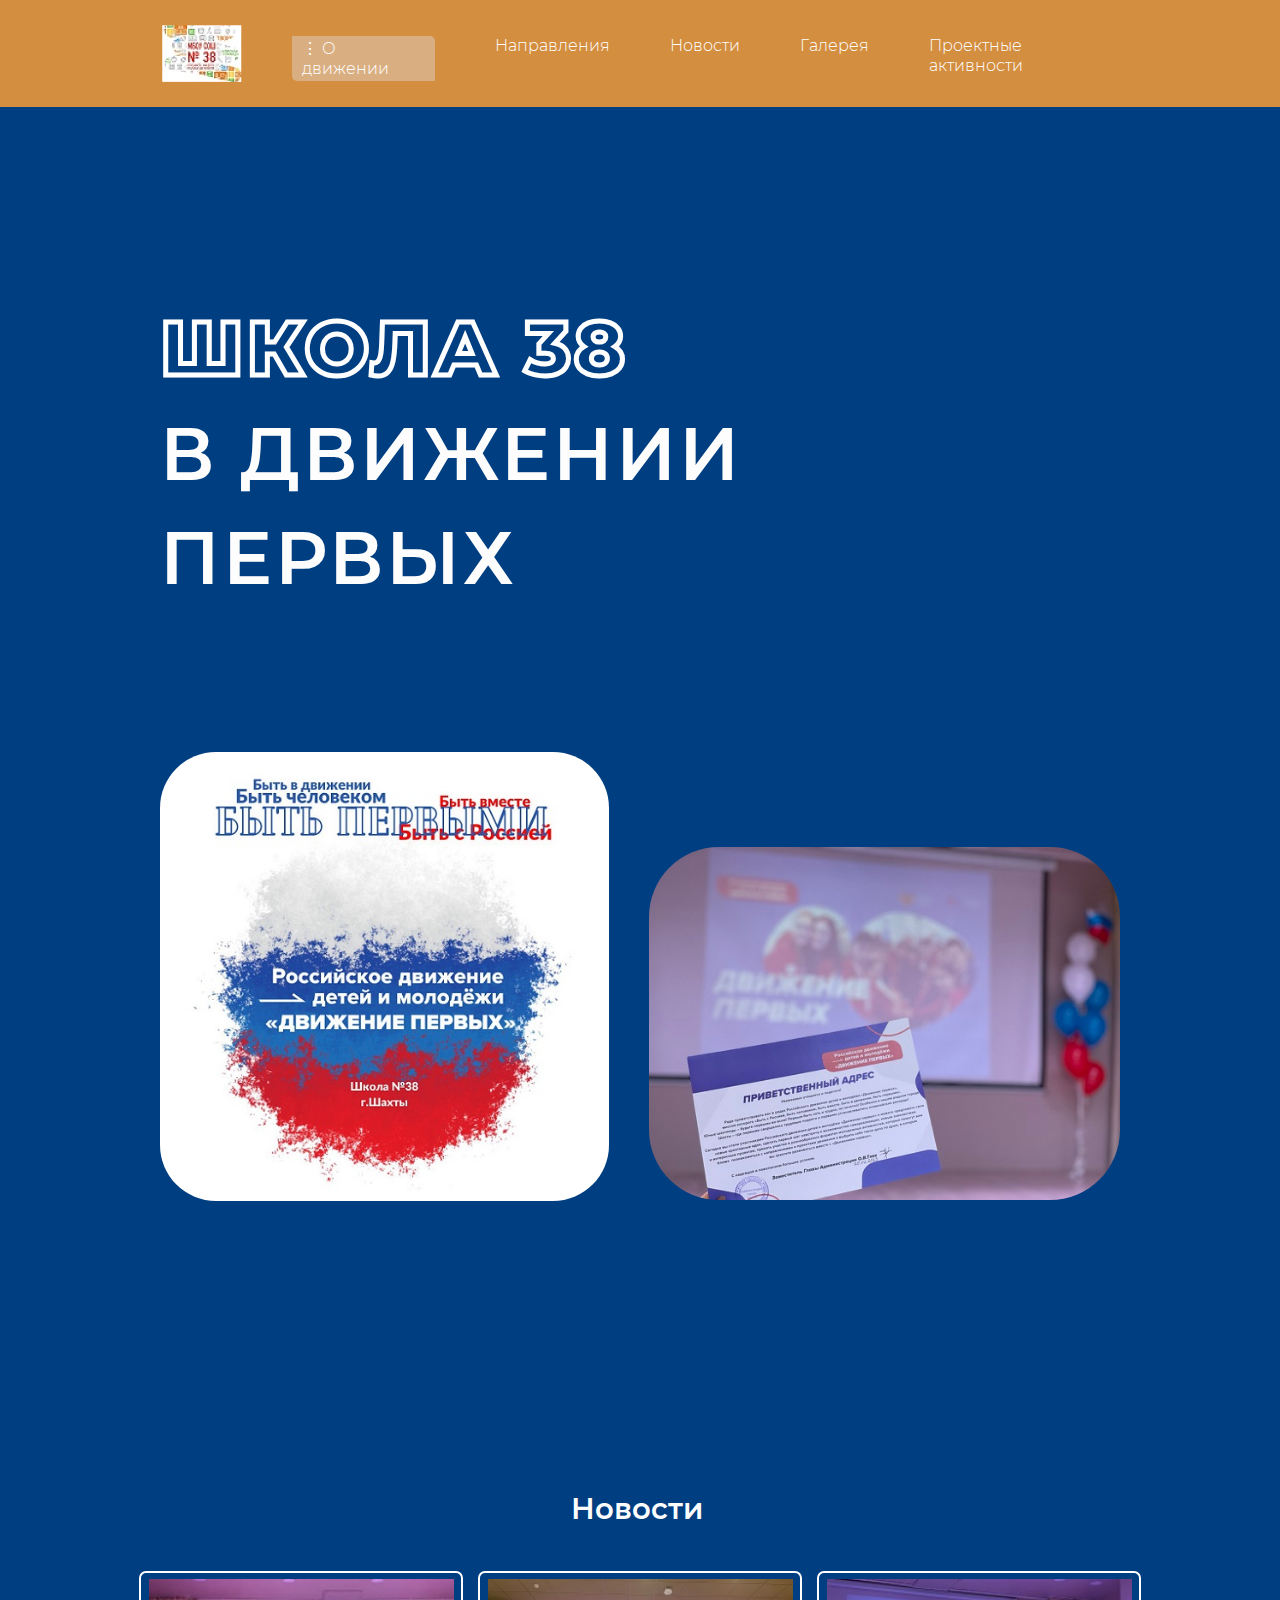
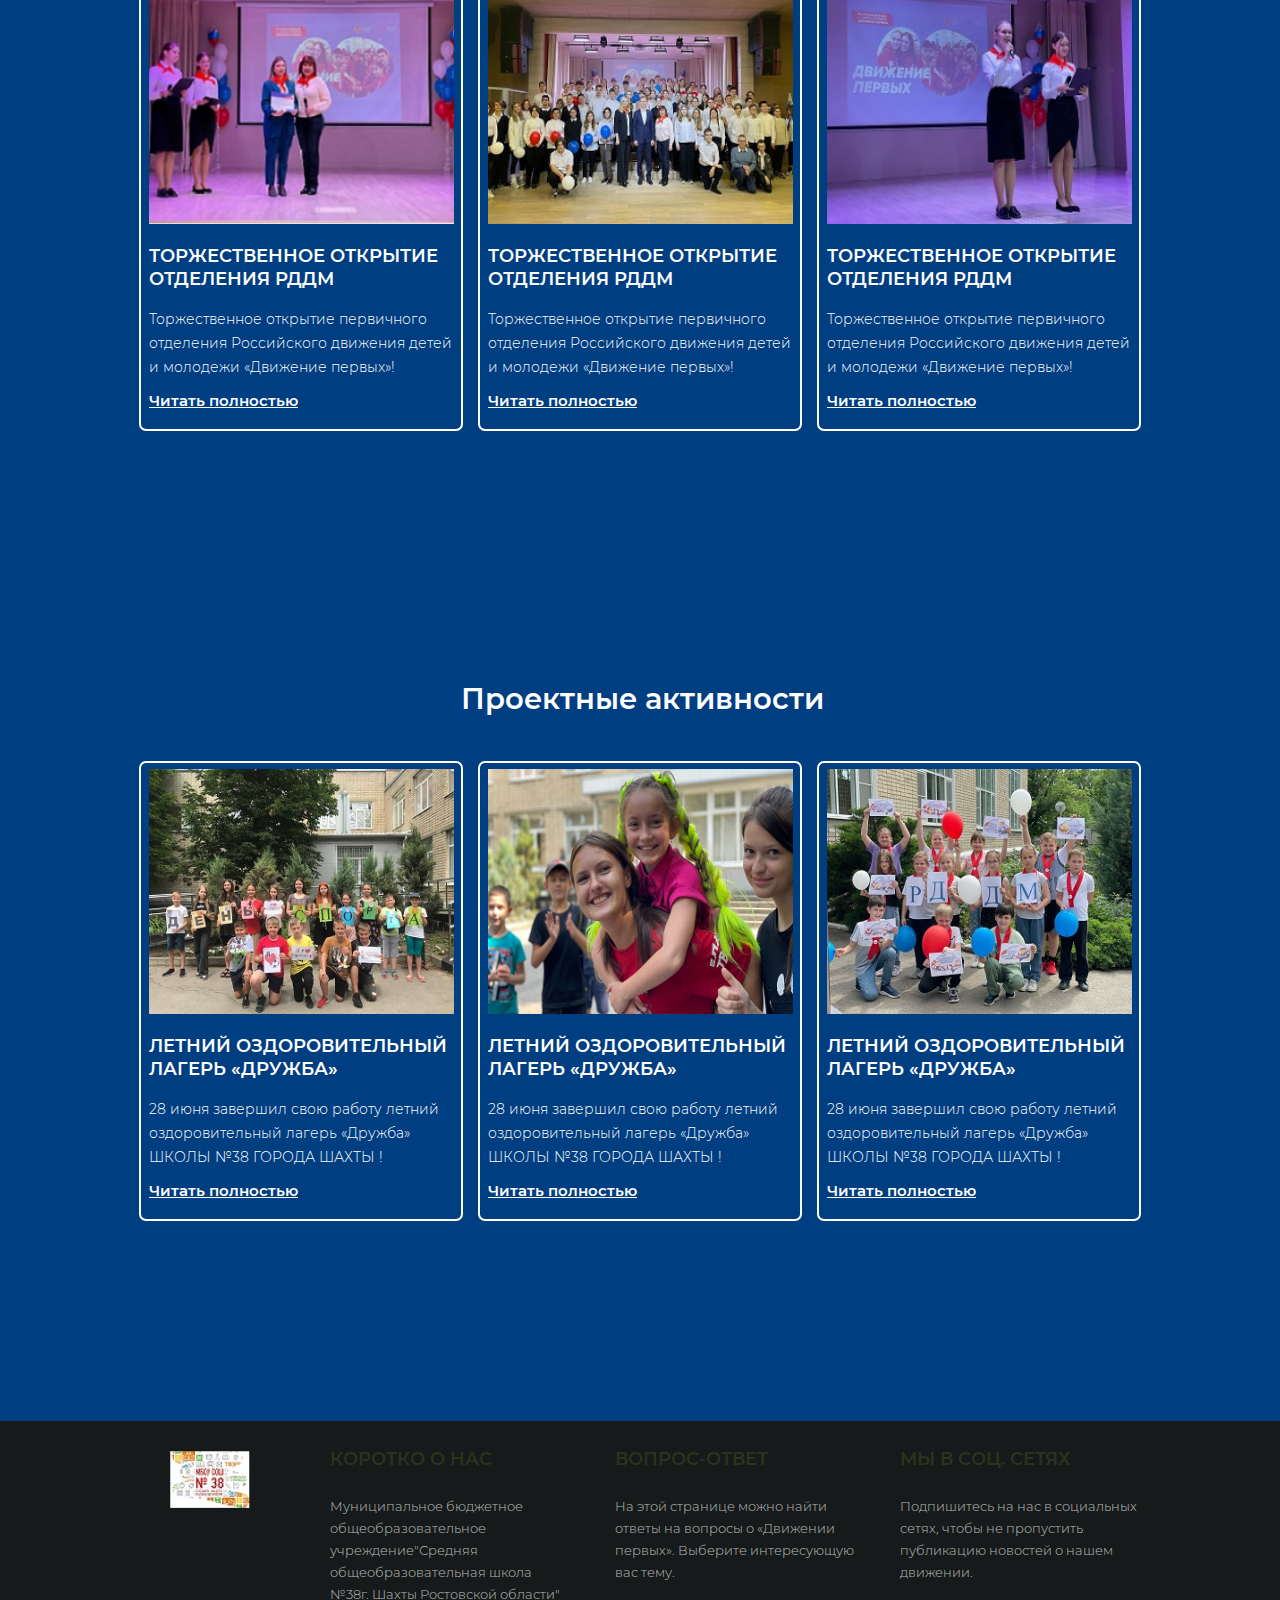
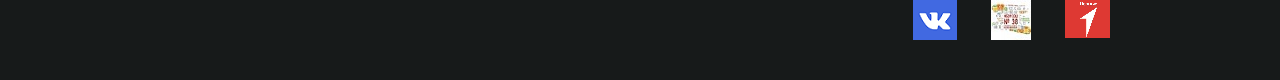
<file: RDDM/index.html>
<!DOCTYPE html>
<html lang="ru">
<head>
	<meta charset="UTF-8">
	<meta name="viewport" content="width=device-width, initial-scale=1.0">
	<title>Школа 38 в движении первых</title>
	
	<link rel="stylesheet" href="./style.css">

	<!-- <link rel="preconnect" href="https://fonts.googleapis.com">
<link rel="preconnect" href="https://fonts.gstatic.com" crossorigin>
<link href="https://fonts.googleapis.com/css2?family=Montserrat:ital,wght@0,100;0,200;0,300;0,400;0,500;0,600;0,700;0,800;0,900;1,100;1,200;1,300;1,400;1,500;1,600;1,700;1,800;1,900&display=swap" rel="stylesheet"> -->

<link rel="apple-touch-icon" sizes="180x180" href="./favicon/apple-touch-icon.png">
<link rel="icon" type="image/png" sizes="32x32" href="./favicon/favicon-32x32.png">
<link rel="icon" type="image/png" sizes="16x16" href="./favicon/favicon-16x16.png">
<link rel="manifest" href="./favicon/site.webmanifest">
<link rel="mask-icon" href="./favicon/safari-pinned-tab.svg" color="#5584c6">
<meta name="msapplication-TileColor" content="#5584c6">
<meta name="theme-color" content="#5584c6">
<link rel="icon" href="./favicon/favicon.ico"> 

</head>
<body>
	<div class="wrapper">
		<!-- HEADER BLOCK -->
		<header class="header">
			<div class="container">
				<div class="header__content">
					<div class="logo">
						<a href="./index.html"><img src="./img/logo/Logo38.png" alt="logo_school38"></a>
					</div>
					<nav class="header__nav">
						<ul class="menu">
							<li class="menu__item"><a class="menu__link menu__link-active" href="#"> &#8942; О движении</a>
								<ul class="subMenu">
									<li class="menu__item-subMenu"><a class="menu__link-sub" href="./documents.html">Документы</a></li>
									<li class="menu__item-subMenu"><a class="menu__link-sub" href="./contacts.html">Контакты</a></li>
									<li class="menu__item-subMenu"><a class="menu__link-sub" href="./answerQuestion.html">Вопрос-ответ</a></li>
									<li class="menu__item-subMenu"><a class="menu__link-sub" href="./сhronology.html">Хронология</a></li>
									<li class="menu__item-subMenu"><a class="menu__link-sub" href="./mission.html">Миссия и ценности</a></li>
								</ul>
							</li>
							<li class="menu__item"><a class="menu__link" href="./pages/direction-page.html">Направления</a></li>
							<li class="menu__item"><a class="menu__link" href="./pages/news-page.html">Новости</a></li>
							<li class="menu__item"><a class="menu__link" href="./pages/galary.html">Галерея</a></li>
							<li class="menu__item"><a class="menu__link" href="./pages/projects-active.html">Проектные активности</a></li>
						</ul>
					</nav>
					<div class="menu__btn">
						<img src="./img/menu-burger-new.png" alt="burger menu">
					</div>
				</div>
			</div>
		</header>
		<!-- END HEADER BLOCK -->
		<main class="main">
			<!-- School Move -->	
			<section class="move">
				<div class="container">
					<h1 class="move-title-1">Школа 38</h1>
					<h1 class="move-title-2">в движении первых</h1>
					<div class="move__content">
						<div class=" move__item move__first-photo">
							<img src="./img/move_photo_firstPage/be move.jpg" alt="about move our school">
						</div>
						<div class=" move__item move__second-photo">
							<img src="./img/move_photo_firstPage/letter.jpg" alt="about move our school">
						</div>
					</div>
				</div>
			</section>
			<!-- END School Move -->
			<!-- School news -->
			<section class="news">
				<div class="container">
					<h1 class="title-news">Новости</h1>
					<div class="news__content">
						<div class="news__items items-news">
							<div class="news__img">
								<img src="./img/news/1.png" alt="news-photo">
							</div>
							<div class="news-sub-title news-sub-title-first">
								Торжественное открытие отделения РДДМ
							</div>
							<div class="news__description description-news">Торжественное открытие первичного отделения Российского движения детей и молодежи «Движение первых»!
							</div>
							<p class="news__more"><a class="news__more-link" href="./pages/news-page.html#news2">Читать полностью</a></p>
						</div>
						<div class="news__items items-news">
							<div class="news__img">
								<img src="./img/news/2.png" alt="news-photo">
							</div>
							<div class="news-sub-title">
								Торжественное открытие отделения РДДМ
							</div>
							<div class="news__description description-news">Торжественное открытие первичного отделения Российского движения детей и молодежи «Движение первых»!
							</div>
							<p class="news__more"><a class="news__more-link" href="./pages/news-page.html#news2">Читать полностью</a></p>
						</div>
						<div class="news__items items-news">
							<div class="news__img">
								<img src="./img/news/3.png" alt="news-photo">
							</div>
							<div class="news-sub-title">
								Торжественное открытие отделения РДДМ
							</div>
							<div class="news__description description-news">Торжественное открытие первичного отделения Российского движения детей и молодежи «Движение первых»!
							</div>
							<p class="news__more"><a class="news__more-link" href="./pages/news-page.html#news2">Читать полностью</a></p>
						</div>
					</div>
				</div>
			</section>
			<!-- END School news -->
			
			<!-- School projects -->
			<section class="projects">
				<div class="container">
					<h1 class="title-projects">Проектные активности</h1>
					<div class="projects__content">
						<div class="projects__items items-projects">
							<div class="projects__img">
								<img src="./img/projects/4.png" alt="projects-photo">
							</div>
							<div class="projects-sub-title projects-sub-title-first">
								Летний оздоровительный лагерь «Дружба»
							</div>
							<div class="projects__description description-projects">28 июня завершил свою работу летний оздоровительный лагерь «Дружба» ШКОЛЫ №38 ГОРОДА ШАХТЫ !
							</div>
							<p class="projects__more"><a class="projects__more-link" href="./pages/projects-active.html#active1">Читать полностью</a></p>
						</div>
						<div class="projects__items items-projects">
							<div class="projects__img">
								<img src="./img/projects/3.png" alt="projects-photo">
							</div>
							<div class="projects-sub-title">
								Летний оздоровительный лагерь «Дружба»
							</div>
							<div class="projects__description description-projects">28 июня завершил свою работу летний оздоровительный лагерь «Дружба» ШКОЛЫ №38 ГОРОДА ШАХТЫ !
							</div>
							<p class="projects__more"><a class="projects__more-link" href="./pages/projects-active.html#active1">Читать полностью</a></p>
						</div>
						<div class="projects__items items-projects">
							<div class="projects__img">
								<img src="./img/projects/5.png" alt="projects-photo">
							</div>
							<div class="projects-sub-title">
								Летний оздоровительный лагерь «Дружба»
							</div>
							<div class="projects__description description-projects">28 июня завершил свою работу летний оздоровительный лагерь «Дружба» ШКОЛЫ №38 ГОРОДА ШАХТЫ !
							</div>
							<p class="projects__more"><a class="projects__more-link" href="./pages/projects-active.html#active1">Читать полностью</a></p>
						</div>
					</div>
				</div>
			</section>
			<!-- END School projects -->
		</main>
		<!-- block footer -->
		<footer class="footer">
			<div class="container">
				<div class="footer__content">
					<div class="footer-logo">
						<img src="./img/logo/Logo38.png" alt="logo_school38">
					</div>
					<nav class="footer__nav">
						<ul class="footer-info">
							<li class="footer-info__item">
								<h3 class="footer-title">Коротко о нас</h3>
								<div class="footer__description footer__description-first">Муниципальное бюджетное общеобразовательное учреждение"Средняя общеобразовательная школа №38г. Шахты Ростовской области"</div>
							</li>
							<li class="footer-info__item">
								<h3 class="footer-title"><a class="footer-title-link" href="./answerQuestion.html">Вопрос-ответ</a></h3>
								<div class="footer__description">На этой странице можно найти ответы на вопросы о «Движении первых». Выберите интересующую вас тему.</div>
							</li>
							<li class="footer-info__item">
								<h3 class="footer-title footer-title-third">Мы в соц. сетях
								</h3>
								<div class="footer__description">Подпишитесь на нас в социальных сетях, чтобы не пропустить публикацию новостей о нашем движении.</div>
							</li>
						</ul>
					</nav>
					<div class="footer__icon">
						<a class = "footer-link-vk" href="https://vk.com/school38info" target="_blank"><img src="./img/footer/footer new vk.png" alt=""></a>
						<a class= "footer-link-site_school" href="http://school38.info/" target="_blank"><img src="./img/footer/link-schoolnew.png" alt=""></a>
						<a class = "footer-link-rddm" href="https://будьвдвижении.рф/" target="_blank"><img src="./img/footer/rddm new.png" alt=""></a>
					</div>
				</div>
			</div>
		</footer>
		<!-- END block footer -->
	</div>
	<script src="./js/index.js"></script>
</body>
</html>
</file>
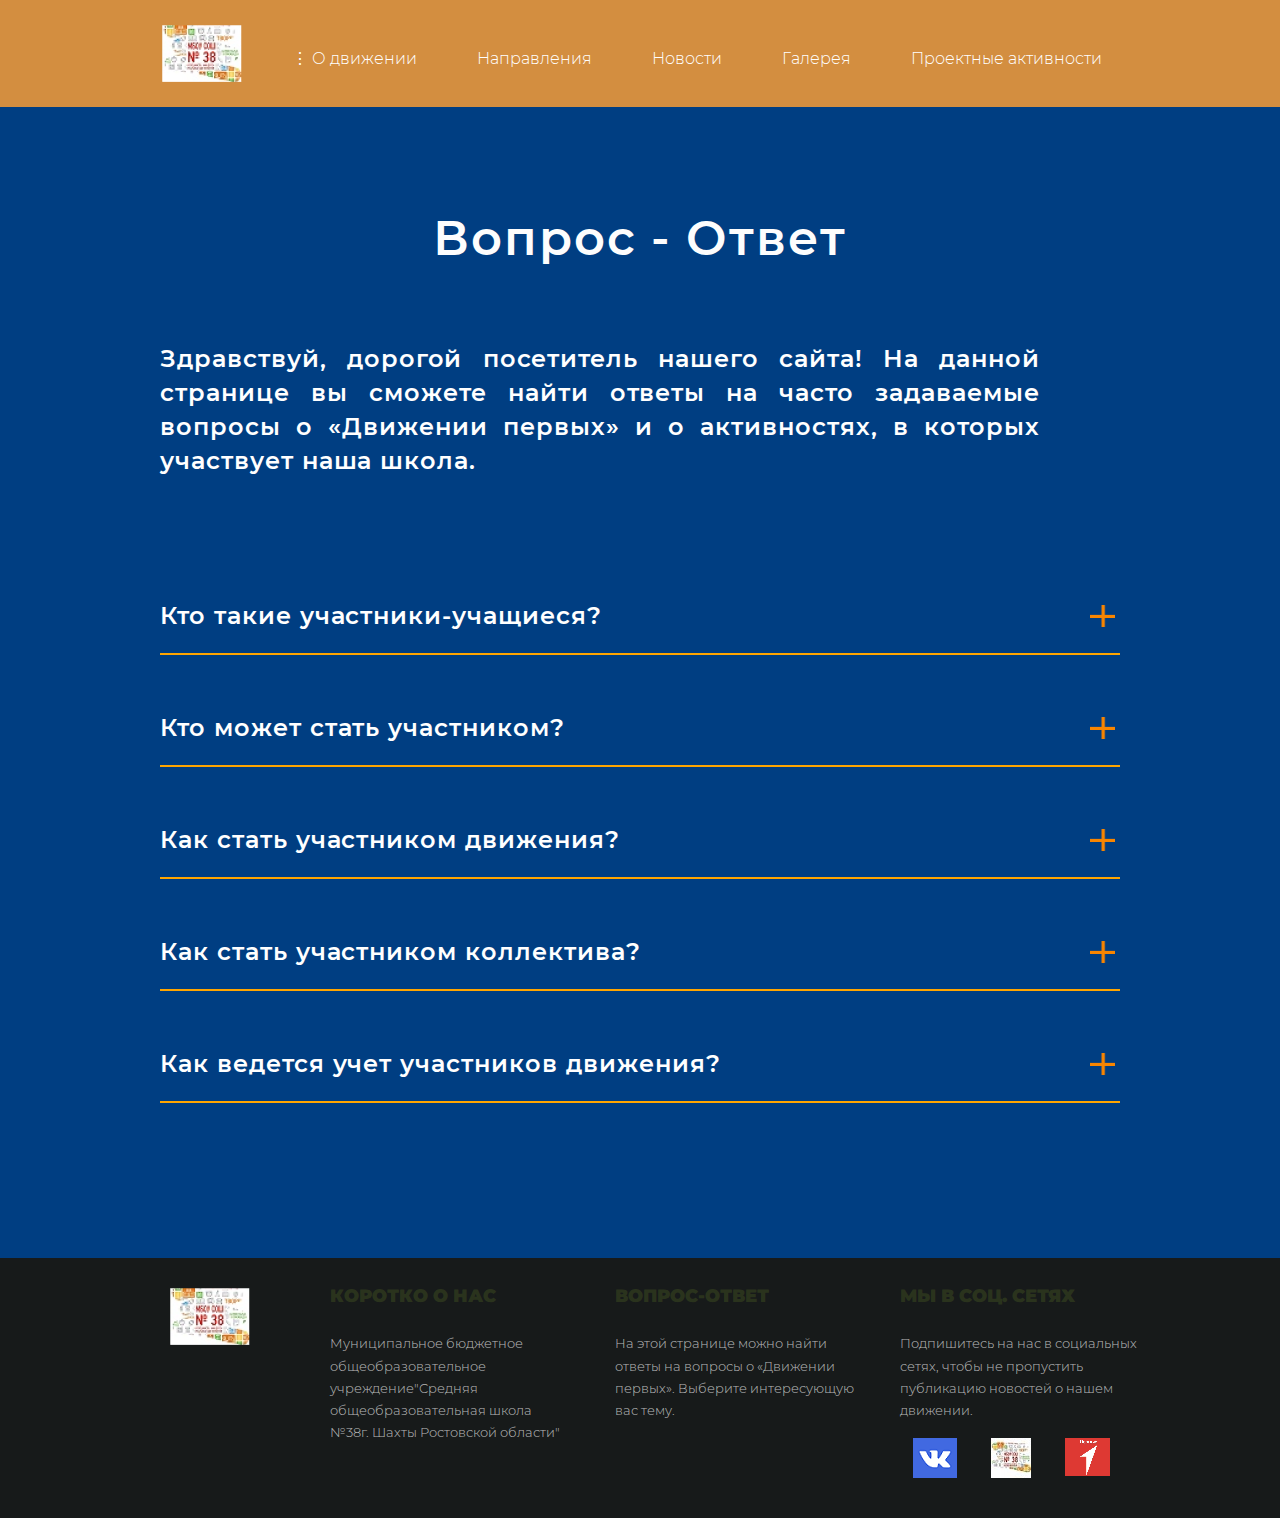
<file: RDDM/answerQuestion.html>
<!DOCTYPE html>
<html lang="ru">
<head>
	<meta charset="UTF-8">
	<meta name="viewport" content="width=device-width, initial-scale=1.0">
	<title>Школа 38 в движении первых</title>
	<link rel="stylesheet" href="./style.css">

	<link rel="preconnect" href="https://fonts.googleapis.com">
<link rel="preconnect" href="https://fonts.gstatic.com" crossorigin>
<link href="https://fonts.googleapis.com/css2?family=Montserrat:ital,wght@0,100;0,200;0,300;0,400;0,500;0,600;0,700;0,800;0,900;1,100;1,200;1,300;1,400;1,500;1,600;1,700;1,800;1,900&display=swap" rel="stylesheet">

<link rel="apple-touch-icon" sizes="180x180" href="./favicon/apple-touch-icon.png">
<link rel="icon" type="image/png" sizes="32x32" href="./favicon/favicon-32x32.png">
<link rel="icon" type="image/png" sizes="16x16" href="./favicon/favicon-16x16.png">
<link rel="manifest" href="./favicon/site.webmanifest">
<link rel="mask-icon" href="./favicon/safari-pinned-tab.svg" color="#5584c6">
<meta name="msapplication-TileColor" content="#5584c6">
<meta name="theme-color" content="#5584c6">

</head>
<body>
	<div class="wrapper">
		<!-- HEADER BLOCK -->
		<header class="header">
			<div class="container">
				<div class="header__content">
					<div class="logo">
						<a href="./index.html"><img src="./img/logo/Logo38.png" alt="logo_school38"></a>
					</div>
					<nav class="header__nav">
						<ul class="menu">
							<li class="menu__item"><a class="menu__link" href="./index.html">&#8942; О движении</a>
								<ul class="subMenu">
									<li class="menu__item-subMenu"><a class="menu__link-sub" href="./documents.html">Документы</a></li>
									<li class="menu__item-subMenu"><a class="menu__link-sub" href="./contacts.html">Контакты</a></li>
									<li class="menu__item-subMenu"><a class="menu__link menu__link-active-answer" href="#">Вопрос-ответ</a></li>
									<li class="menu__item-subMenu"><a class="menu__link-sub" href="./сhronology.html">Хронология</a></li>
									<li class="menu__item-subMenu"><a class="menu__link-sub" href="./mission.html">Миссия и ценности</a></li>
								</ul>
							</li>
							<li class="menu__item"><a class="menu__link" href="./pages/direction-page.html">Направления</a></li>
							<li class="menu__item"><a class="menu__link" href="./pages/news-page.html">Новости</a></li>
							<li class="menu__item menu__item-galary"><a class="menu__link" href="./pages/galary.html">Галерея</a></li>
							<li class="menu__item"><a class="menu__link" href="./pages/projects-active.html">Проектные активности</a></li>
						</ul>
					</nav>
					<div class="menu__btn">
						<img src="./img/menu-burger-new.png" alt="burger menu">
					</div>
				</div>
			</div>
		</header>
		<!-- END HEADER BLOCK -->
		<main class="main">
			<!-- Block answer -->
			<section class="answer">
				<div class="container">
					<div class="answer-content">
						<div class="answer__item">
							<h1 class="answer__item-title">вопрос - ответ</h1>
							<div class="answer__description">
								Здравствуй, дорогой посетитель нашего сайта! На данной странице вы сможете найти ответы на часто задаваемые вопросы о «Движении первых» и о активностях, в которых участвует наша школа.
							</div>
							<details class="answer__detail">
								<summary class="answer__question">Кто такие участники-учащиеся? 
								</summary>
								<!-- <hr style="color:aquamarine; max-width: 1200px; height: 2px;"> -->
								<div class="answer__text">
									Участники-учащиеся – это несовершеннолетние лица, которые учатся по образовательным программам начального общего, основного общего, среднего общего, среднего профессионального образования, и иные несовершеннолетние лица.
								</div>
							</details>
							<details class="answer__detail">
								<summary class="answer__question">Кто может стать участником?
								</summary>
								<!-- <hr style="color:aquamarine; max-width: 1200px; height: 2px;"> -->
								<div class="answer__text">
									К «Движению Первых» может присоединиться каждый, кто поддерживает наши ценности и хочет участвовать в интересных мероприятиях!

									Участниками-учащимися могут стать:
									Школьники от 6 до 14 лет с согласия родителей или законных представителей (усыновителей, опекунов или попечителей). Родители или законные представители ребенка регистрируются на сайте Движения и подают за ребенка заявление на вступление. (Учащиеся дошкольных образовательных организаций не могут стать участниками Движения);
									Подростки от 14 до 18 лет. Подростки могут самостоятельно зарегистрироваться на сайте Движения и подать заявление на вступление.
									Участниками-наставниками могут стать:

									Лица старше 18 лет, в том числе родители и законные представители детей, студенты, представители образовательных и молодёжных организаций. Лица старше 18 лет могут самостоятельно зарегистрироваться и подать заявление на вступление в Движение.
									Что нужно сделать, чтобы стать участником Движения?
									Зарегистрироваться на сайте https://будьвдвижении.рф.
									Подать заявление о вступлении в Движение онлайн в своем личном кабинете на сайте Движения или предать оригинал распечатанного и подписанного заявления в Первичное отделение (смотрите список доступных отделений в личном кабинете) или в Региональное отделение Движения.
									Порядок приема участников, образцы бумажных заявлений и инструкция по регистрации на сайте [https://будьвдвижении.рф]http://xn--90acagbhgpca7c8c7f.xn--p1ai/.
									(Будьте внимательны – предложены заявления для лиц разных возрастов). Контакты Региональных отделений Движения.
								</div>
							</details>
							<details class="answer__detail">
								<summary class="answer__question"> Как стать участником движения? 
								</summary>
								<!-- <hr style="color:aquamarine; max-width: 1200px; height: 2px;"> -->
								<div class="answer__text">
									Зарегистрироваться на сайте «Большая Перемена» или зайти в личный кабинет, если у вас уже есть учетная запись.
									Созданная пара Логин-Пароль действительна для авторизации на обоих сайтах.
									В левом верхнем углу в Личном кабинете на сайте «Большой Перемены» размещен логотип «Движения Первых», нажав на который можно вернуться на сайт Движения.

									Подать заявление на вступление в Движение можно в своем личном кабинете, используя электронную подпись или выбрав личную подачу распечатанного и подписанного заявления.
								</div>
							</details>
							<details class="answer__detail">
								<summary class="answer__question">Как стать участником коллектива? 
								</summary>
								<!-- <hr style="color:aquamarine; max-width: 1200px; height: 2px;"> -->
								<div class="answer__text">
									Для этого вам необходимо собрать пакет документов:
									<ul>
										<li>оригинал заявления о приёме;</li>
										<li>заверенная организацией копия решения уполномоченного органа организации об участии в Движении Первых;</li>
										<li>нотариально заверенная копия Устава организации;</li>
										<li>презентация деятельности организации.</li>
									</ul>
								</div>
							</details>
							<details class="answer__detail">
								<summary class="answer__question">Как ведется учет участников движения? 
								</summary>
								<!-- <hr style="color:aquamarine; max-width: 1200px; height: 2px;"> -->
								<div class="answer__text">
									Учет участников (участников-учащихся и участников-наставников) Движения осуществляется с использованием единой автоматизированной информационной системы Движения. Учет участников-учащихся осуществляется в Первичных отделениях Движения, которые создаются в различных образовательных организациях, работающих на основе общеобразовательных программ и (или) образовательных программ среднего профессионального образования, также с использованием федеральной государственной информационной системы «Моя школа».
									В настоящее время нормативные акты и регламент работы наставников Движения находится в разработке. Порядок доступа к данным участников платформы будет определен после их утверждения. Пожалуйста, дождитесь официальной информации.
								</div>
							</details>
						</div>
					</div>
				</div>
			</section>
			<!-- END Block answer -->
		</main>
		<!-- block footer -->
		<footer class="footer">
			<div class="container">
				<div class="footer__content">
					<div class="footer-logo">
						<img src="./img/logo/Logo38.png" alt="logo_school38">
					</div>
					<nav class="footer__nav">
						<ul class="footer-info">
							<li class="footer-info__item">
								<h3 class="footer-title">Коротко о нас</h3>
								<div class="footer__description footer__description-first">Муниципальное бюджетное общеобразовательное учреждение"Средняя общеобразовательная школа №38г. Шахты Ростовской области"</div>
							</li>
							<li class="footer-info__item">
								<h3 class="footer-title"><a class="footer-title-link" href="./answerQuestion.html">Вопрос-ответ</a></h3>
								<div class="footer__description">На этой странице можно найти ответы на вопросы о «Движении первых». Выберите интересующую вас тему.</div>
							</li>
							<li class="footer-info__item">
								<h3 class="footer-title footer-title-third">Мы в соц. сетях
								</h3>
								<div class="footer__description">Подпишитесь на нас в социальных сетях, чтобы не пропустить публикацию новостей о нашем движении.</div>
							</li>
						</ul>
					</nav>
					<div class="footer__icon">
						<a class = "footer-link-vk" href="https://vk.com/school38info" target="_blank"><img src="./img/footer/footer new vk.png" alt=""></a>
						<a class= "footer-link-site_school" href="http://school38.info/" target="_blank"><img src="./img/footer/link-schoolnew.png" alt=""></a>
						<a class = "footer-link-rddm" href="https://будьвдвижении.рф/" target="_blank"><img src="./img/footer/rddm new.png" alt=""></a>
					</div>
				</div>
			</div>
		</footer>
		<!-- END block footer -->



	<script src="./js/index.js"></script>
</body>
</html>
</file>
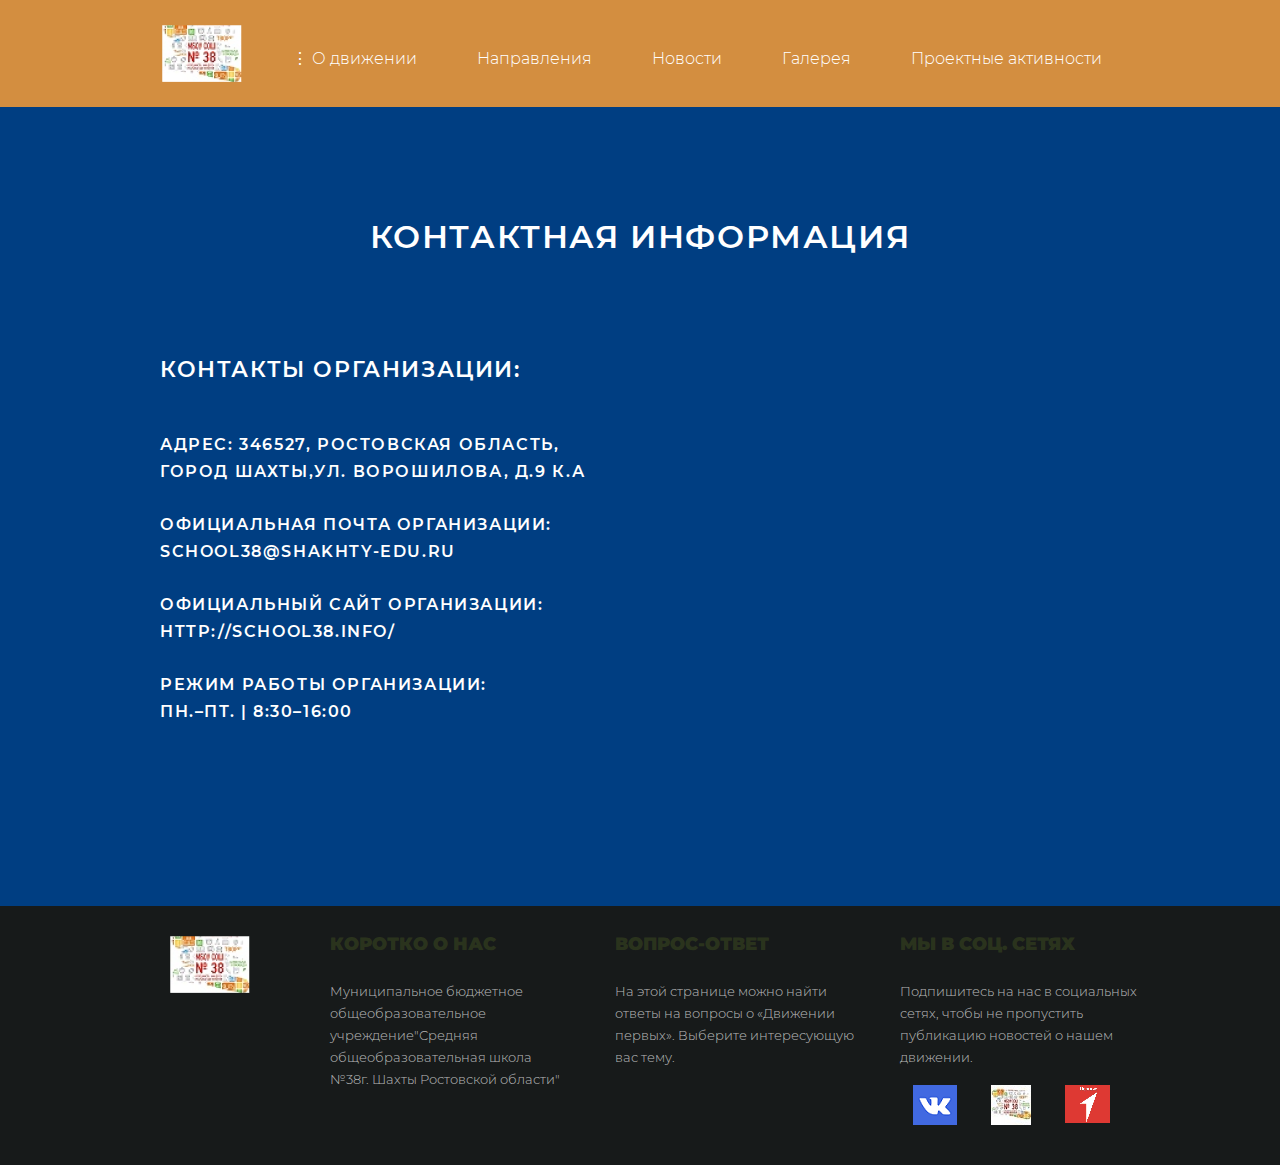
<file: RDDM/contacts.html>
<!DOCTYPE html>
<html lang="ru">
<head>
	<meta charset="UTF-8">
	<meta name="viewport" content="width=device-width, initial-scale=1.0">
	<title>Школа 38 в движении первых</title>
	<link rel="stylesheet" href="./style.css">

	<link rel="preconnect" href="https://fonts.googleapis.com">
<link rel="preconnect" href="https://fonts.gstatic.com" crossorigin>
<link href="https://fonts.googleapis.com/css2?family=Montserrat:ital,wght@0,100;0,200;0,300;0,400;0,500;0,600;0,700;0,800;0,900;1,100;1,200;1,300;1,400;1,500;1,600;1,700;1,800;1,900&display=swap" rel="stylesheet">

<link rel="apple-touch-icon" sizes="180x180" href="./favicon/apple-touch-icon.png">
<link rel="icon" type="image/png" sizes="32x32" href="./favicon/favicon-32x32.png">
<link rel="icon" type="image/png" sizes="16x16" href="./favicon/favicon-16x16.png">
<link rel="manifest" href="./favicon/site.webmanifest">
<link rel="mask-icon" href="./favicon/safari-pinned-tab.svg" color="#5584c6">
<meta name="msapplication-TileColor" content="#5584c6">
<meta name="theme-color" content="#5584c6">

</head>
<body>
	<div class="wrapper">
		<!-- HEADER BLOCK -->
		<header class="header">
			<div class="container">
				<div class="header__content">
					<div class="logo">
						<a href="./index.html"><img src="./img/logo/Logo38.png" alt="logo_school38"></a>
					</div>
					<nav class="header__nav">
						<ul class="menu">
							<li class="menu__item"><a class="menu__link" href="./index.html">&#8942; О движении</a>
								<ul class="subMenu">
									<li class="menu__item-subMenu"><a class="menu__link-sub" href="./documents.html">Документы</a></li>
									<li class="menu__item-subMenu"><a class="menu__link-sub menu__link-active-contacts" href="#">Контакты</a></li>
									<li class="menu__item-subMenu"><a class="menu__link-sub" href="./answerQuestion.html">Вопрос-ответ</a></li>
									<li class="menu__item-subMenu"><a class="menu__link-sub" href="./сhronology.html">Хронология</a></li>
									<li class="menu__item-subMenu"><a class="menu__link-sub" href="#">Миссия и ценности</a></li>
								</ul>
							</li>
							<li class="menu__item"><a class="menu__link" href="./pages/direction-page.html">Направления</a></li>
							<li class="menu__item"><a class="menu__link" href="./pages/news-page.html">Новости</a></li>
							<li class="menu__item menu__item-galary"><a class="menu__link" href="./pages/galary.html">Галерея</a></li>
							<li class="menu__item"><a class="menu__link" href="./pages/projects-active.html">Проектные активности</a></li>
						</ul>
					</nav>
					<div class="menu__btn">
						<img src="./img/menu-burger-new.png" alt="burger menu">
					</div>
				</div>
			</div>
		</header>
		<!-- END HEADER BLOCK -->
		<main class="main">
			<!-- Block contacts -->
			<section class="contacts">
				<div class="container">
					<div class="contacts-content">
						<div class="contacts__item">
							<h1 class="contacts__item-title">Контактная информация</h1>
							<h2 class="contacts__item-sub-title">Контакты организации:</h2>
							<div class="contacts__description">
								<p class="contacts__adress">Адрес: 346527, Ростовская область, город Шахты,ул. Ворошилова, д.9 к.а</p>
								<p class="contacts__mail">Официальная почта организации: school38@shakhty-edu.ru</p>
								<p class="contacts__site"><a class="contacts__site-link" target="_blank" href="http://school38.info/"> Официальный сайт организации: http://school38.info/</a></p>
								<p class="contacts__mode-work">Режим работы организации: пн.–пт. | 8:30–16:00</p>
							</div>
							<script type="text/javascript" charset="utf-8" async src="https://api-maps.yandex.ru/services/constructor/1.0/js/?um=constructor%3A3062ae6bbf47b875fd370ed53a306d2cbe1495f8716aed8276038bc0656f8d49&amp;width=100%&amp;height=427&amp;lang=ru_RU&amp;scroll=true"></script>
						</div>
					</div>
				</div>
			</section>
			<!-- END Block contacts -->
		</main>
		<!-- block footer -->
		<footer class="footer">
			<div class="container">
				<div class="footer__content">
					<div class="footer-logo">
						<img src="./img/logo/Logo38.png" alt="logo_school38">
					</div>
					<nav class="footer__nav">
						<ul class="footer-info">
							<li class="footer-info__item">
								<h3 class="footer-title">Коротко о нас</h3>
								<div class="footer__description footer__description-first">Муниципальное бюджетное общеобразовательное учреждение"Средняя общеобразовательная школа №38г. Шахты Ростовской области"</div>
							</li>
							<li class="footer-info__item">
								<h3 class="footer-title"><a class="footer-title-link" href="./answerQuestion.html">Вопрос-ответ</a></h3>
								<div class="footer__description">На этой странице можно найти ответы на вопросы о «Движении первых». Выберите интересующую вас тему.</div>
							</li>
							<li class="footer-info__item">
								<h3 class="footer-title footer-title-third">Мы в соц. сетях
								</h3>
								<div class="footer__description">Подпишитесь на нас в социальных сетях, чтобы не пропустить публикацию новостей о нашем движении.</div>
							</li>
						</ul>
					</nav>
					<div class="footer__icon">
						<a class = "footer-link-vk" href="https://vk.com/school38info" target="_blank"><img src="./img/footer/footer new vk.png" alt=""></a>
						<a class= "footer-link-site_school" href="http://school38.info/" target="_blank"><img src="./img/footer/link-schoolnew.png" alt=""></a>
						<a class = "footer-link-rddm" href="https://будьвдвижении.рф/" target="_blank"><img src="./img/footer/rddm new.png" alt=""></a>
					</div>
				</div>
			</div>
		</footer>
		<!-- END block footer -->



	<script src="./js/index.js"></script>
</body>
</html>
</file>
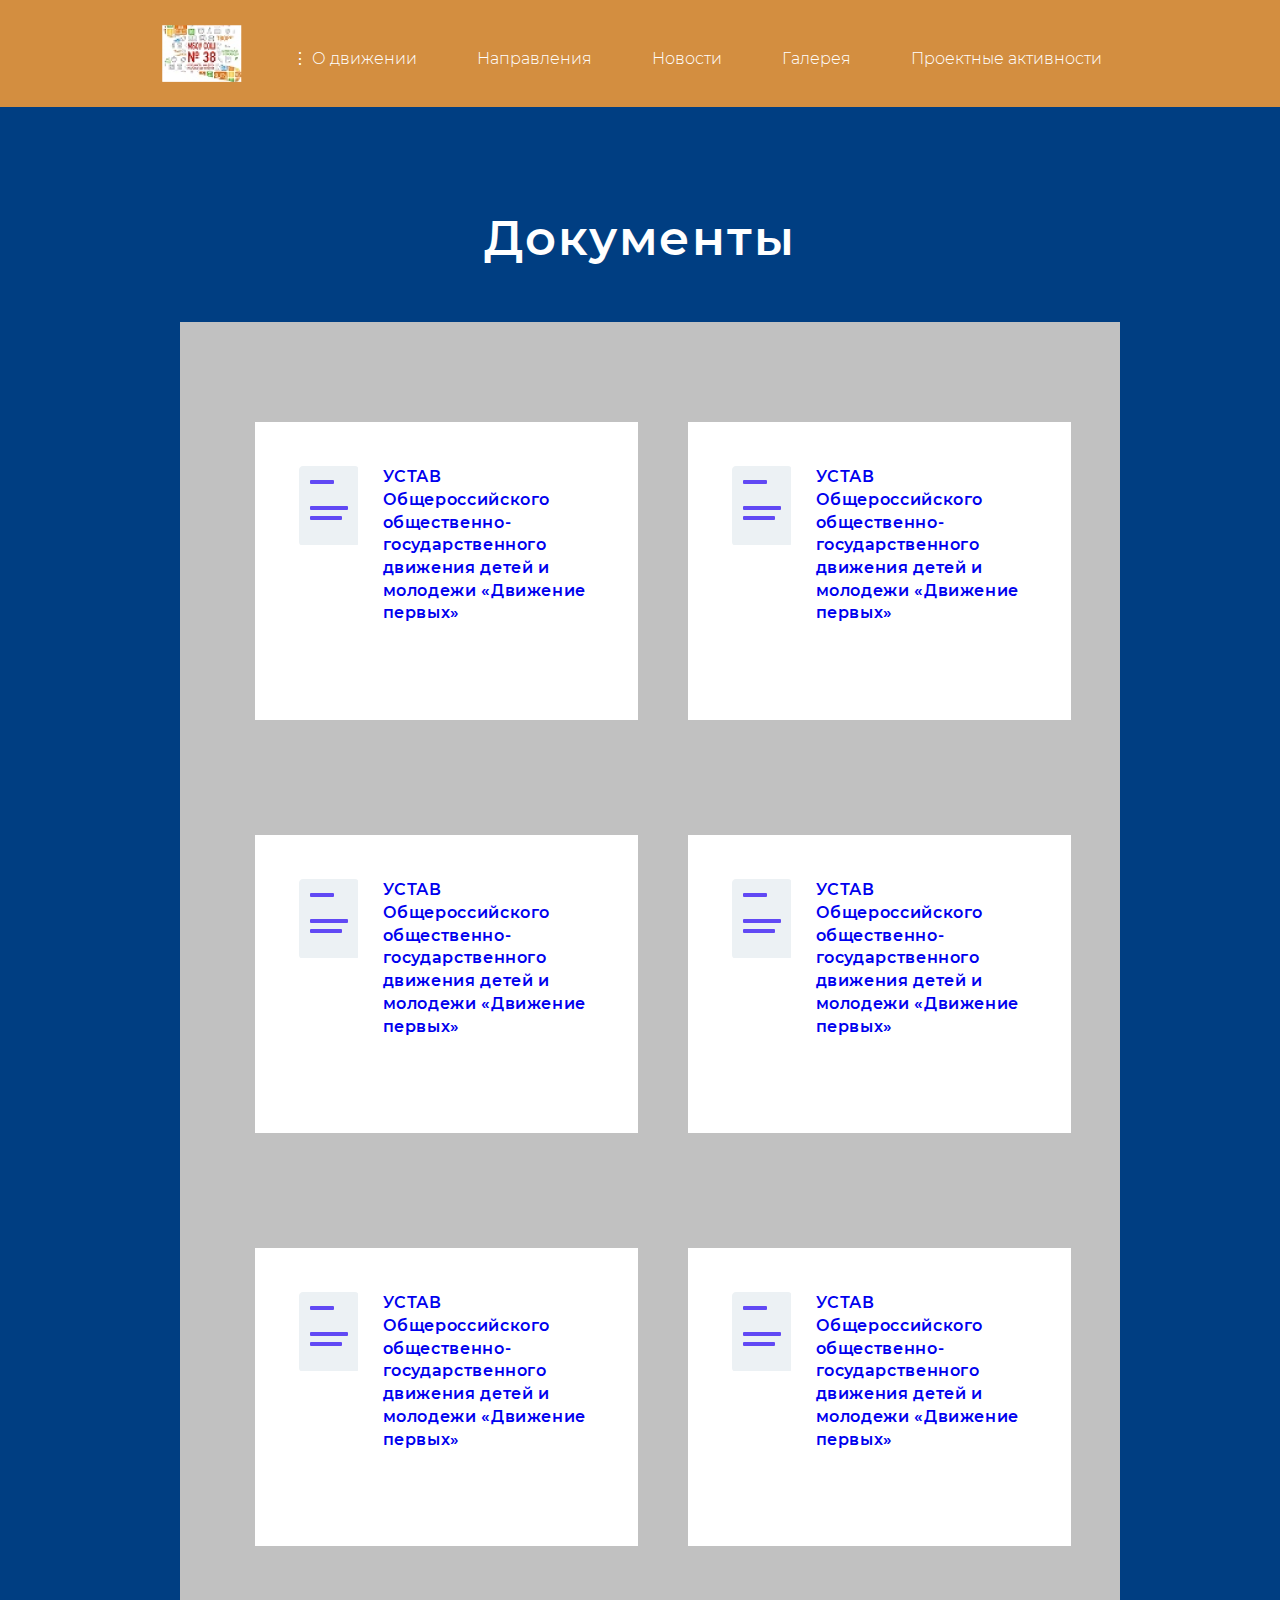
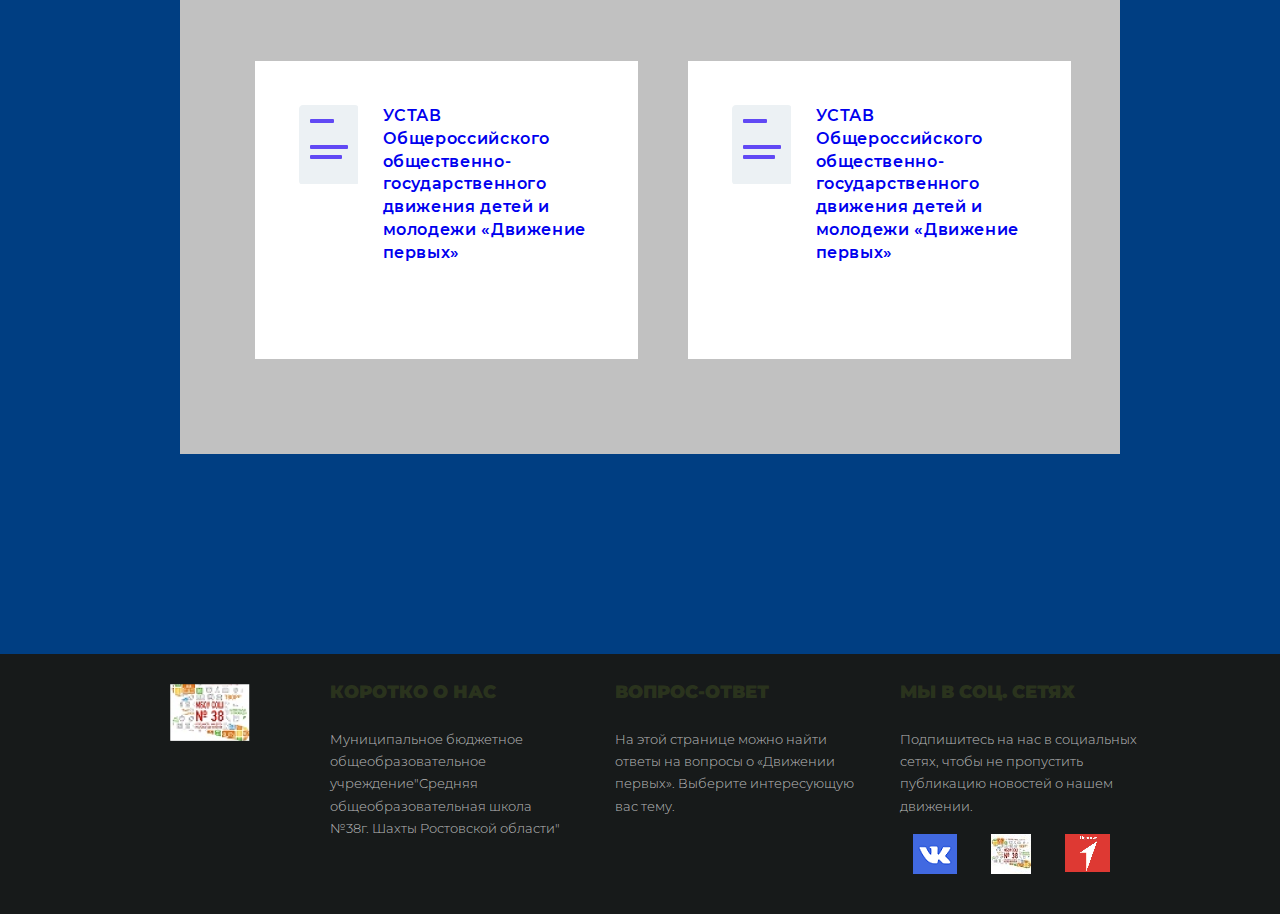
<file: RDDM/documents.html>
<!DOCTYPE html>
<html lang="ru">
<head>
	<meta charset="UTF-8">
	<meta name="viewport" content="width=device-width, initial-scale=1.0">
	<title>Школа 38 в движении первых</title>
	<link rel="stylesheet" href="./style.css">

	<link rel="preconnect" href="https://fonts.googleapis.com">
<link rel="preconnect" href="https://fonts.gstatic.com" crossorigin>
<link href="https://fonts.googleapis.com/css2?family=Montserrat:ital,wght@0,100;0,200;0,300;0,400;0,500;0,600;0,700;0,800;0,900;1,100;1,200;1,300;1,400;1,500;1,600;1,700;1,800;1,900&display=swap" rel="stylesheet">

<link rel="apple-touch-icon" sizes="180x180" href="./favicon/apple-touch-icon.png">
<link rel="icon" type="image/png" sizes="32x32" href="./favicon/favicon-32x32.png">
<link rel="icon" type="image/png" sizes="16x16" href="./favicon/favicon-16x16.png">
<link rel="manifest" href="./favicon/site.webmanifest">
<link rel="mask-icon" href="./favicon/safari-pinned-tab.svg" color="#5584c6">
<meta name="msapplication-TileColor" content="#5584c6">
<meta name="theme-color" content="#5584c6">

</head>
<body>
	<div class="wrapper">
		<!-- HEADER BLOCK -->
		<header class="header">
			<div class="container">
				<div class="header__content">
					<div class="logo">
						<a href="./index.html"><img src="./img/logo/Logo38.png" alt="logo_school38"></a>
					</div>
					<nav class="header__nav">
						<ul class="menu">
							<li class="menu__item"><a class="menu__link" href="./index.html">&#8942; О движении</a>
								<ul class="subMenu">
									<li class="menu__item-subMenu"><a class="menu__link-sub menu__link-active-documents" href="#">Документы</a></li>
									<li class="menu__item-subMenu"><a class="menu__link-sub" href="./contacts.html">Контакты</a></li>
									<li class="menu__item-subMenu"><a class="menu__link" href="./answerQuestion.html">Вопрос-ответ</a></li>
									<li class="menu__item-subMenu"><a class="menu__link-sub" href="./сhronology.html">Хронология</a></li>
									<li class="menu__item-subMenu"><a class="menu__link-sub" href="./mission.html">Миссия и ценности</a></li>
								</ul>
							</li>
							<li class="menu__item"><a class="menu__link" href="./pages/direction-page.html">Направления</a></li>
							<li class="menu__item"><a class="menu__link" href="./pages/news-page.html">Новости</a></li>
							<li class="menu__item menu__item-galary"><a class="menu__link" href="./pages/galary.html">Галерея</a></li>
							<li class="menu__item"><a class="menu__link" href="./pages/projects-active.html">Проектные активности</a></li>
						</ul>
					</nav>
					<div class="menu__btn">
						<img src="./img/menu-burger-new.png" alt="burger menu">
					</div>
				</div>
			</div>
		</header>
		<!-- END HEADER BLOCK -->
		<main class="main">
			<!-- Block documents -->
			<section class="documents">
				<div class="container">
					<h1 class="documents-title">Документы</h1>
					<div class="documents-content">
						<div class="documents__item">
							<div class="documents__img">
								<a class="documents__img-link" target="_blank" href="https://disk.yandex.ru/i/ciW1YHlKpLHYbw"><img src="./img/documets/1.png" alt="photo icon document"></a>
							</div>
							<div class="documents__description">
								<a class="documents__link" target="_blank" href="https://disk.yandex.ru/i/ciW1YHlKpLHYbw">УСТАВ Общероссийского общественно-государственного движения детей и молодежи «Движение первых»</a>
							</div>
						</div>
						<div class="documents__item">
							<div class="documents__img">
								<a class="documents__img-link" target="_blank" href="https://disk.yandex.ru/i/ciW1YHlKpLHYbw"><img src="./img/documets/1.png" alt="photo icon document"></a>
							</div>
							<div class="documents__description">
								<a class="documents__link" target="_blank" href="https://disk.yandex.ru/i/ciW1YHlKpLHYbw">УСТАВ Общероссийского общественно-государственного движения детей и молодежи «Движение первых»</a>
							</div>
						</div>
						<div class="documents__item">
							<div class="documents__img">
								<a class="documents__img-link" target="_blank" href="https://disk.yandex.ru/i/ciW1YHlKpLHYbw"><img src="./img/documets/1.png" alt="photo icon document"></a>
							</div>
							<div class="documents__description">
								<a class="documents__link" target="_blank" href="https://disk.yandex.ru/i/ciW1YHlKpLHYbw">УСТАВ Общероссийского общественно-государственного движения детей и молодежи «Движение первых»</a>
							</div>
						</div>
						<div class="documents__item">
							<div class="documents__img">
								<a class="documents__img-link" target="_blank" href="https://disk.yandex.ru/i/ciW1YHlKpLHYbw"><img src="./img/documets/1.png" alt="photo icon document"></a>
							</div>
							<div class="documents__description">
								<a class="documents__link" target="_blank" href="https://disk.yandex.ru/i/ciW1YHlKpLHYbw">УСТАВ Общероссийского общественно-государственного движения детей и молодежи «Движение первых»</a>
							</div>
						</div>
						<div class="documents__item">
							<div class="documents__img">
								<a class="documents__img-link" target="_blank" href="https://disk.yandex.ru/i/ciW1YHlKpLHYbw"><img src="./img/documets/1.png" alt="photo icon document"></a>
							</div>
							<div class="documents__description">
								<a class="documents__link" target="_blank" href="https://disk.yandex.ru/i/ciW1YHlKpLHYbw">УСТАВ Общероссийского общественно-государственного движения детей и молодежи «Движение первых»</a>
							</div>
						</div>
						<div class="documents__item">
							<div class="documents__img">
								<a class="documents__img-link" target="_blank" href="https://disk.yandex.ru/i/ciW1YHlKpLHYbw"><img src="./img/documets/1.png" alt="photo icon document"></a>
							</div>
							<div class="documents__description">
								<a class="documents__link" target="_blank" href="https://disk.yandex.ru/i/ciW1YHlKpLHYbw">УСТАВ Общероссийского общественно-государственного движения детей и молодежи «Движение первых»</a>
							</div>
						</div>
						<div class="documents__item">
							<div class="documents__img">
								<a class="documents__img-link" target="_blank" href="https://disk.yandex.ru/i/ciW1YHlKpLHYbw"><img src="./img/documets/1.png" alt="photo icon document"></a>
							</div>
							<div class="documents__description">
								<a class="documents__link" target="_blank" href="https://disk.yandex.ru/i/ciW1YHlKpLHYbw">УСТАВ Общероссийского общественно-государственного движения детей и молодежи «Движение первых»</a>
							</div>
						</div>
						<div class="documents__item">
							<div class="documents__img">
								<a class="documents__img-link" target="_blank" href="https://disk.yandex.ru/i/ciW1YHlKpLHYbw"><img src="./img/documets/1.png" alt="photo icon document"></a>
							</div>
							<div class="documents__description">
								<a class="documents__link" target="_blank" href="https://disk.yandex.ru/i/ciW1YHlKpLHYbw">УСТАВ Общероссийского общественно-государственного движения детей и молодежи «Движение первых»</a>
							</div>
						</div>
					</div>
				</div>
			</section>
			<!-- END Block documents -->
		</main>
		<!-- block footer -->
		<footer class="footer">
			<div class="container">
				<div class="footer__content">
					<div class="footer-logo">
						<img src="./img/logo/Logo38.png" alt="logo_school38">
					</div>
					<nav class="footer__nav">
						<ul class="footer-info">
							<li class="footer-info__item">
								<h3 class="footer-title">Коротко о нас</h3>
								<div class="footer__description footer__description-first">Муниципальное бюджетное общеобразовательное учреждение"Средняя общеобразовательная школа №38г. Шахты Ростовской области"</div>
							</li>
							<li class="footer-info__item">
								<h3 class="footer-title"><a class="footer-title-link" href="./answerQuestion.html">Вопрос-ответ</a></h3>
								<div class="footer__description">На этой странице можно найти ответы на вопросы о «Движении первых». Выберите интересующую вас тему.</div>
							</li>
							<li class="footer-info__item">
								<h3 class="footer-title footer-title-third">Мы в соц. сетях
								</h3>
								<div class="footer__description">Подпишитесь на нас в социальных сетях, чтобы не пропустить публикацию новостей о нашем движении.</div>
							</li>
						</ul>
					</nav>
					<div class="footer__icon">
						<a class = "footer-link-vk" href="https://vk.com/school38info" target="_blank"><img src="./img/footer/footer new vk.png" alt=""></a>
						<a class= "footer-link-site_school" href="http://school38.info/" target="_blank"><img src="./img/footer/link-schoolnew.png" alt=""></a>
						<a class = "footer-link-rddm" href="https://будьвдвижении.рф/" target="_blank"><img src="./img/footer/rddm new.png" alt=""></a>
					</div>
				</div>
			</div>
		</footer>
		<!-- END block footer -->



	<script src="./js/index.js"></script>
</body>
</html>
</file>
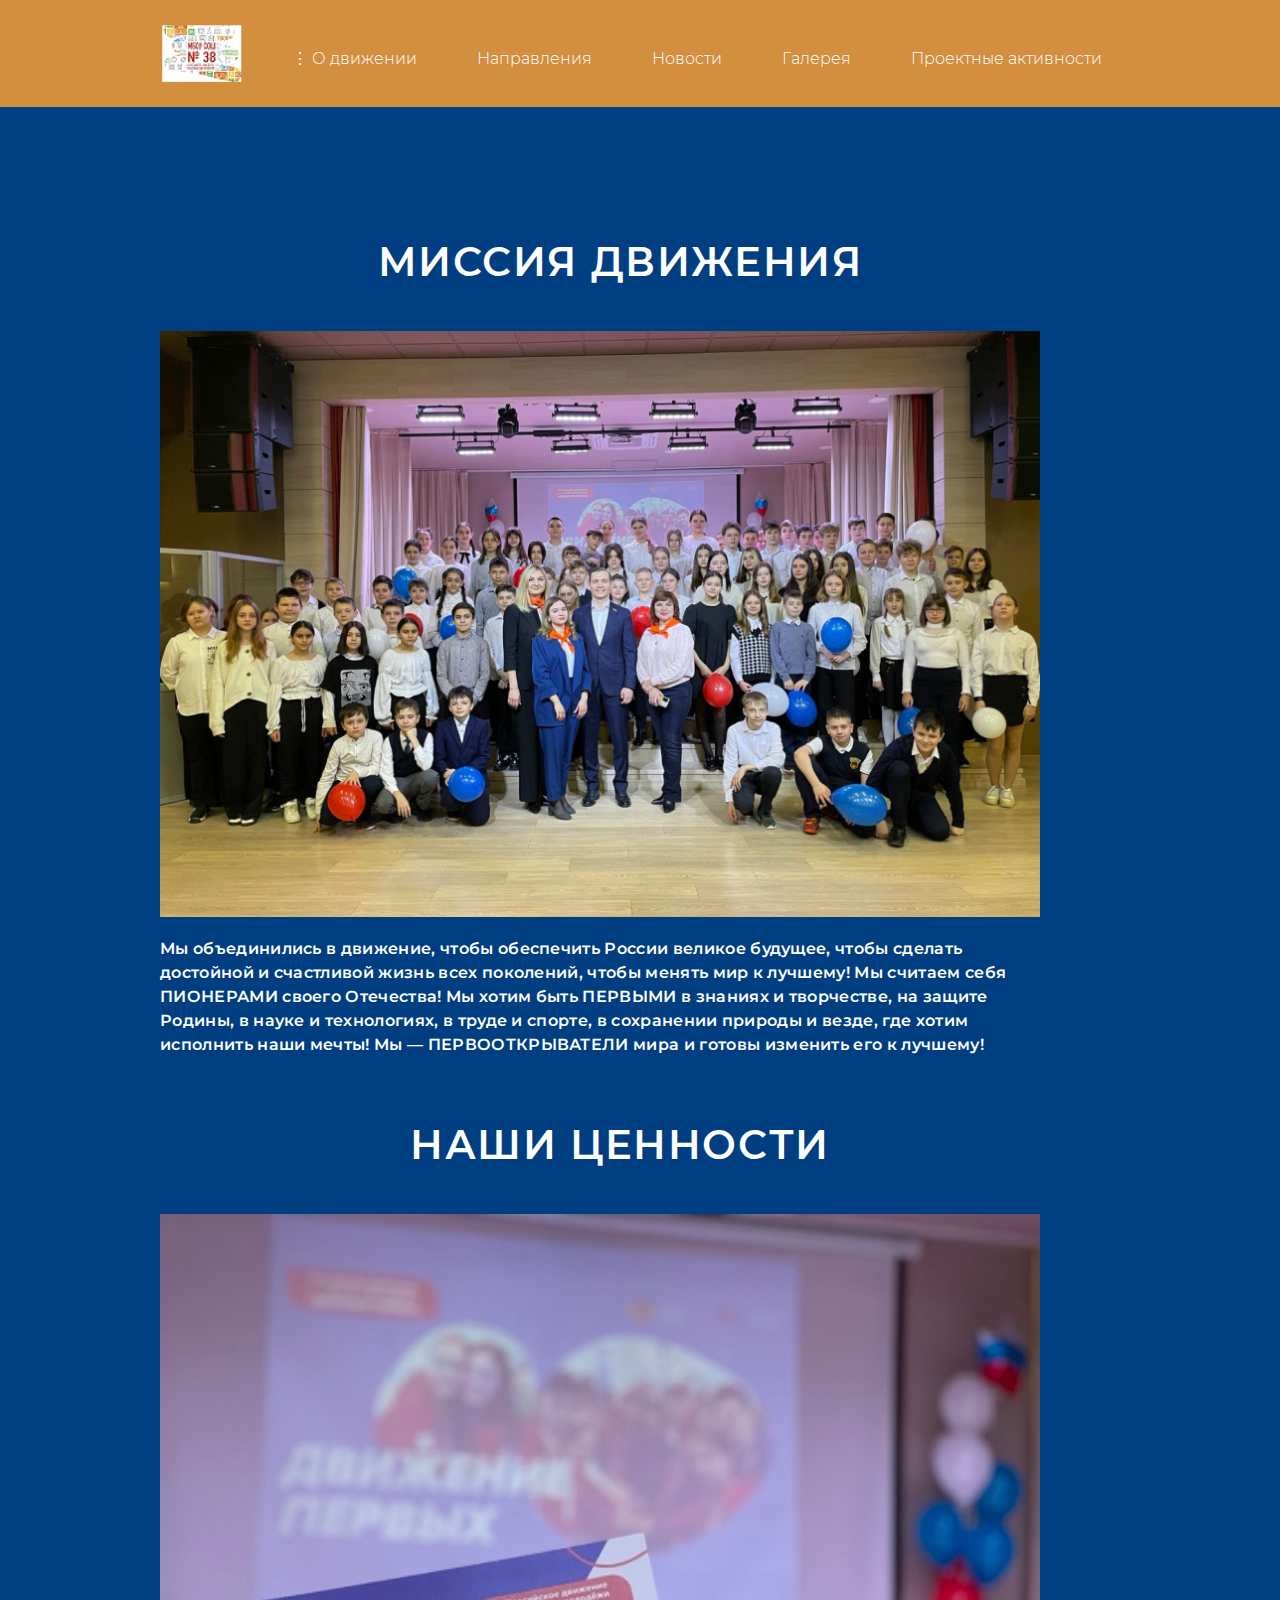
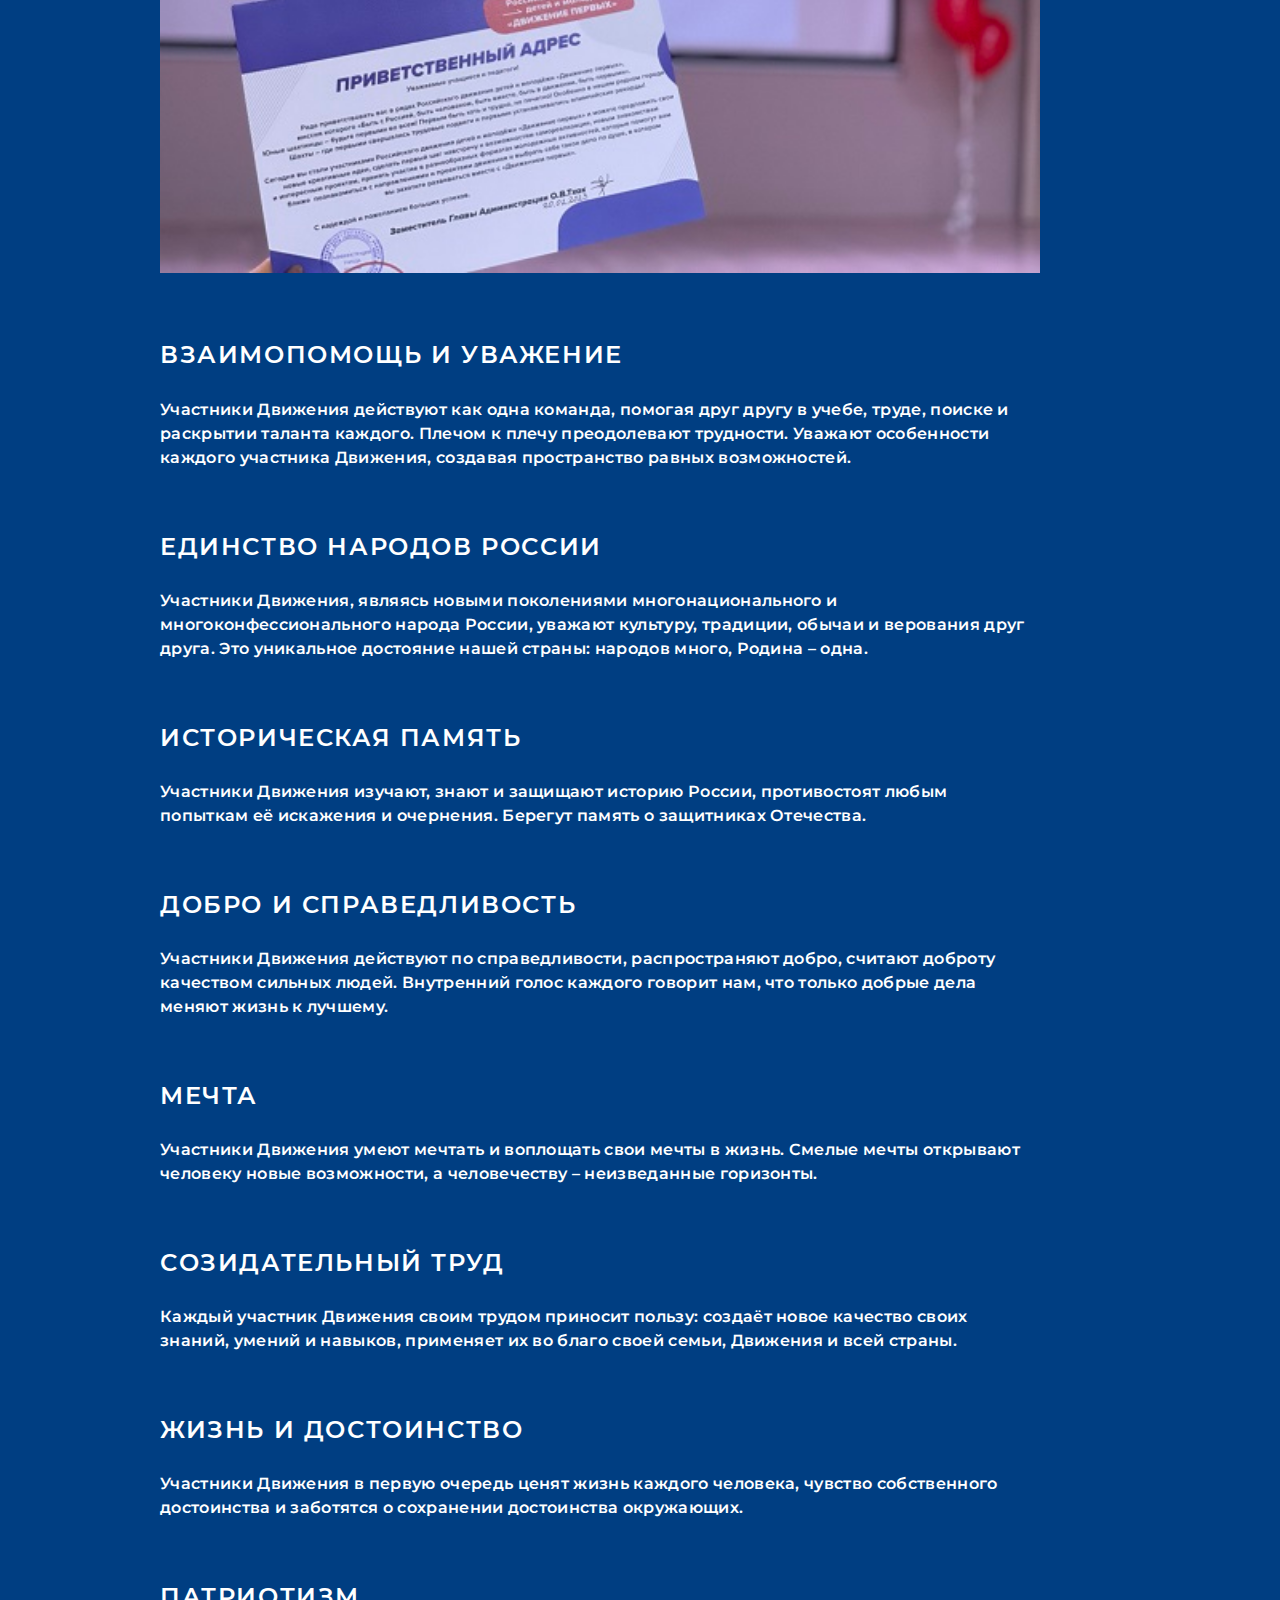
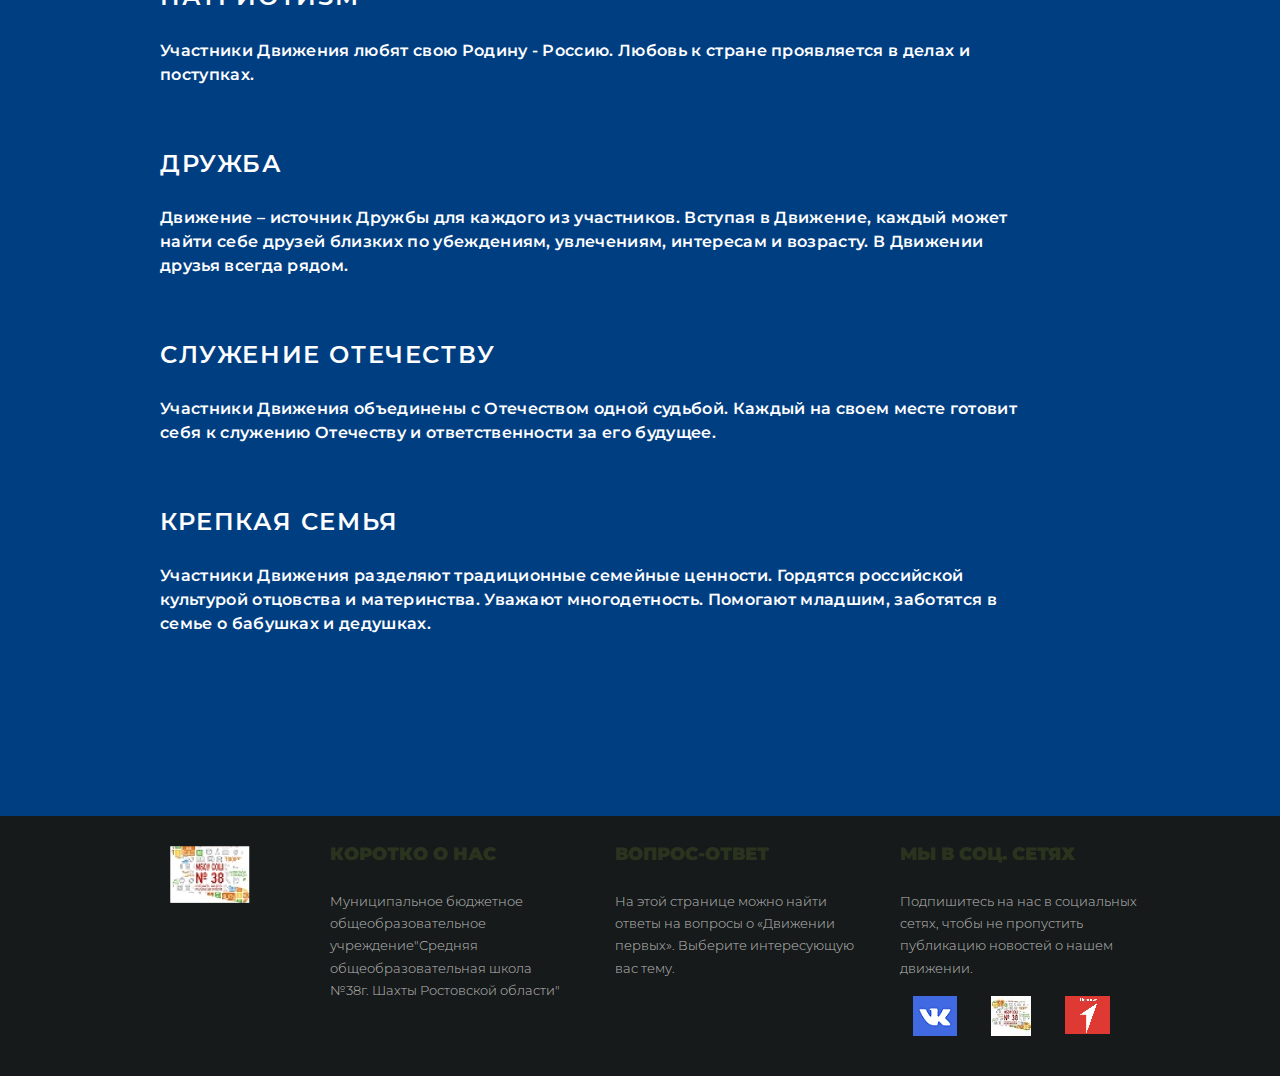
<file: RDDM/mission.html>
<!DOCTYPE html>
<html lang="ru">
<head>
	<meta charset="UTF-8">
	<meta name="viewport" content="width=device-width, initial-scale=1.0">
	<title>Школа 38 в движении первых</title>
	<link rel="stylesheet" href="./style.css">

	<link rel="preconnect" href="https://fonts.googleapis.com">
<link rel="preconnect" href="https://fonts.gstatic.com" crossorigin>
<link href="https://fonts.googleapis.com/css2?family=Montserrat:ital,wght@0,100;0,200;0,300;0,400;0,500;0,600;0,700;0,800;0,900;1,100;1,200;1,300;1,400;1,500;1,600;1,700;1,800;1,900&display=swap" rel="stylesheet">

<link rel="apple-touch-icon" sizes="180x180" href="./favicon/apple-touch-icon.png">
<link rel="icon" type="image/png" sizes="32x32" href="./favicon/favicon-32x32.png">
<link rel="icon" type="image/png" sizes="16x16" href="./favicon/favicon-16x16.png">
<link rel="manifest" href="./favicon/site.webmanifest">
<link rel="mask-icon" href="./favicon/safari-pinned-tab.svg" color="#5584c6">
<meta name="msapplication-TileColor" content="#5584c6">
<meta name="theme-color" content="#5584c6">

</head>
<body>
	<div class="wrapper">
		<!-- HEADER BLOCK -->
		<header class="header">
			<div class="container">
				<div class="header__content">
					<div class="logo">
						<a href="./index.html"><img src="./img/logo/Logo38.png" alt="logo_school38"></a>
					</div>
					<nav class="header__nav">
						<ul class="menu">
							<li class="menu__item"><a class="menu__link" href="./index.html">&#8942; О движении</a>
								<ul class="subMenu">
									<li class="menu__item-subMenu"><a class="menu__link-sub" href="./documents.html">Документы</a></li>
									<li class="menu__item-subMenu"><a class="menu__link-sub" href="./contacts.html">Контакты</a></li>
									<li class="menu__item-subMenu"><a class="menu__link-sub" href="./answerQuestion.html">Вопрос-ответ</a></li>
									<li class="menu__item-subMenu"><a class="menu__link-sub" href="./сhronology.html">Хронология</a></li>
									<li class="menu__item-subMenu"><a class="menu__link-sub menu__link-active-mission" href="#">Миссия и ценности</a></li>
								</ul>
							</li>
							<li class="menu__item"><a class="menu__link" href="./pages/direction-page.html">Направления</a></li>
							<li class="menu__item"><a class="menu__link" href="./pages/news-page.html">Новости</a></li>
							<li class="menu__item menu__item-galary"><a class="menu__link" href="./pages/galary.html">Галерея</a></li>
							<li class="menu__item"><a class="menu__link" href="./pages/projects-active.html">Проектные активности</a></li>
						</ul>
					</nav>
					<div class="menu__btn">
						<img src="./img/menu-burger-new.png" alt="burger menu">
					</div>
				</div>
			</div>
		</header>
		<!-- END HEADER BLOCK -->
		<main class="main">
			<!-- Block mission -->
			<section class="mission">
				<div class="container">
					<div class="mission-content">
						<div class="mission__item">
							<h1 class="mission__item-title">Миссия Движения</h1>
							<div class="mission__item-img">
								<img src="./img/mission/1.png" alt="">
							</div>
							<div class="mission__description">
								Мы объединились в движение, чтобы обеспечить России великое будущее, чтобы сделать достойной и счастливой жизнь всех поколений, чтобы менять мир к лучшему!

								Мы считаем себя ПИОНЕРАМИ своего Отечества!

								Мы хотим быть ПЕРВЫМИ в знаниях и творчестве, на защите Родины, в науке и технологиях, в труде и спорте, в сохранении природы и везде, где хотим исполнить наши мечты!

								Мы — ПЕРВООТКРЫВАТЕЛИ мира и готовы изменить его к лучшему!
							</div>
						</div>
						<div class="mission__item">
							<h1 class="mission__item-title">Наши ценности</h1>
							<div class="mission__item-img">
								<img src="./img/mission/2.png" alt="">
							</div>
						</div>
						<div class="mission__item">
							<h1 class="mission__item-sub-title">Взаимопомощь и уважение</h1>
							<div class="mission__description">
							Участники Движения действуют как одна команда, помогая друг другу в учебе, труде, поиске и раскрытии таланта каждого. Плечом к плечу преодолевают трудности. Уважают особенности каждого участника Движения, создавая пространство равных возможностей.
							</div>
						</div>
						<div class="mission__item">
							<h1 class="mission__item-sub-title">Единство народов России</h1>
							<div class="mission__description">
								Участники Движения, являясь новыми поколениями многонационального и многоконфессионального народа России, уважают культуру, традиции, обычаи и верования друг друга. Это уникальное достояние нашей страны: народов много, Родина – одна.
							</div>
						</div>
						<div class="mission__item">
							<h1 class="mission__item-sub-title">Историческая память</h1>
							<div class="mission__description">
								Участники Движения изучают, знают и защищают историю России, противостоят любым попыткам её искажения и очернения. Берегут память о защитниках Отечества.
							</div>
						</div>
						<div class="mission__item">
							<h1 class="mission__item-sub-title">Добро и справедливость</h1>
							<div class="mission__description">
								Участники Движения действуют по справедливости, распространяют добро, считают доброту качеством сильных людей. Внутренний голос каждого говорит нам, что только добрые дела меняют жизнь к лучшему.
							</div>
						</div>
						<div class="mission__item">
							<h1 class="mission__item-sub-title">Мечта</h1>
							<div class="mission__description">
								Участники Движения умеют мечтать и воплощать свои мечты в жизнь. Смелые мечты открывают человеку новые возможности, а человечеству – неизведанные горизонты.
							</div>
						</div>
						<div class="mission__item">
							<h1 class="mission__item-sub-title">Созидательный труд</h1>
							<div class="mission__description">
								Каждый участник Движения своим трудом приносит пользу: создаёт новое качество своих знаний, умений и навыков, применяет их во благо своей семьи, Движения и всей страны.
							</div>
						</div>
						<div class="mission__item">
							<h1 class="mission__item-sub-title">Жизнь и достоинство</h1>
							<div class="mission__description">
								Участники Движения в первую очередь ценят жизнь каждого человека, чувство собственного достоинства и заботятся о сохранении достоинства окружающих.
							</div>
						</div>
						<div class="mission__item">
							<h1 class="mission__item-sub-title">Патриотизм</h1>
							<div class="mission__description">
								Участники Движения любят свою Родину - Россию. Любовь к стране проявляется в делах и поступках.
							</div>
						</div>
						<div class="mission__item">
							<h1 class="mission__item-sub-title">Дружба</h1>
							<div class="mission__description">
								Движение – источник Дружбы для каждого из участников. Вступая в Движение, каждый может найти себе друзей близких по убеждениям, увлечениям, интересам и возрасту. В Движении друзья всегда рядом.
							</div>
						</div>
						<div class="mission__item">
							<h1 class="mission__item-sub-title">Служение Отечеству</h1>
							<div class="mission__description">							
							Участники Движения объединены с Отечеством одной судьбой. Каждый на своем месте готовит себя к служению Отечеству и ответственности за его будущее.
							</div>
						</div>
						<div class="mission__item">
							<h1 class="mission__item-sub-title">Крепкая семья</h1>
							<div class="mission__description">
								Участники Движения разделяют традиционные семейные ценности. Гордятся российской культурой отцовства и материнства. Уважают многодетность. Помогают младшим, заботятся в семье о бабушках и дедушках.
							</div>
						</div>
					</div>
				</div>
			</section>
			<!-- END Block mission -->
		</main>
		<!-- block footer -->
		<footer class="footer">
			<div class="container">
				<div class="footer__content">
					<div class="footer-logo">
						<img src="./img/logo/Logo38.png" alt="logo_school38">
					</div>
					<nav class="footer__nav">
						<ul class="footer-info">
							<li class="footer-info__item">
								<h3 class="footer-title">Коротко о нас</h3>
								<div class="footer__description footer__description-first">Муниципальное бюджетное общеобразовательное учреждение"Средняя общеобразовательная школа №38г. Шахты Ростовской области"</div>
							</li>
							<li class="footer-info__item">
								<h3 class="footer-title"><a class="footer-title-link" href="./answerQuestion.html">Вопрос-ответ</a></h3>
								<div class="footer__description">На этой странице можно найти ответы на вопросы о «Движении первых». Выберите интересующую вас тему.</div>
							</li>
							<li class="footer-info__item">
								<h3 class="footer-title footer-title-third">Мы в соц. сетях
								</h3>
								<div class="footer__description">Подпишитесь на нас в социальных сетях, чтобы не пропустить публикацию новостей о нашем движении.</div>
							</li>
						</ul>
					</nav>
					<div class="footer__icon">
						<a class = "footer-link-vk" href="https://vk.com/school38info" target="_blank"><img src="./img/footer/footer new vk.png" alt=""></a>
						<a class= "footer-link-site_school" href="http://school38.info/" target="_blank"><img src="./img/footer/link-schoolnew.png" alt=""></a>
						<a class = "footer-link-rddm" href="https://будьвдвижении.рф/" target="_blank"><img src="./img/footer/rddm new.png" alt=""></a>
					</div>
				</div>
			</div>
		</footer>
		<!-- END block footer -->



	<script src="./js/index.js"></script>
</body>
</html>
</file>
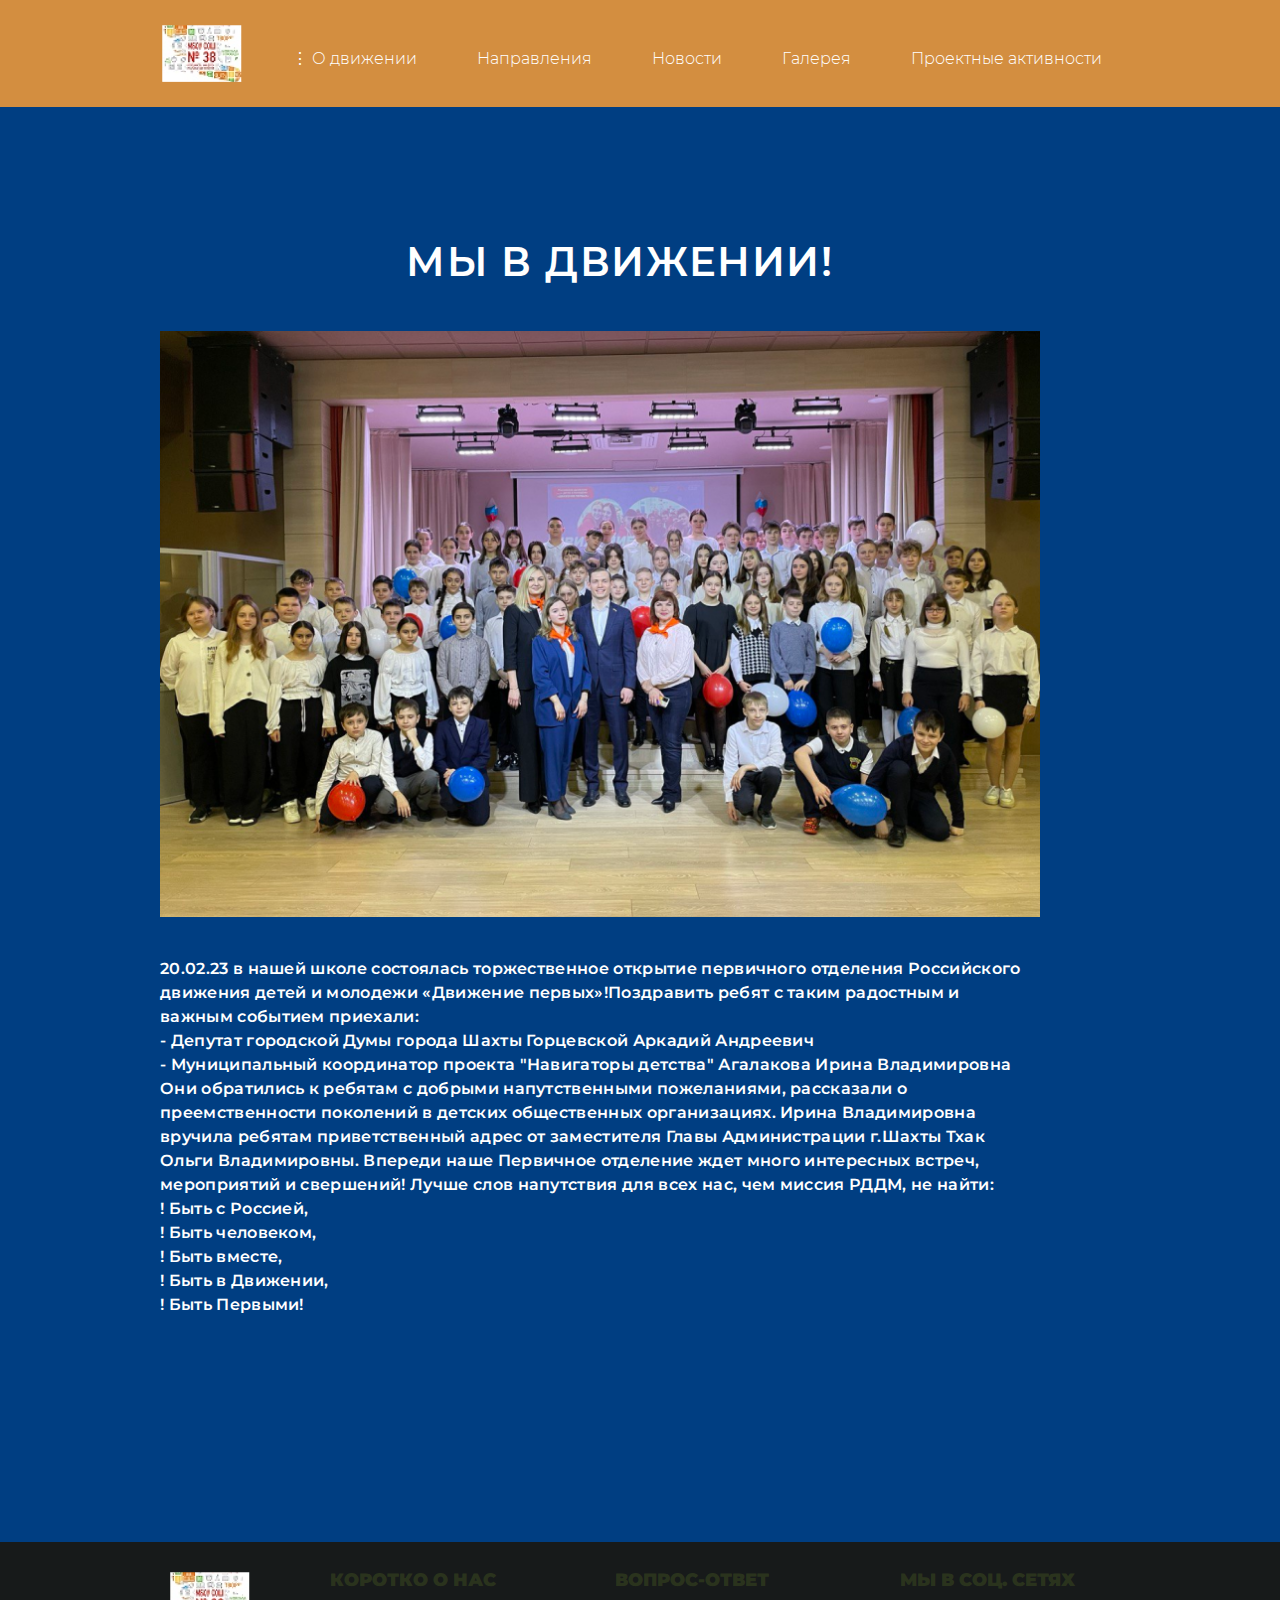
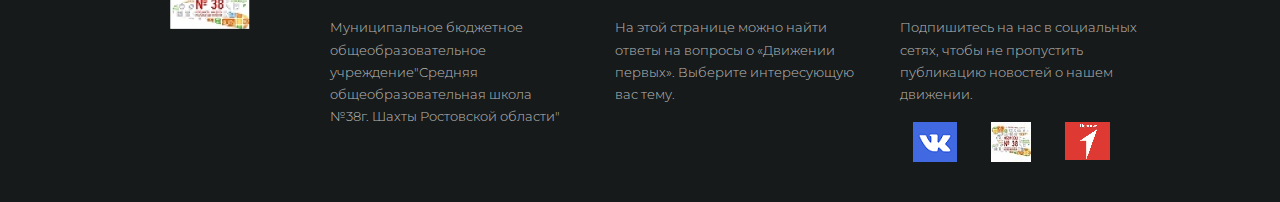
<file: RDDM/сhronology.html>
<!DOCTYPE html>
<html lang="ru">
<head>
	<meta charset="UTF-8">
	<meta name="viewport" content="width=device-width, initial-scale=1.0">
	<title>Школа 38 в движении первых</title>
	<link rel="stylesheet" href="./style.css">

	<link rel="preconnect" href="https://fonts.googleapis.com">
<link rel="preconnect" href="https://fonts.gstatic.com" crossorigin>
<link href="https://fonts.googleapis.com/css2?family=Montserrat:ital,wght@0,100;0,200;0,300;0,400;0,500;0,600;0,700;0,800;0,900;1,100;1,200;1,300;1,400;1,500;1,600;1,700;1,800;1,900&display=swap" rel="stylesheet">

<link rel="apple-touch-icon" sizes="180x180" href="./favicon/apple-touch-icon.png">
<link rel="icon" type="image/png" sizes="32x32" href="./favicon/favicon-32x32.png">
<link rel="icon" type="image/png" sizes="16x16" href="./favicon/favicon-16x16.png">
<link rel="manifest" href="./favicon/site.webmanifest">
<link rel="mask-icon" href="./favicon/safari-pinned-tab.svg" color="#5584c6">
<meta name="msapplication-TileColor" content="#5584c6">
<meta name="theme-color" content="#5584c6">

</head>
<body>
	<div class="wrapper">
		<!-- HEADER BLOCK -->
		<header class="header">
			<div class="container">
				<div class="header__content">
					<div class="logo">
						<a href="./index.html"><img src="./img/logo/Logo38.png" alt="logo_school38"></a>
					</div>
					<nav class="header__nav">
						<ul class="menu">
							<li class="menu__item"><a class="menu__link" href="./index.html">&#8942; О движении</a>
								<ul class="subMenu">
									<li class="menu__item-subMenu"><a class="menu__link-sub" href="./documents.html">Документы</a></li>
									<li class="menu__item-subMenu"><a class="menu__link-sub" href="./contacts.html">Контакты</a></li>
									<li class="menu__item-subMenu"><a class="menu__link-sub" href="./answerQuestion.html">Вопрос-ответ</a></li>
									<li class="menu__item-subMenu"><a class="menu__link-sub menu__link-active-chronology" href="#">Хронология</a></li>
									<li class="menu__item-subMenu"><a class="menu__link-sub" href="./mission.html">Миссия и ценности</a></li>
								</ul>
							</li>
							<li class="menu__item"><a class="menu__link" href="./pages/direction-page.html">Направления</a></li>
							<li class="menu__item"><a class="menu__link" href="./pages/news-page.html">Новости</a></li>
							<li class="menu__item menu__item-galary"><a class="menu__link" href="./pages/galary.html">Галерея</a></li>
							<li class="menu__item"><a class="menu__link" href="./pages/projects-active.html">Проектные активности</a></li>
						</ul>
					</nav>
					<div class="menu__btn">
						<img src="./img/menu-burger-new.png" alt="burger menu">
					</div>
				</div>
			</div>
		</header>
		<!-- END HEADER BLOCK -->
		<main class="main">
			<!-- Block сhronology -->
			<section class="сhronology">
				<div class="container">
					<div class="сhronology-content">
						<div class="сhronology__item">
							<h1 class="сhronology__item-title">МЫ В ДВИЖЕНИИ!</h1>
							<div class="news-page__item-img">
								<img src="./img/сhronology/1.png" alt="">
							</div>
							<div class="сhronology__description">
								20.02.23 в нашей школе состоялась торжественное открытие первичного отделения Российского движения детей и молодежи «Движение первых»!Поздравить ребят с таким радостным и важным событием приехали:
								<ul>
									<li>- Депутат городской Думы города Шахты Горцевской Аркадий Андреевич </li>
									<li>- Муниципальный координатор проекта "Навигаторы детства" Агалакова Ирина Владимировна</li>
								</ul>
								Они обратились к ребятам с добрыми напутственными пожеланиями, рассказали о преемственности поколений в детских общественных организациях.
								Ирина Владимировна вручила ребятам приветственный адрес от заместителя Главы Администрации г.Шахты Тхак Ольги Владимировны. Впереди наше Первичное отделение ждет много интересных встреч, мероприятий и свершений! 
								Лучше слов напутствия для всех нас, чем миссия РДДМ, не найти:
								<ul>
									<li>! Быть с Россией,</li>
									<li>! Быть человеком, </li>
									<li>! Быть вместе,</li>
									<li>! Быть в Движении,</li>
									<li>! Быть Первыми!</li>
								</ul>
							</div>
						</div>
						<!-- <div class="news-page__item">
							<h1 class="news-page__item-title">Участие в молодежной акции "Моя альтернатива"</h1>
							<div class="news-page__item-img">
								<img src="./img/news-page/1.png" alt="">
							</div>
							<div class="news-page__description">
								23 мая члены школьного отделения РДДМ приняли участие в молодежной акции "Моя альтернатива". Ребята участвовали в интереснейших мастер-классах, посетили интерактивные площадки, помогающие определиться с профессией, прошли веревочный трек и даже поиграли в гигантскую дженгу!. Было круто, весело и полезно!
							</div>
							<div class="description__news-page">
							</div>
						</div> -->
					</div>
				</div>
			</section>
			<!-- END Block сhronology -->
		</main>
		<!-- block footer -->
		<footer class="footer">
			<div class="container">
				<div class="footer__content">
					<div class="footer-logo">
						<img src="./img/logo/Logo38.png" alt="logo_school38">
					</div>
					<nav class="footer__nav">
						<ul class="footer-info">
							<li class="footer-info__item">
								<h3 class="footer-title">Коротко о нас</h3>
								<div class="footer__description footer__description-first">Муниципальное бюджетное общеобразовательное учреждение"Средняя общеобразовательная школа №38г. Шахты Ростовской области"</div>
							</li>
							<li class="footer-info__item">
								<h3 class="footer-title"><a class="footer-title-link" href="./answerQuestion.html">Вопрос-ответ</a></h3>
								<div class="footer__description">На этой странице можно найти ответы на вопросы о «Движении первых». Выберите интересующую вас тему.</div>
							</li>
							<li class="footer-info__item">
								<h3 class="footer-title footer-title-third">Мы в соц. сетях
								</h3>
								<div class="footer__description">Подпишитесь на нас в социальных сетях, чтобы не пропустить публикацию новостей о нашем движении.</div>
							</li>
						</ul>
					</nav>
					<div class="footer__icon">
						<a class = "footer-link-vk" href="https://vk.com/school38info" target="_blank"><img src="./img/footer/footer new vk.png" alt=""></a>
						<a class= "footer-link-site_school" href="http://school38.info/" target="_blank"><img src="./img/footer/link-schoolnew.png" alt=""></a>
						<a class = "footer-link-rddm" href="https://будьвдвижении.рф/" target="_blank"><img src="./img/footer/rddm new.png" alt=""></a>
					</div>
				</div>
			</div>
		</footer>
		<!-- END block footer -->



	<script src="./js/index.js"></script>
</body>
</html>
</file>
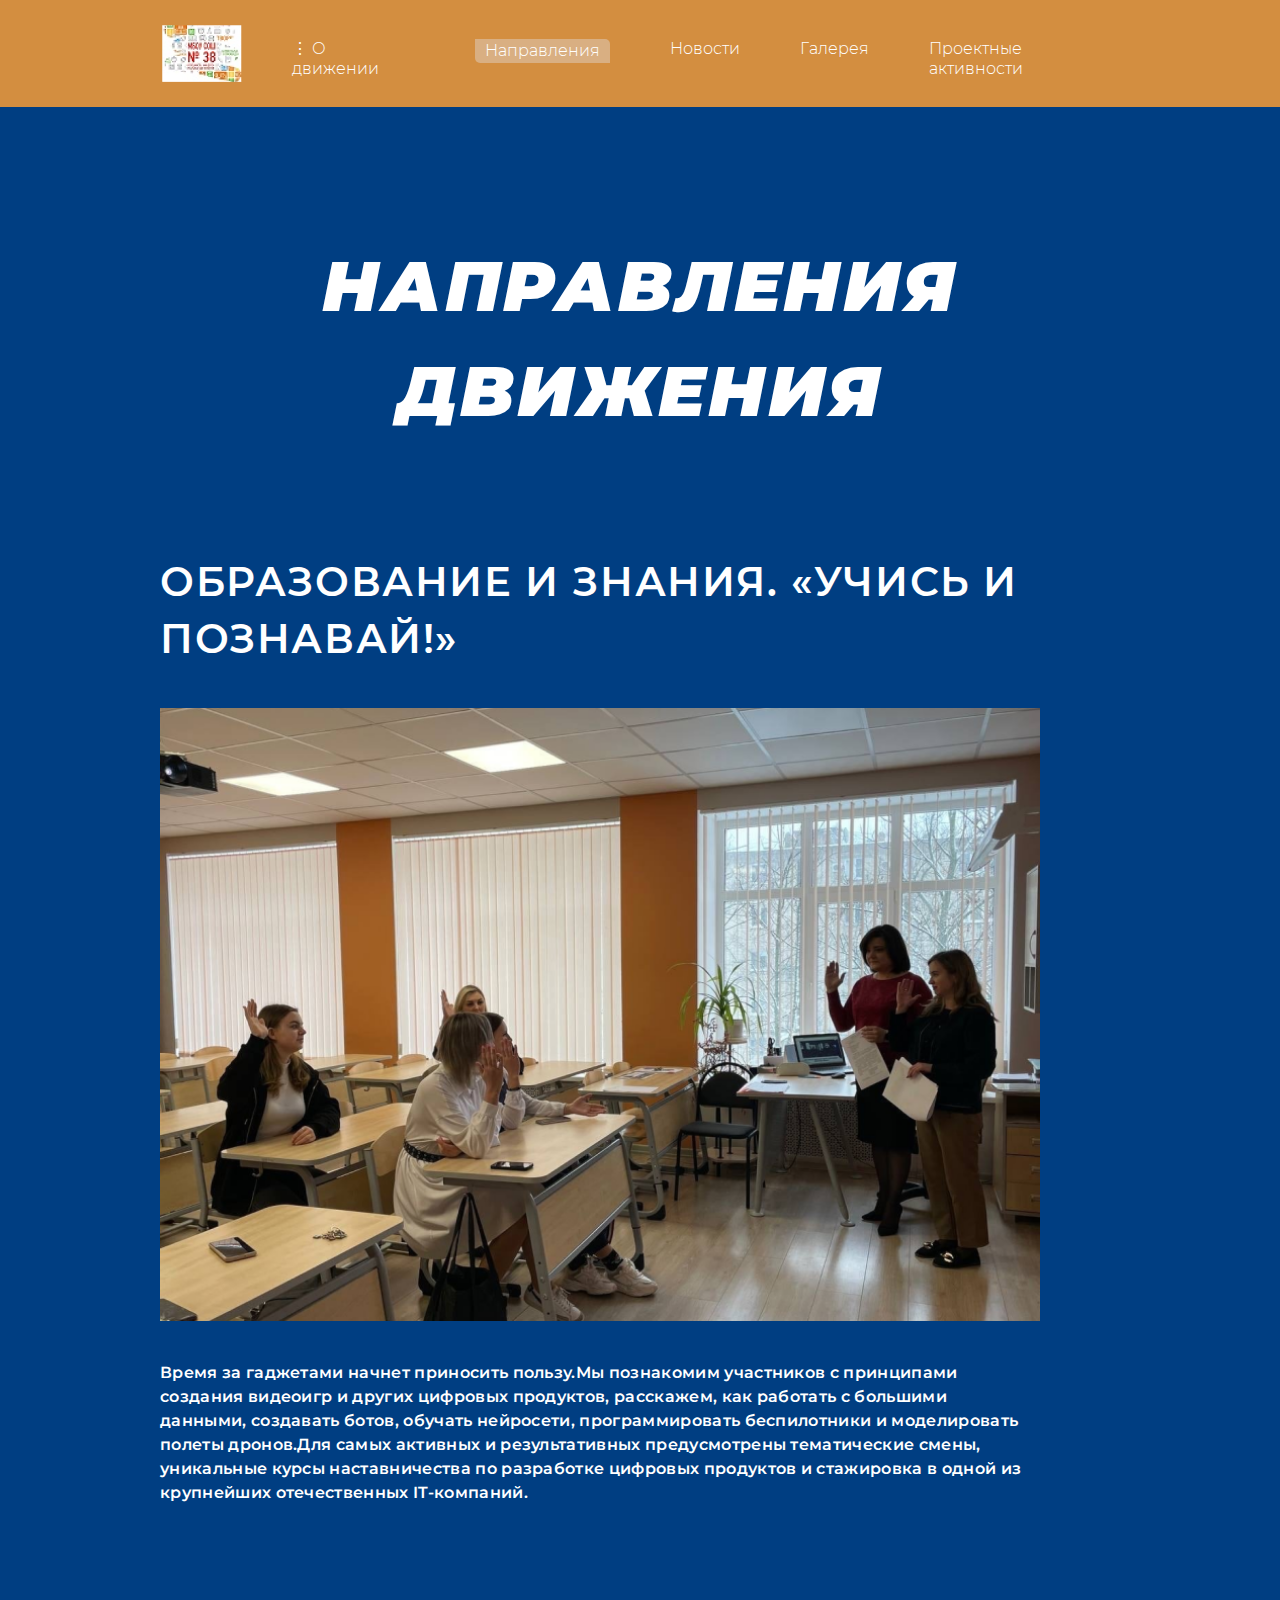
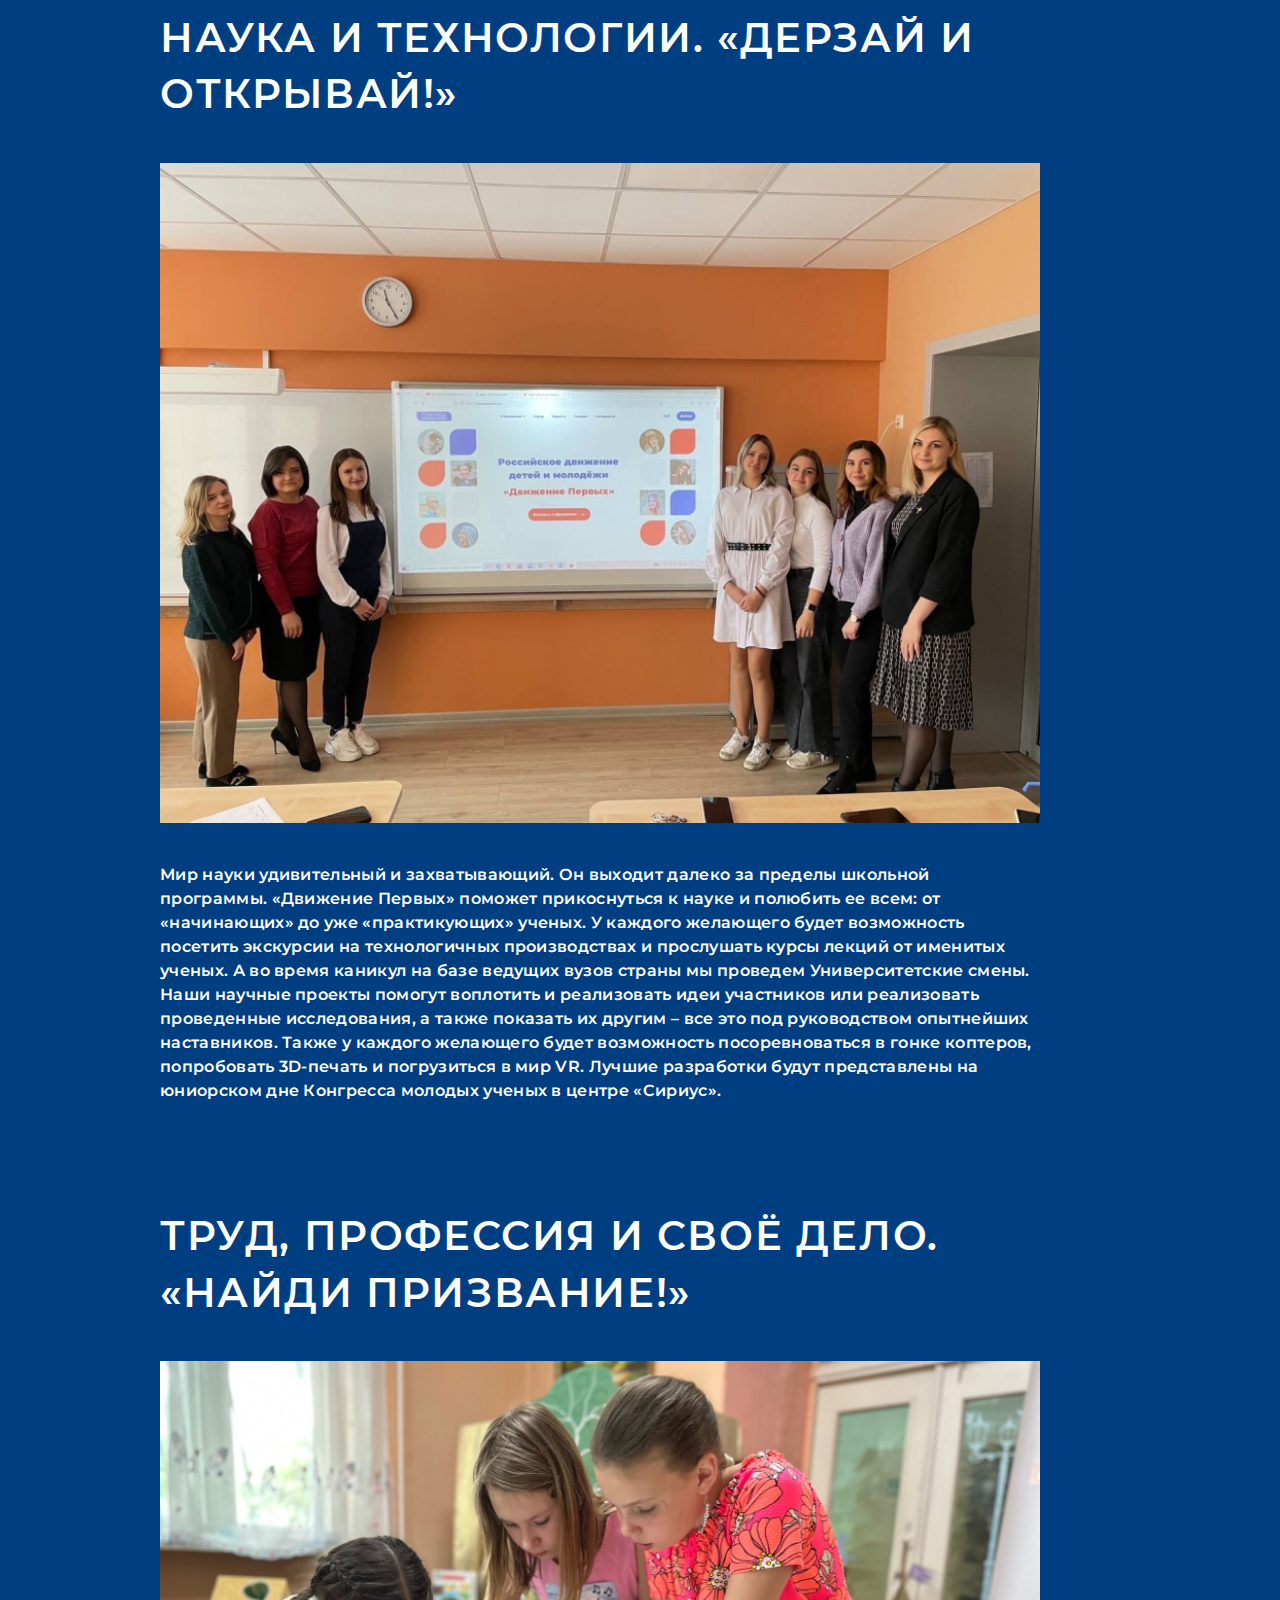
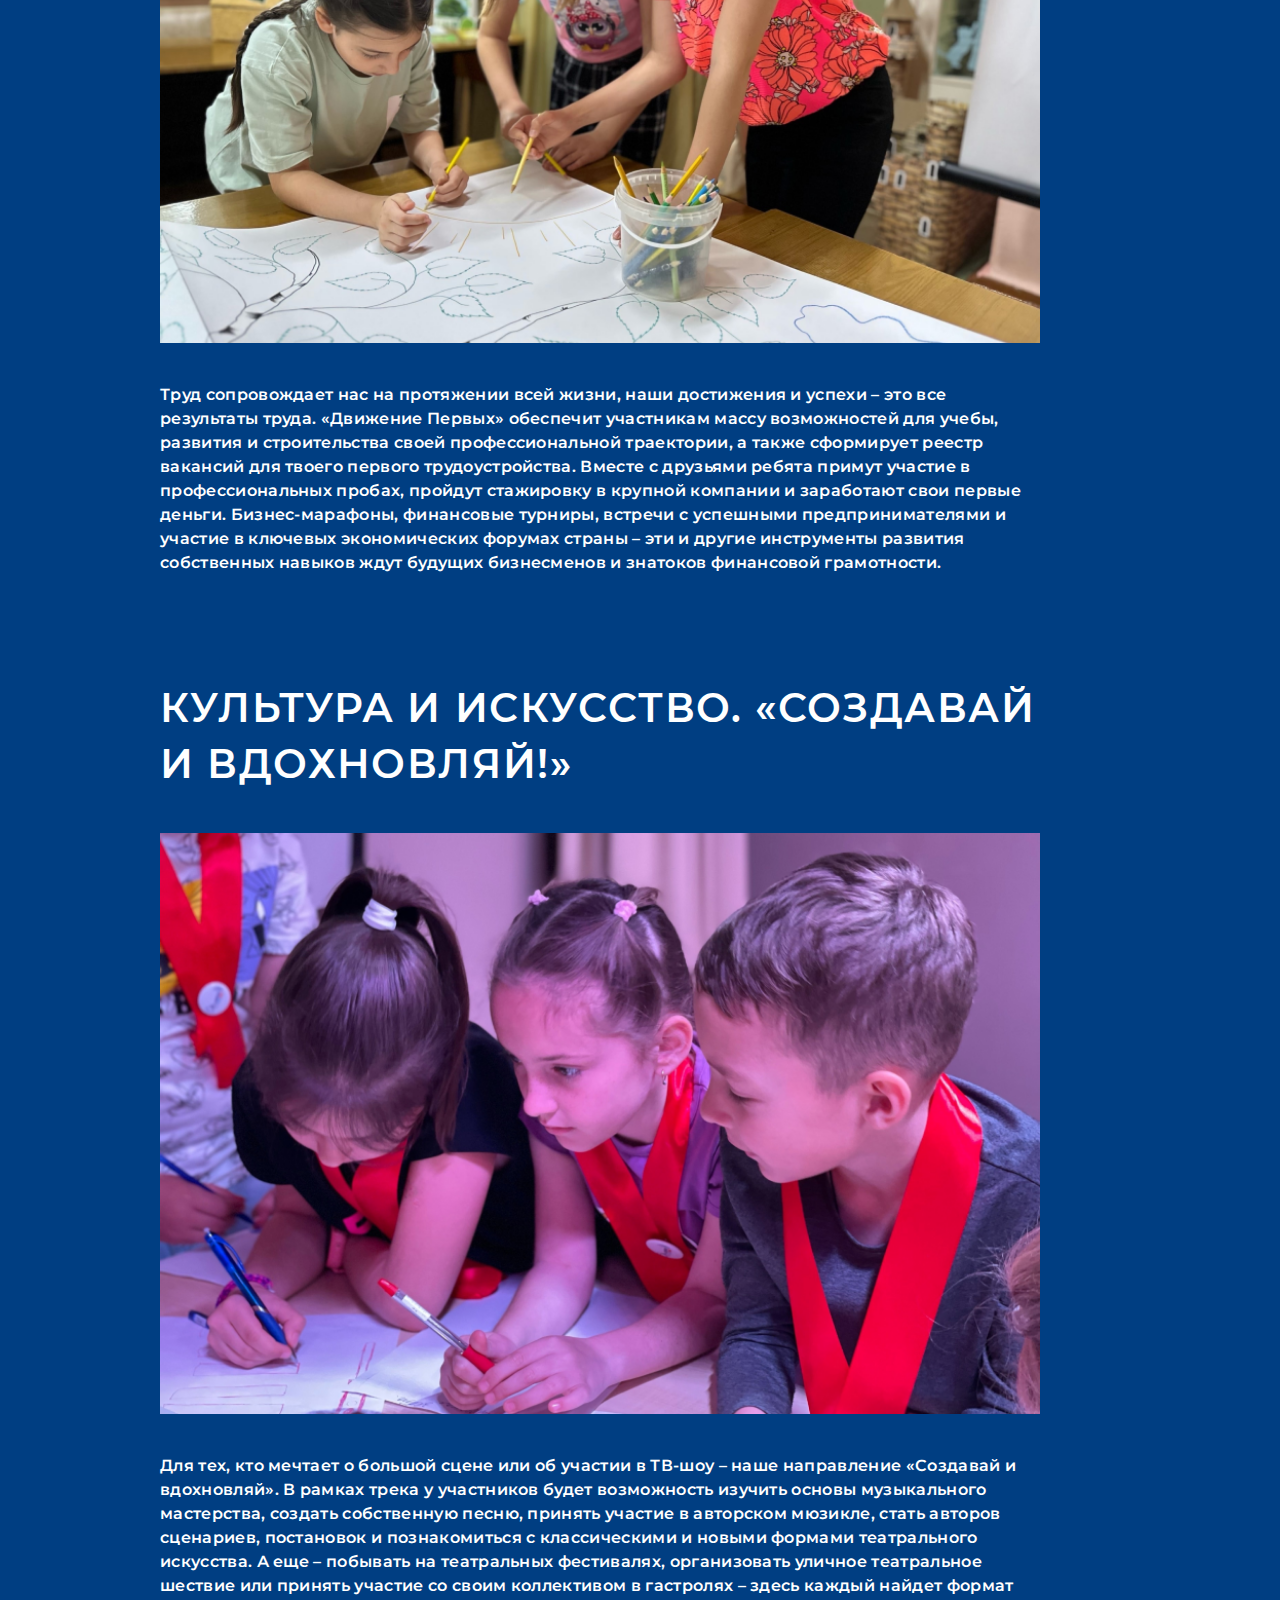
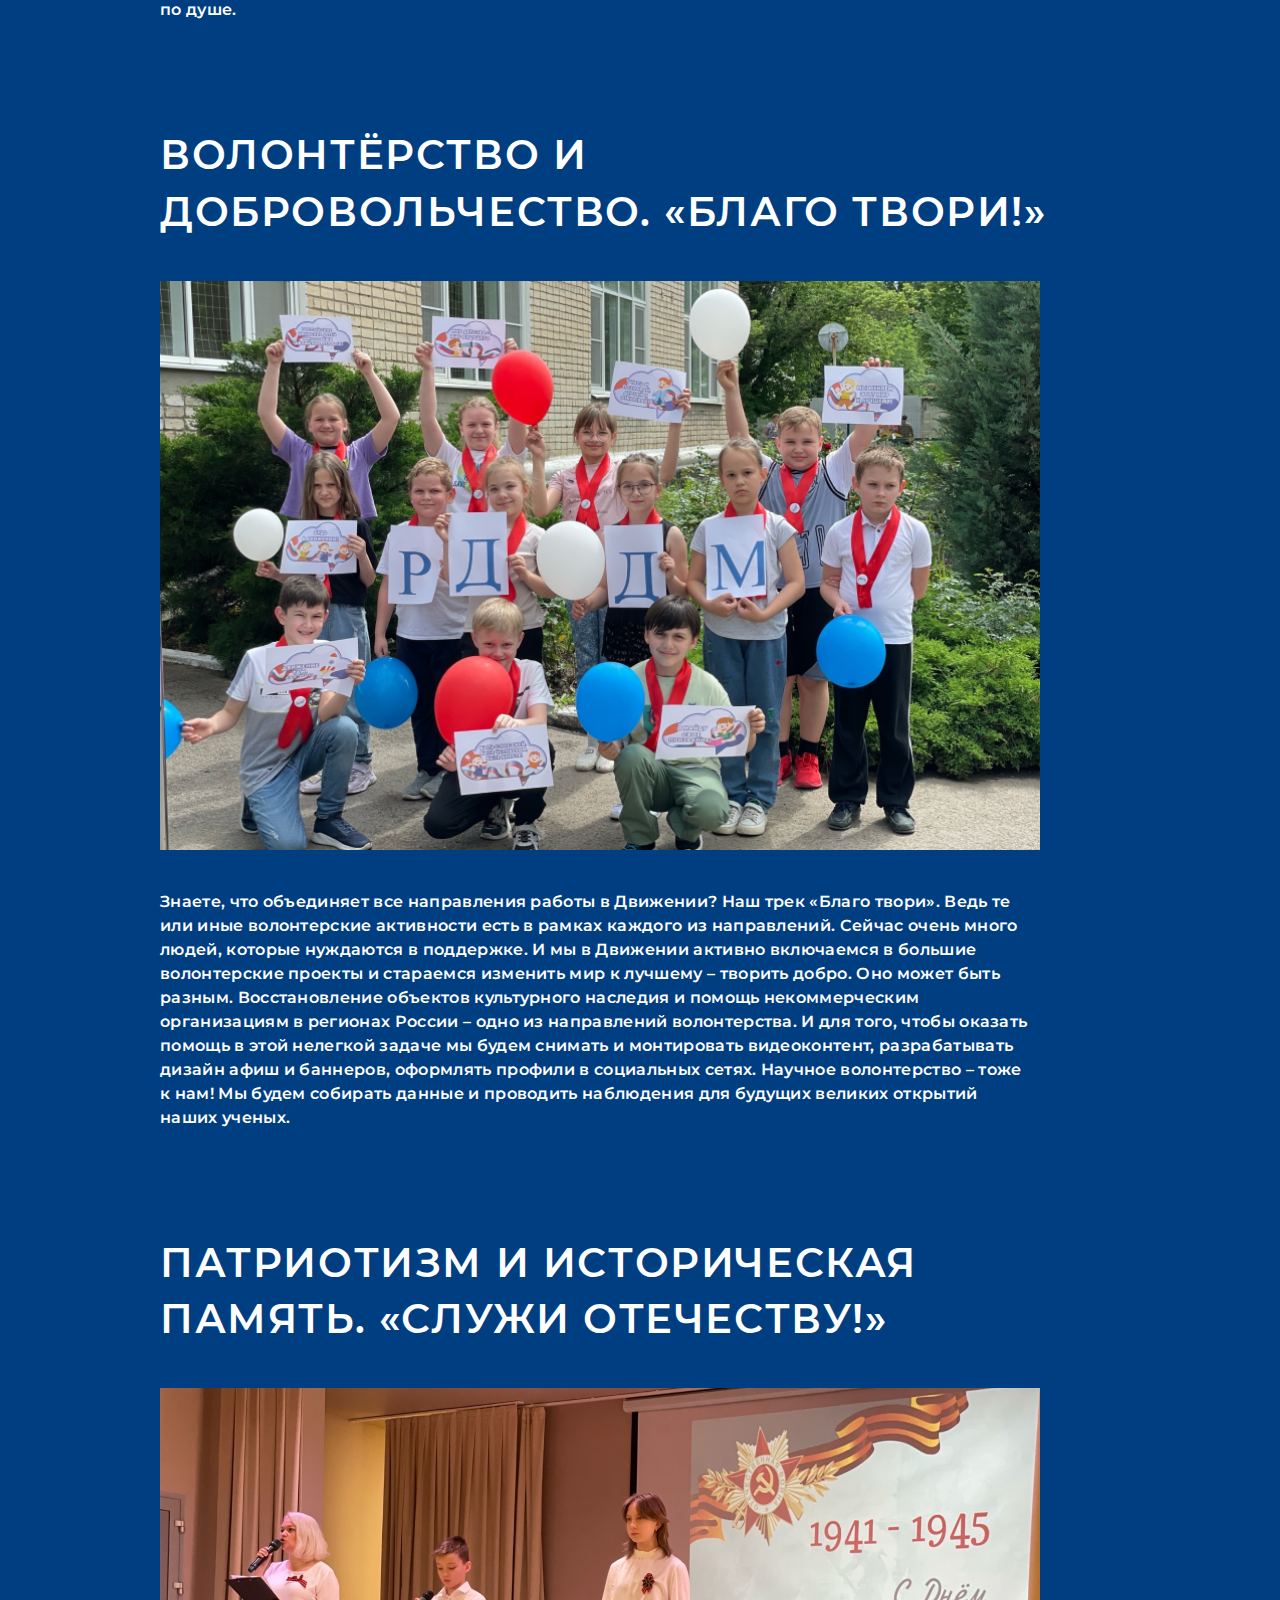
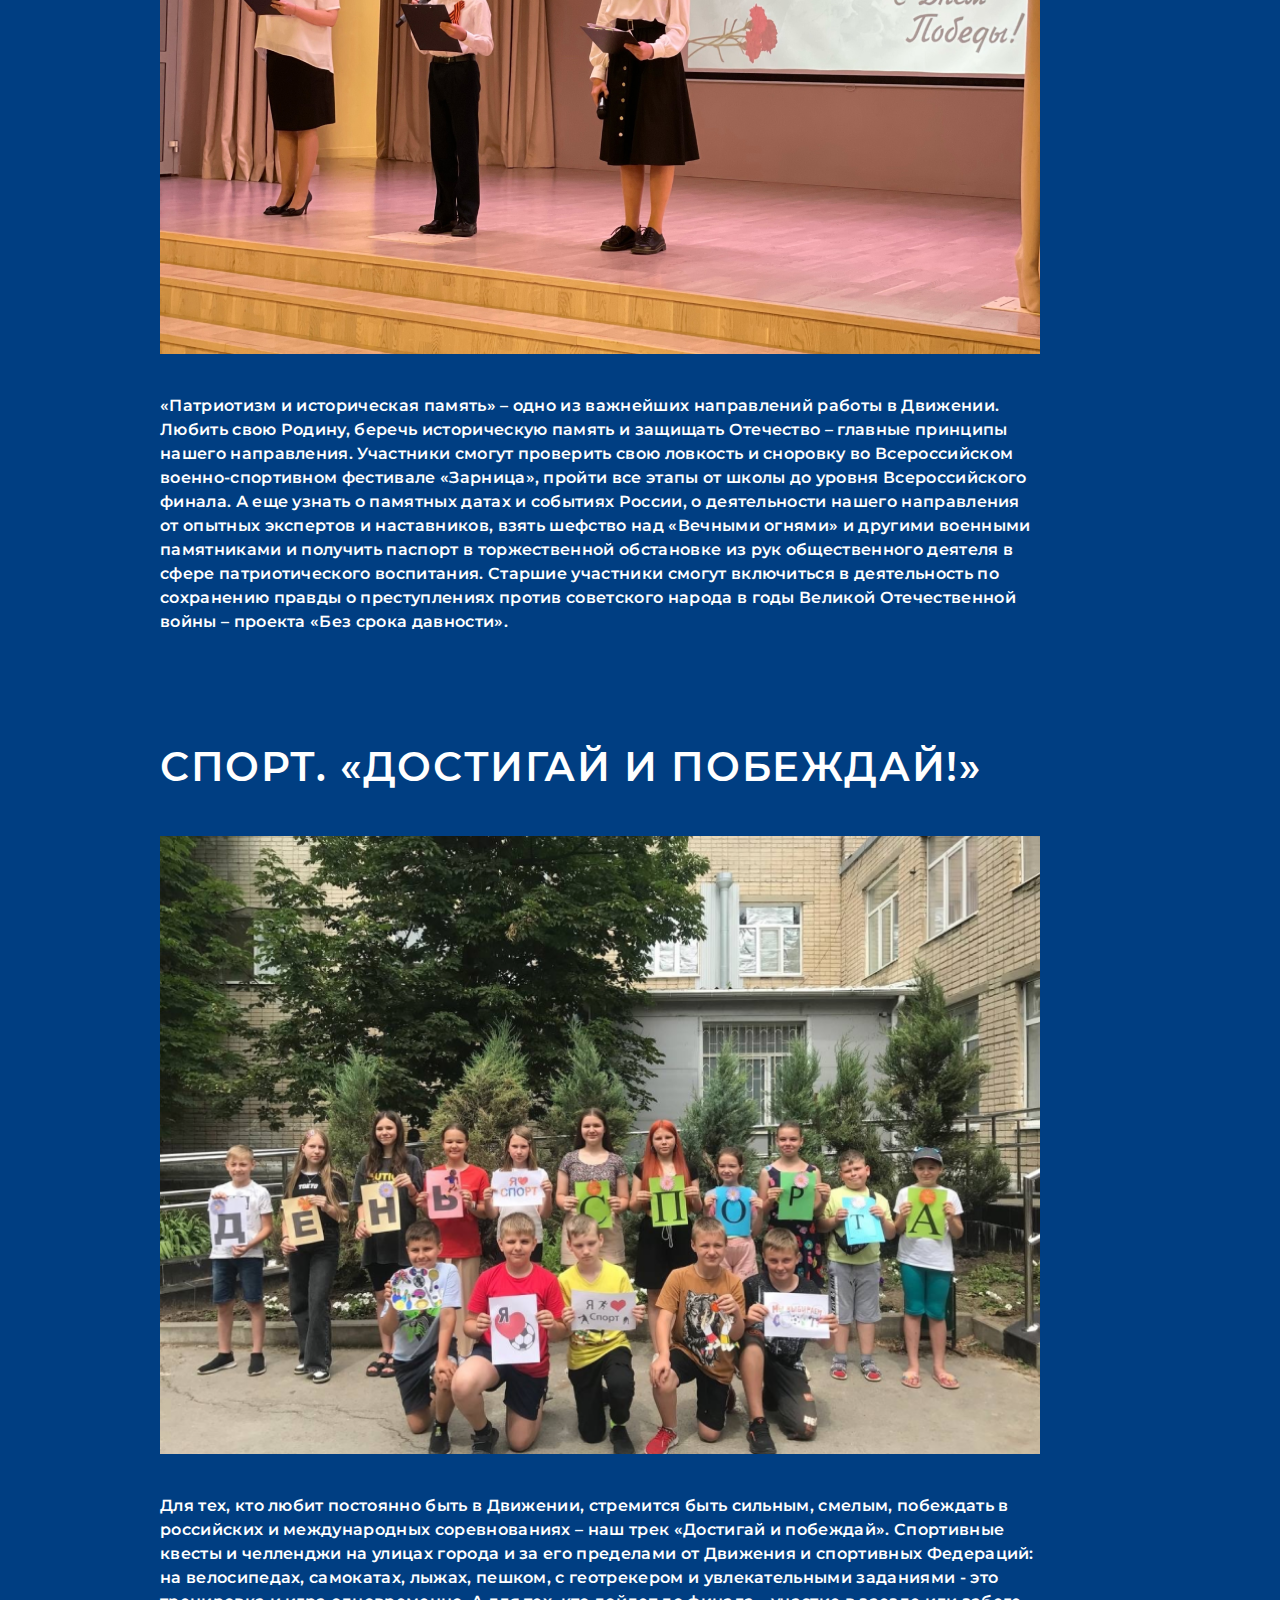
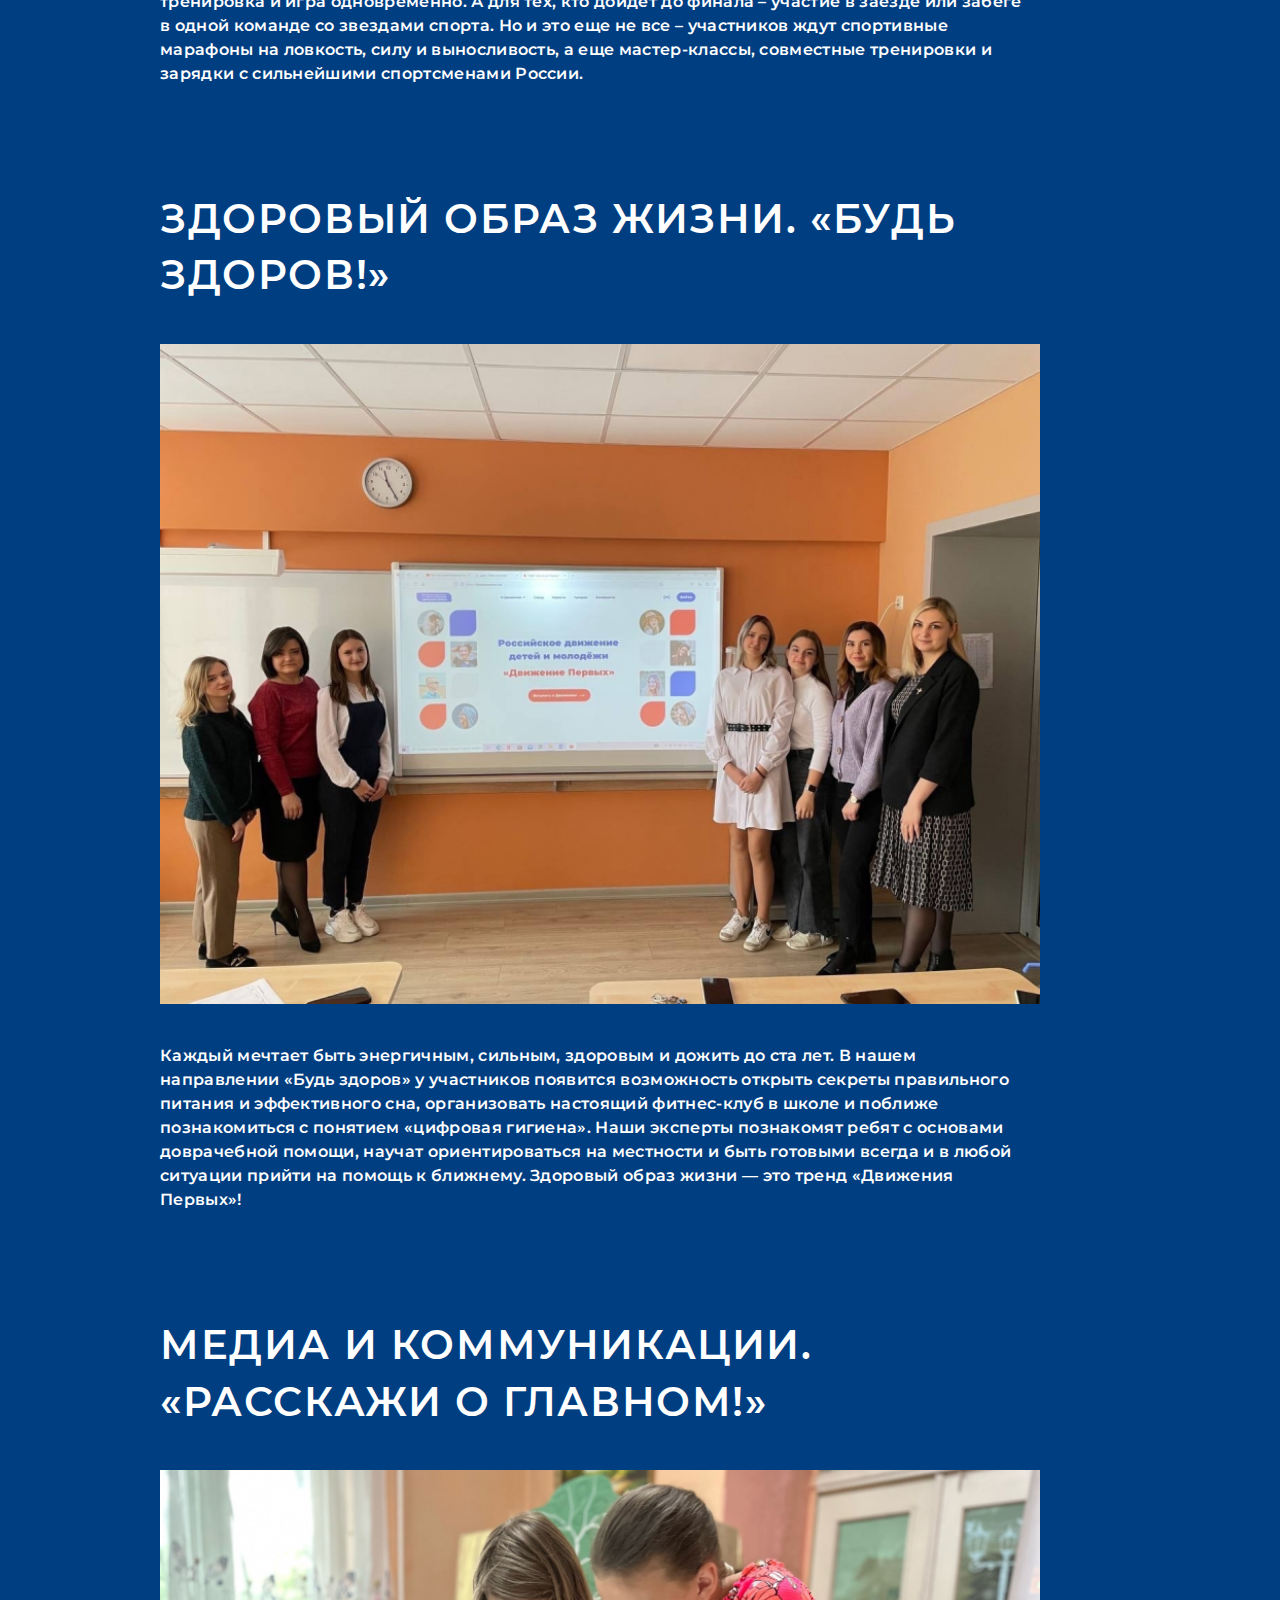
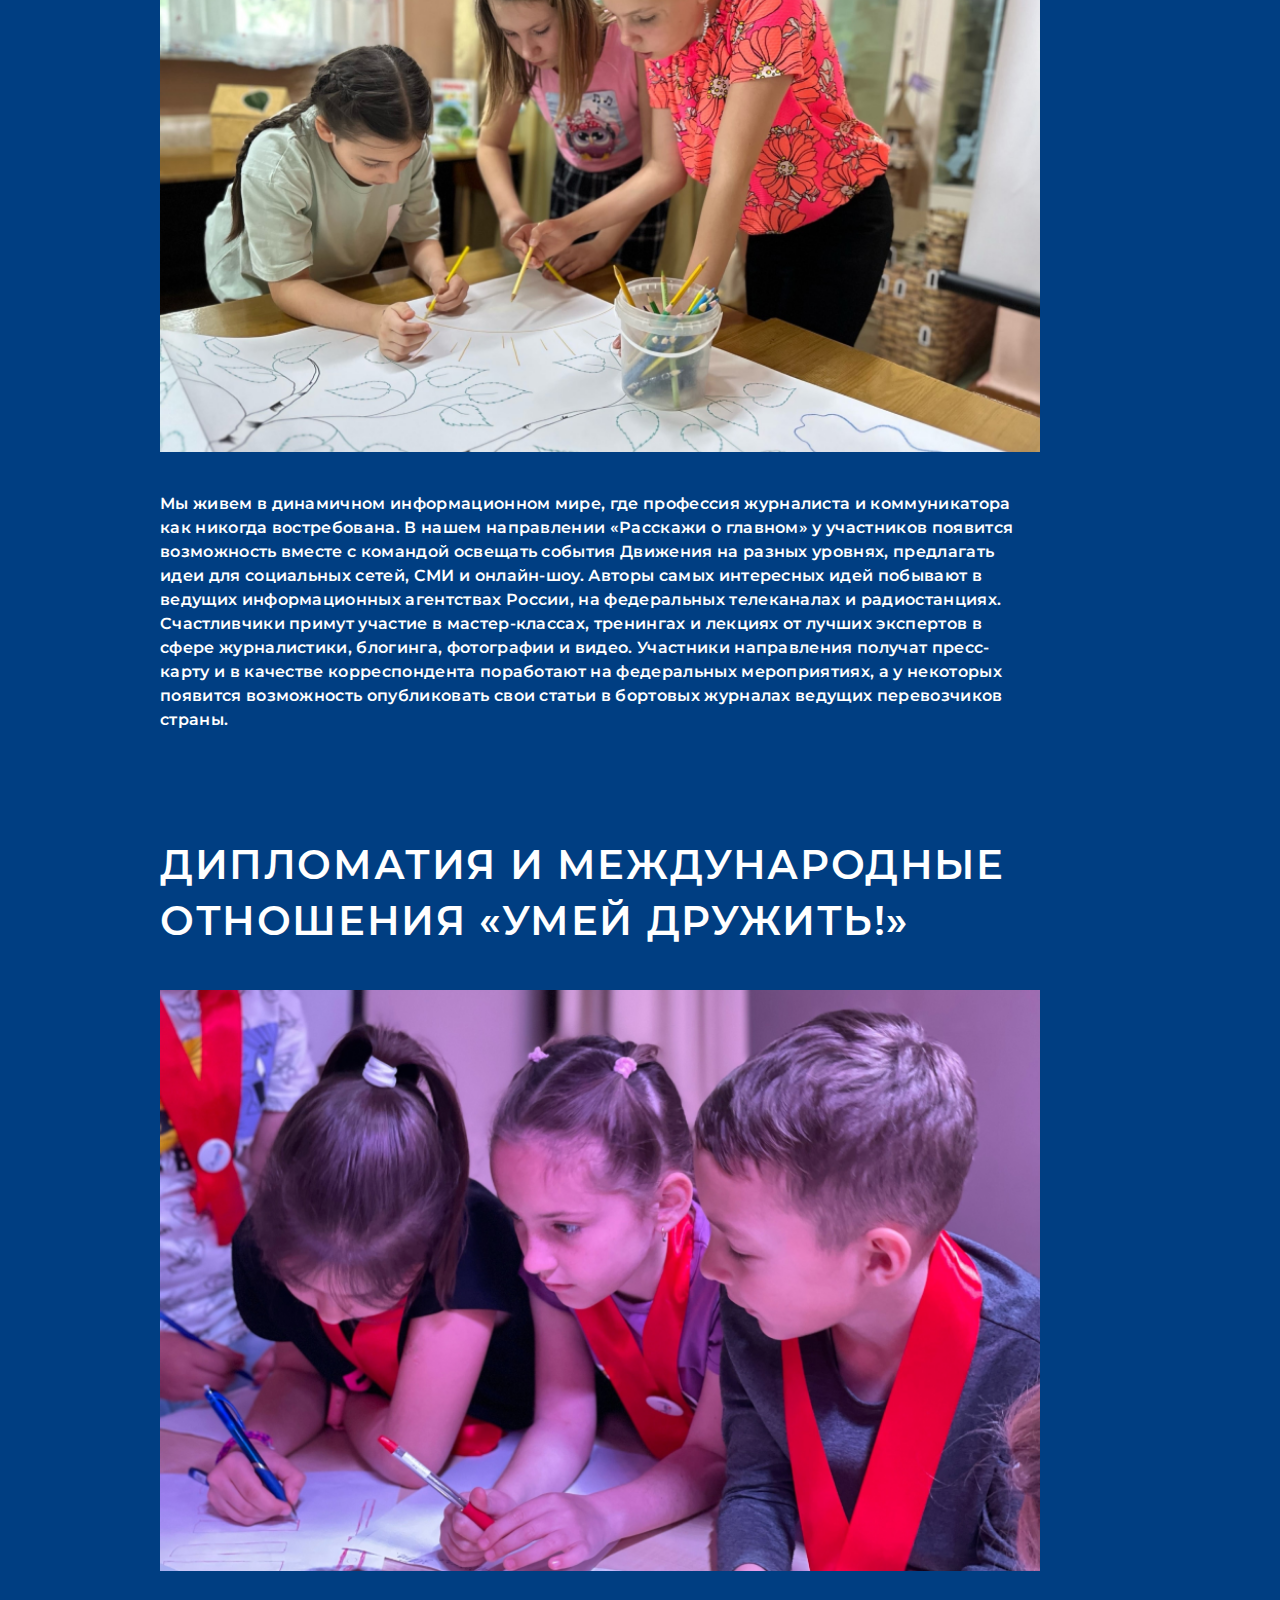
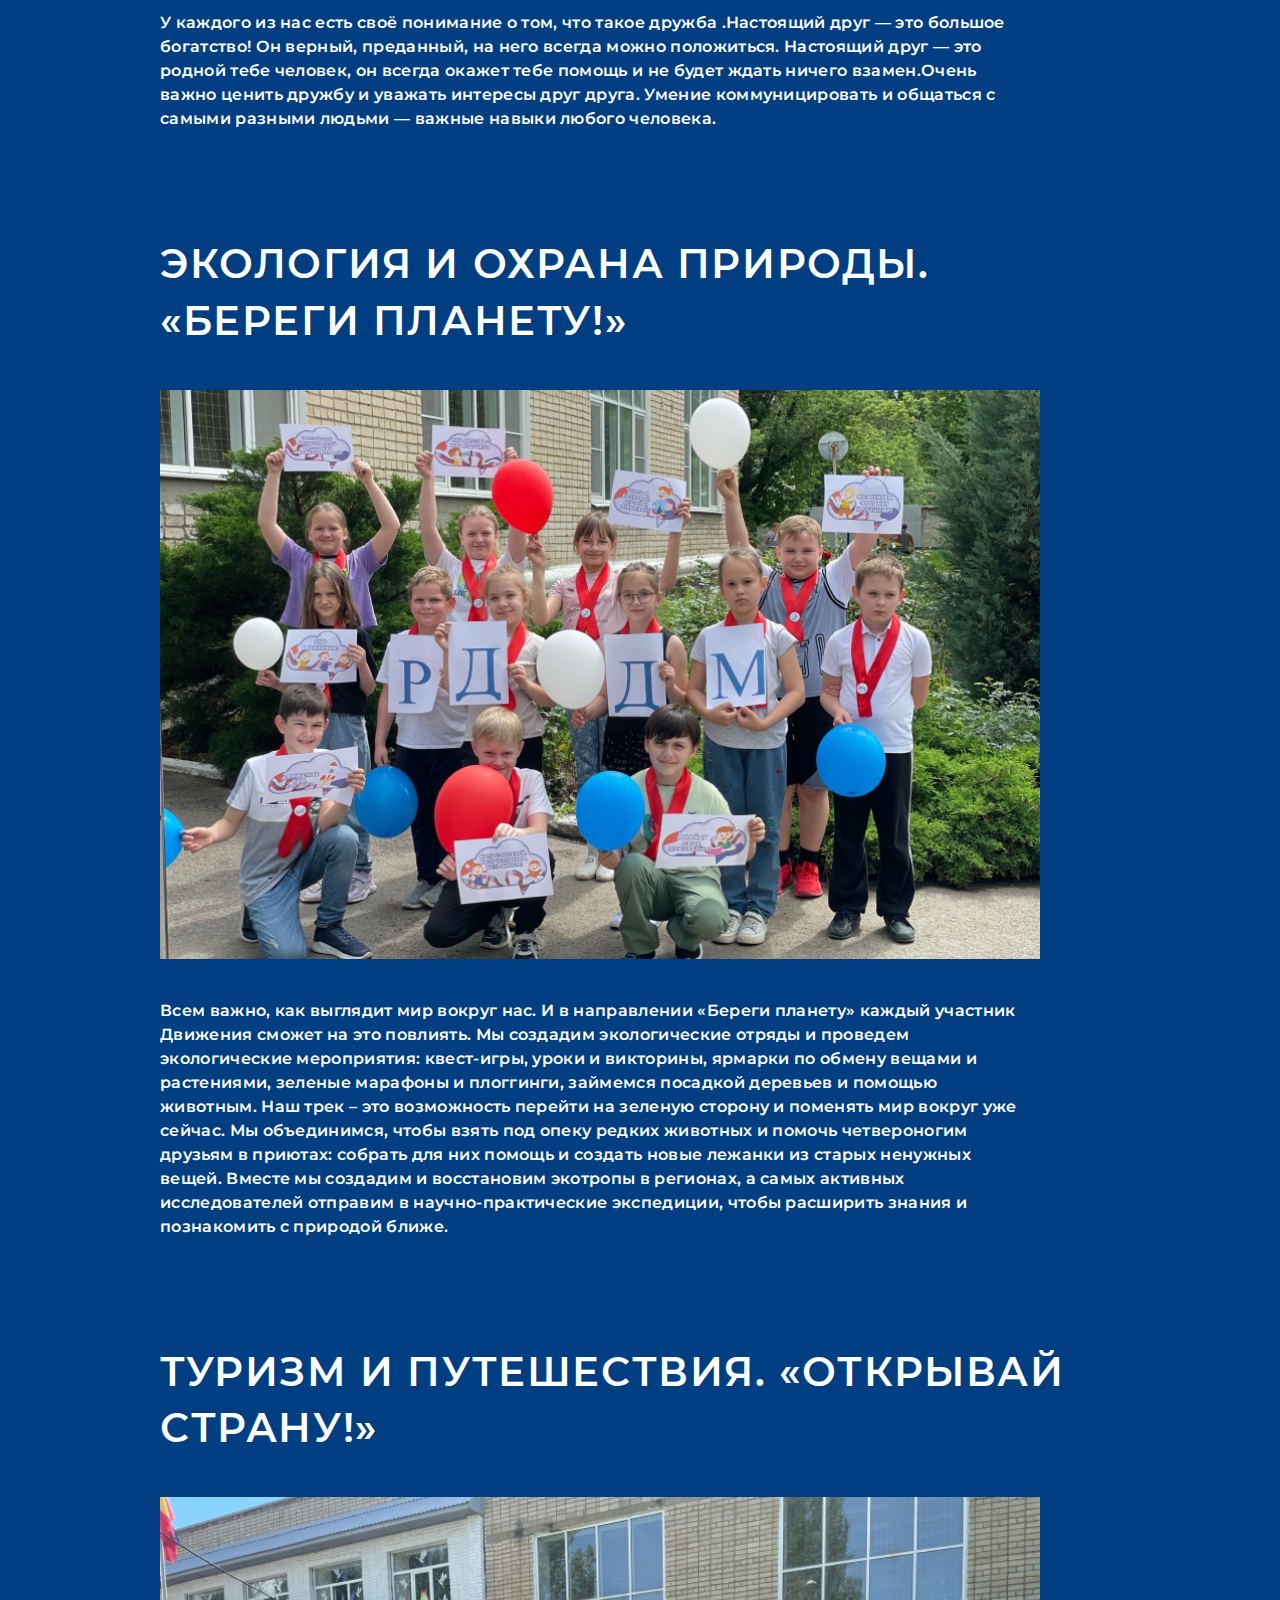
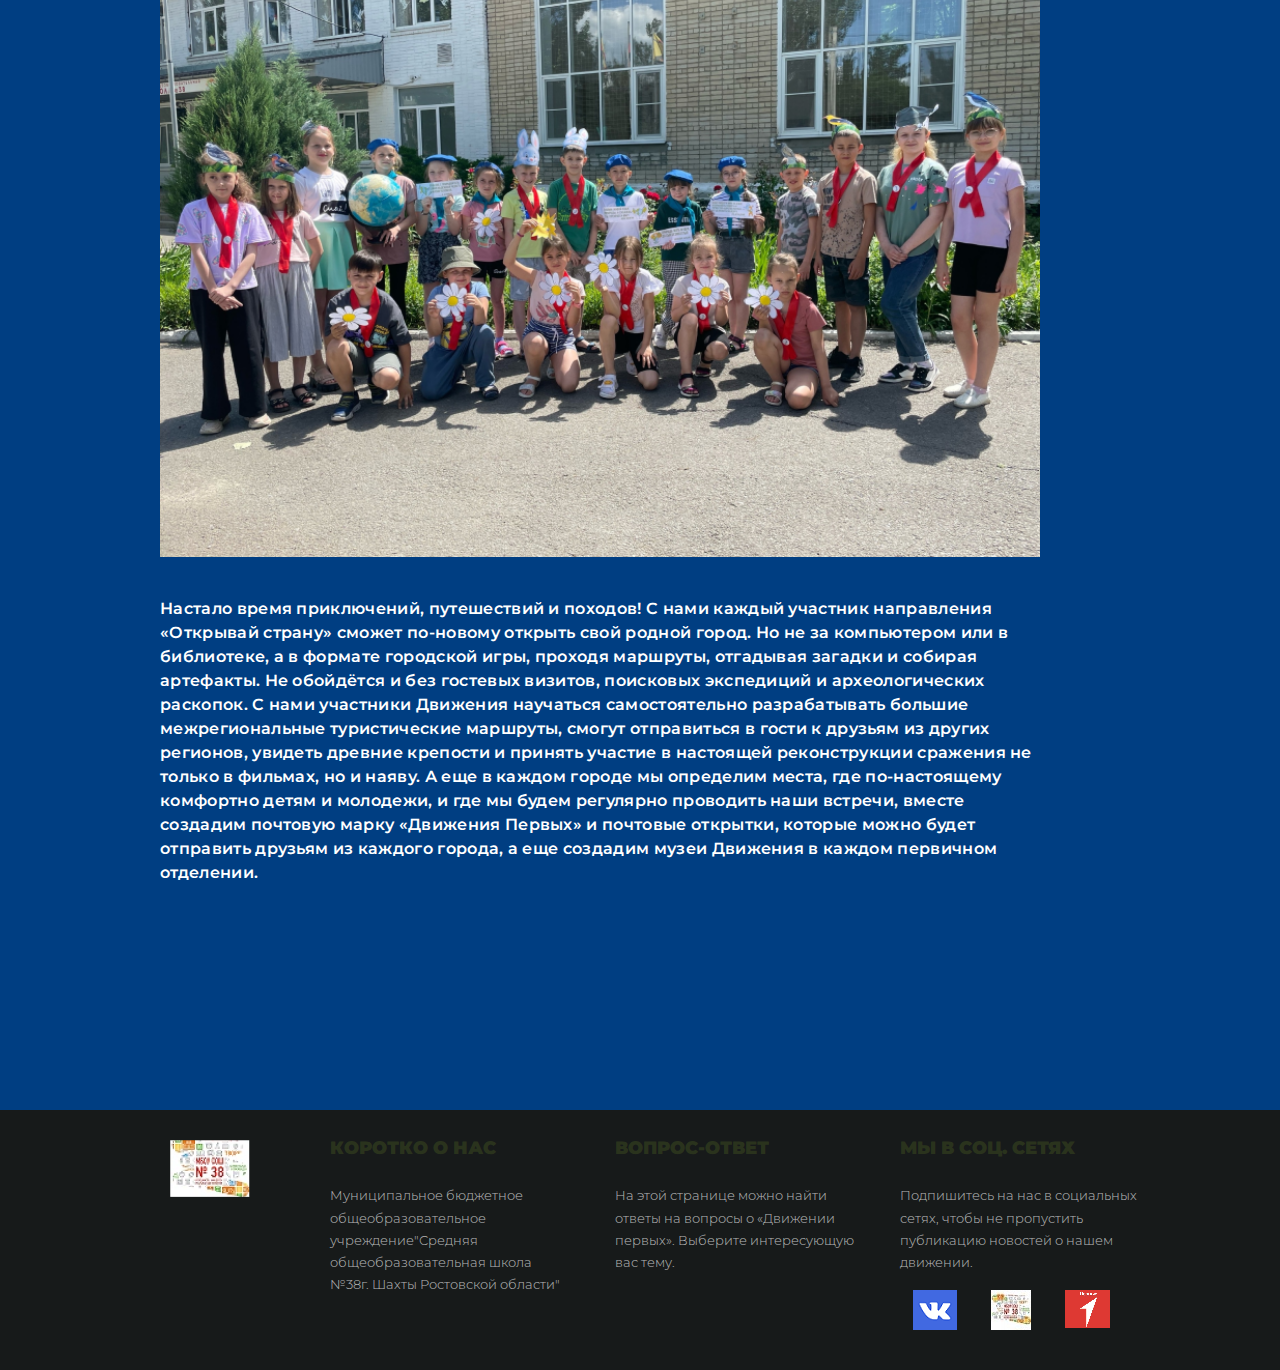
<file: RDDM/pages/direction-page.html>
<!DOCTYPE html>
<html lang="ru">
<head>
	<meta charset="UTF-8">
	<meta name="viewport" content="width=device-width, initial-scale=1.0">
	<title>Школа 38 в движении первых</title>
	<link rel="stylesheet" href="../style.css">

	<link rel="preconnect" href="https://fonts.googleapis.com">
<link rel="preconnect" href="https://fonts.gstatic.com" crossorigin>
<link href="https://fonts.googleapis.com/css2?family=Montserrat:ital,wght@0,100;0,200;0,300;0,400;0,500;0,600;0,700;0,800;0,900;1,100;1,200;1,300;1,400;1,500;1,600;1,700;1,800;1,900&display=swap" rel="stylesheet">

<link rel="apple-touch-icon" sizes="180x180" href="../favicon/apple-touch-icon.png">
<link rel="icon" type="image/png" sizes="32x32" href="../favicon/favicon-32x32.png">
<link rel="icon" type="image/png" sizes="16x16" href="../favicon/favicon-16x16.png">
<link rel="manifest" href="../favicon/site.webmanifest">
<link rel="mask-icon" href="../favicon/safari-pinned-tab.svg" color="#5584c6">
<meta name="msapplication-TileColor" content="#5584c6">
<meta name="theme-color" content="#5584c6">

</head>
<body>
	<div class="wrapper">
		<!-- HEADER BLOCK -->
		<header class="header">
			<div class="container">
				<div class="header__content">
					<div class="logo">
						<a href="../index.html"><img src="../img/logo/Logo38.png" alt="logo_school38"></a>
					</div>
					<nav class="header__nav">
						<ul class="menu">
							<li class="menu__item"><a class="menu__link" href="../index.html">&#8942; О движении</a>
								<ul class="subMenu">
									<li class="menu__item-subMenu"><a class="menu__link-sub" href="../documents.html">Документы</a></li>
									<li class="menu__item-subMenu"><a class="menu__link-sub" href="../contacts.html">Контакты</a></li>
									<li class="menu__item-subMenu"><a class="menu__link-sub" href="../answerQuestion.html">Вопрос-ответ</a></li>
									<li class="menu__item-subMenu"><a class="menu__link-sub" href="../сhronology.html">Хронология</a></li>
									<li class="menu__item-subMenu"><a class="menu__link-sub" href="../mission.html">Миссия и ценности</a></li>
								</ul>
							</li>
							<li class="menu__item"><a class="menu__link menu__link-active-direction" href="#">Направления</a></li>
							<li class="menu__item"><a class="menu__link" href="./news-page.html">Новости</a></li>
							<li class="menu__item menu__item-galary"><a class="menu__link" href="./galary.html">Галерея</a></li>
							<li class="menu__item"><a class="menu__link" href="./projects-active.html">Проектные активности</a></li>
						</ul>
					</nav>
					<div class="menu__btn">
						<img src="../img/menu-burger-new.png" alt="burger menu">
					</div>
				</div>
			</div>
		</header>
		<!-- END HEADER BLOCK -->
		<main class="main">
			<!-- Block Direction-page -->
			<section class="direction-page">
				<div class="container">
					<div class="direction-page-content">
						<div class="direction-page__item">
							<h1 class="direction-page__item-main-title">Направления движения</h1>
							<h1 class="direction-page__item-title">Образование и знания. «УЧИСЬ И ПОЗНАВАЙ!»</h1>
							<div class="direction-page__item-img">
								<img src="../img/direction-page/1.png" alt="">
							</div>
							<div class="direction-page__description">
								Время за гаджетами начнет приносить пользу.Мы познакомим участников с принципами создания видеоигр и других цифровых продуктов, расскажем, как работать с большими данными, создавать ботов, обучать нейросети, программировать беспилотники и моделировать полеты дронов.Для самых активных и результативных предусмотрены тематические смены, уникальные курсы наставничества по разработке цифровых продуктов и стажировка в одной из крупнейших отечественных IT-компаний.
							</div>
						</div>
						<div class="direction-page__item">
							<h1 class="direction-page__item-title">Наука и технологии. «ДЕРЗАЙ И ОТКРЫВАЙ!»</h1>
							<div class="direction-page__item-img">
								<img src="../img/direction-page/2.png" alt="">
							</div>
							<div class="direction-page__description">
								Мир науки удивительный и захватывающий. Он выходит далеко за пределы школьной программы. «Движение Первых» поможет прикоснуться к науке и полюбить ее всем: от «начинающих» до уже «практикующих» ученых.
								У каждого желающего будет возможность посетить экскурсии на технологичных производствах и прослушать курсы лекций от именитых ученых. А во время каникул на базе ведущих вузов страны мы проведем Университетские смены.
								Наши научные проекты помогут воплотить и реализовать идеи участников или реализовать проведенные исследования, а также показать их другим – все это под руководством опытнейших наставников. Также у каждого желающего будет возможность посоревноваться в гонке коптеров, попробовать 3D-печать и погрузиться в мир VR.
								Лучшие разработки будут представлены на юниорском дне Конгресса молодых ученых в центре «Сириус».
							</div>
						</div>
						<div class="direction-page__item">
							<h1 class="direction-page__item-title">Труд, профессия и своё дело. «НАЙДИ ПРИЗВАНИЕ!»</h1>
							<div class="direction-page__item-img">
								<img src="../img/direction-page/3.png" alt="">
							</div>
							<div class="direction-page__description">
								Труд сопровождает нас на протяжении всей жизни, наши достижения и успехи – это все результаты труда. «Движение Первых» обеспечит участникам массу возможностей для учебы, развития и строительства своей профессиональной траектории, а также сформирует реестр вакансий для твоего первого трудоустройства.
								Вместе с друзьями ребята примут участие в профессиональных пробах, пройдут стажировку в крупной компании и заработают свои первые деньги.
								Бизнес-марафоны, финансовые турниры, встречи с успешными предпринимателями и участие в ключевых экономических форумах страны – эти и другие инструменты развития собственных навыков ждут будущих бизнесменов и знатоков финансовой грамотности.
							</div>
						</div>
						<div class="direction-page__item">
							<h1 class="direction-page__item-title">Культура и искусство. «СОЗДАВАЙ И ВДОХНОВЛЯЙ!»</h1>
							<div class="direction-page__item-img">
								<img src="../img/direction-page/4.png" alt="">
							</div>
							<div class="direction-page__description">
								Для тех, кто мечтает о большой сцене или об участии в ТВ-шоу – наше направление «Создавай и вдохновляй». В рамках трека у участников будет возможность изучить основы музыкального мастерства, создать собственную песню, принять участие в авторском мюзикле, стать авторов сценариев, постановок и познакомиться с классическими и новыми формами театрального искусства.
								А еще – побывать на театральных фестивалях, организовать уличное театральное шествие или принять участие со своим коллективом в гастролях – здесь каждый найдет формат по душе.
							</div>
						</div>
						<div class="direction-page__item">
							<h1 class="direction-page__item-title">Волонтёрство и добровольчество. «БЛАГО ТВОРИ!»</h1>
							<div class="direction-page__item-img">
								<img src="../img/direction-page/5.png" alt="">
							</div>
							<div class="direction-page__description">
								Знаете, что объединяет все направления работы в Движении? Наш трек «Благо твори». Ведь те или иные волонтерские активности есть в рамках каждого из направлений.
								Сейчас очень много людей, которые нуждаются в поддержке. И мы в Движении активно включаемся в большие волонтерские проекты и стараемся изменить мир к лучшему – творить добро. Оно может быть разным.
								Восстановление объектов культурного наследия и помощь некоммерческим организациям в регионах России – одно из направлений волонтерства. И для того, чтобы оказать помощь в этой нелегкой задаче мы будем снимать и монтировать видеоконтент, разрабатывать дизайн афиш и баннеров, оформлять профили в социальных сетях.
								Научное волонтерство – тоже к нам! Мы будем собирать данные и проводить наблюдения для будущих великих открытий наших ученых.
							</div>
						</div>
						<div class="direction-page__item">
							<h1 class="direction-page__item-title">Патриотизм и историческая память. «СЛУЖИ ОТЕЧЕСТВУ!»</h1>
							<div class="direction-page__item-img">
								<img src="../img/direction-page/6.png" alt="">
							</div>
							<div class="direction-page__description">
								«Патриотизм и историческая память» – одно из важнейших направлений работы в Движении. Любить свою Родину, беречь историческую память и защищать Отечество – главные принципы нашего направления.
								Участники смогут проверить свою ловкость и сноровку во Всероссийском военно-спортивном фестивале «Зарница», пройти все этапы от школы до уровня Всероссийского финала.
								А еще узнать о памятных датах и событиях России, о деятельности нашего направления от опытных экспертов и наставников, взять шефство над «Вечными огнями» и другими военными памятниками и получить паспорт в торжественной обстановке из рук общественного деятеля в сфере патриотического воспитания.
								Старшие участники смогут включиться в деятельность по сохранению правды о преступлениях против советского народа в годы Великой Отечественной войны – проекта «Без срока давности».
							</div>
						</div>
						<div class="direction-page__item">
							<h1 class="direction-page__item-title">Спорт. «ДОСТИГАЙ И ПОБЕЖДАЙ!»</h1>
							<div class="direction-page__item-img">
								<img src="../img/direction-page/7.png" alt="">
							</div>
							<div class="direction-page__description">
								Для тех, кто любит постоянно быть в Движении, стремится быть сильным, смелым, побеждать в российских и международных соревнованиях – наш трек «Достигай и побеждай».
								Спортивные квесты и челленджи на улицах города и за его пределами от Движения и спортивных Федераций: на велосипедах, самокатах, лыжах, пешком, с геотрекером и увлекательными заданиями - это тренировка и игра одновременно.
								А для тех, кто дойдет до финала – участие в заезде или забеге в одной команде со звездами спорта. Но и это еще не все – участников ждут спортивные марафоны на ловкость, силу и выносливость, а еще мастер-классы, совместные тренировки и зарядки с сильнейшими спортсменами России.
							</div>
						</div>
						<div class="direction-page__item">
							<h1 class="direction-page__item-title">Здоровый образ жизни. «БУДЬ ЗДОРОВ!»</h1>
							<div class="direction-page__item-img">
								<img src="../img/direction-page/2.png" alt="">
							</div>
							<div class="direction-page__description">
								Каждый мечтает быть энергичным, сильным, здоровым и дожить до ста лет. В нашем направлении «Будь здоров» у участников появится возможность открыть секреты правильного питания и эффективного сна, организовать настоящий фитнес-клуб в школе и поближе познакомиться с понятием «цифровая гигиена».
								Наши эксперты познакомят ребят с основами доврачебной помощи, научат ориентироваться на местности и быть готовыми всегда и в любой ситуации прийти на помощь к ближнему.
								Здоровый образ жизни — это тренд «Движения Первых»!
							</div>
						</div>
						<div class="direction-page__item">
							<h1 class="direction-page__item-title">Медиа и коммуникации. «РАССКАЖИ О ГЛАВНОМ!»</h1>
							<div class="direction-page__item-img">
								<img src="../img/direction-page/3.png" alt="">
							</div>
							<div class="direction-page__description">
								Мы живем в динамичном информационном мире, где профессия журналиста и коммуникатора как никогда востребована. В нашем направлении «Расскажи о главном» у участников появится возможность вместе с командой освещать события Движения на разных уровнях, предлагать идеи для социальных сетей, СМИ и онлайн-шоу.
								Авторы самых интересных идей побывают в ведущих информационных агентствах России, на федеральных телеканалах и радиостанциях. Счастливчики примут участие в мастер-классах, тренингах и лекциях от лучших экспертов в сфере журналистики, блогинга, фотографии и видео.
								Участники направления получат пресс-карту и в качестве корреспондента поработают на федеральных мероприятиях, а у некоторых появится возможность опубликовать свои статьи в бортовых журналах ведущих перевозчиков страны.
							</div>
						</div>
						<div class="direction-page__item">
							<h1 class="direction-page__item-title">Дипломатия и международные отношения «Умей дружить!»</h1>
							<div class="direction-page__item-img">
								<img src="../img/direction-page/4.png" alt="">
							</div>
							<div class="direction-page__description">
								У каждого из нас есть своё понимание о том, что такое дружба .Настоящий друг — это большое богатство! Он верный, преданный, на него всегда можно положиться. Настоящий друг — это родной тебе человек, он всегда окажет тебе помощь и не будет ждать ничего взамен.Очень важно ценить дружбу и уважать интересы друг друга. Умение коммуницировать и общаться с самыми разными людьми — важные навыки любого человека.
							</div>
						</div>
						<div class="direction-page__item">
							<h1 class="direction-page__item-title">Экология и охрана природы. «БЕРЕГИ ПЛАНЕТУ!»</h1>
							<div class="direction-page__item-img">
								<img src="../img/direction-page/5.png" alt="">
							</div>
							<div class="direction-page__description">
								Всем важно, как выглядит мир вокруг нас. И в направлении «Береги планету» каждый участник Движения сможет на это повлиять.
								Мы создадим экологические отряды и проведем экологические мероприятия: квест-игры, уроки и викторины, ярмарки по обмену вещами и растениями, зеленые марафоны и плоггинги, займемся посадкой деревьев и помощью животным.
								Наш трек – это возможность перейти на зеленую сторону и поменять мир вокруг уже сейчас. Мы объединимся, чтобы взять под опеку редких животных и помочь четвероногим друзьям в приютах: собрать для них помощь и создать новые лежанки из старых ненужных вещей.
								Вместе мы создадим и восстановим экотропы в регионах, а самых активных исследователей отправим в научно-практические экспедиции, чтобы расширить знания и познакомить с природой ближе.
							</div>
						</div>
						<div class="direction-page__item">
							<h1 class="direction-page__item-title">Туризм и путешествия. «ОТКРЫВАЙ СТРАНУ!»</h1>
							<div class="direction-page__item-img">
								<img src="../img/direction-page/8.png" alt="">
							</div>
							<div class="direction-page__description">
								Настало время приключений, путешествий и походов!
								С нами каждый участник направления «Открывай страну» сможет по-новому открыть свой родной город. Но не за компьютером или в библиотеке, а в формате городской игры, проходя маршруты, отгадывая загадки и собирая артефакты.
								Не обойдётся и без гостевых визитов, поисковых экспедиций и археологических раскопок.
								С нами участники Движения научаться самостоятельно разрабатывать большие межрегиональные туристические маршруты, смогут отправиться в гости к друзьям из других регионов, увидеть древние крепости и принять участие в настоящей реконструкции сражения не только в фильмах, но и наяву.
								А еще в каждом городе мы определим места, где по-настоящему комфортно детям и молодежи, и где мы будем регулярно проводить наши встречи, вместе создадим почтовую марку «Движения Первых» и почтовые открытки, которые можно будет отправить друзьям из каждого города, а еще создадим музеи Движения в каждом первичном отделении.
							</div>
						</div>
					</div>
				</div>
			</section>
			<!-- END Block Direction-page -->
		</main>
		<!-- block footer -->
		<footer class="footer">
			<div class="container">
				<div class="footer__content">
					<div class="footer-logo">
						<img src="../img/logo/Logo38.png" alt="logo_school38">
					</div>
					<nav class="footer__nav">
						<ul class="footer-info">
							<li class="footer-info__item">
								<h3 class="footer-title">Коротко о нас</h3>
								<div class="footer__description footer__description-first">Муниципальное бюджетное общеобразовательное учреждение"Средняя общеобразовательная школа №38г. Шахты Ростовской области"</div>
							</li>
							<li class="footer-info__item">
								<h3 class="footer-title"><a class="footer-title-link" href="../answerQuestion.html">Вопрос-ответ</a></h3>
								<div class="footer__description">На этой странице можно найти ответы на вопросы о «Движении первых». Выберите интересующую вас тему.</div>
							</li>
							<li class="footer-info__item">
								<h3 class="footer-title footer-title-third">Мы в соц. сетях
								</h3>
								<div class="footer__description">Подпишитесь на нас в социальных сетях, чтобы не пропустить публикацию новостей о нашем движении.</div>
							</li>
						</ul>
					</nav>
					<div class="footer__icon">
						<a class = "footer-link-vk" href="https://vk.com/school38info"><img src="../img/footer/footer new vk.png" alt=""></a>
						<a class= "footer-link-site_school" href="http://school38.info/"><img src="../img/footer/link-schoolnew.png" alt=""></a>
						<a class = "footer-link-rddm" href="https://будьвдвижении.рф/"><img src="../img/footer/rddm new.png" alt=""></a>
					</div>
				</div>
			</div>
		</footer>
		<!-- END block footer -->



	<script src="../js/index.js"></script>
</body>
</html>
</file>
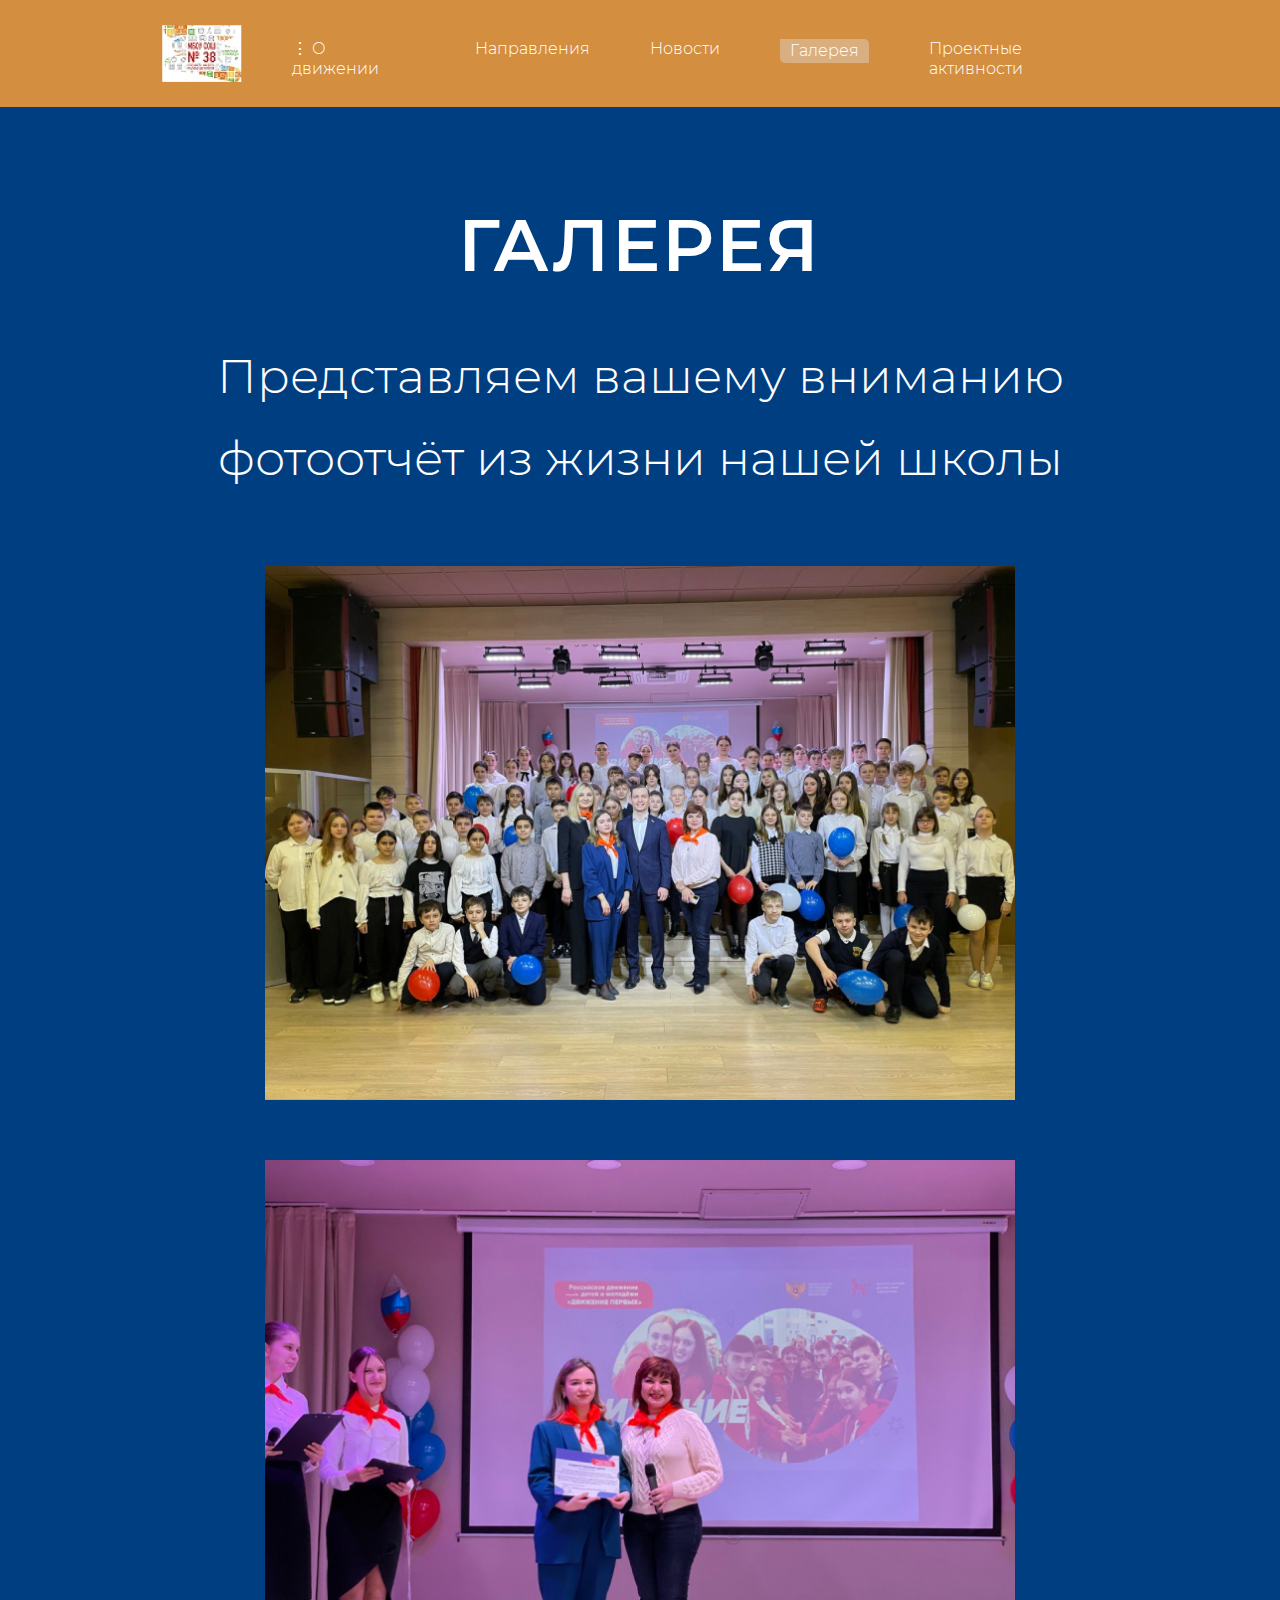
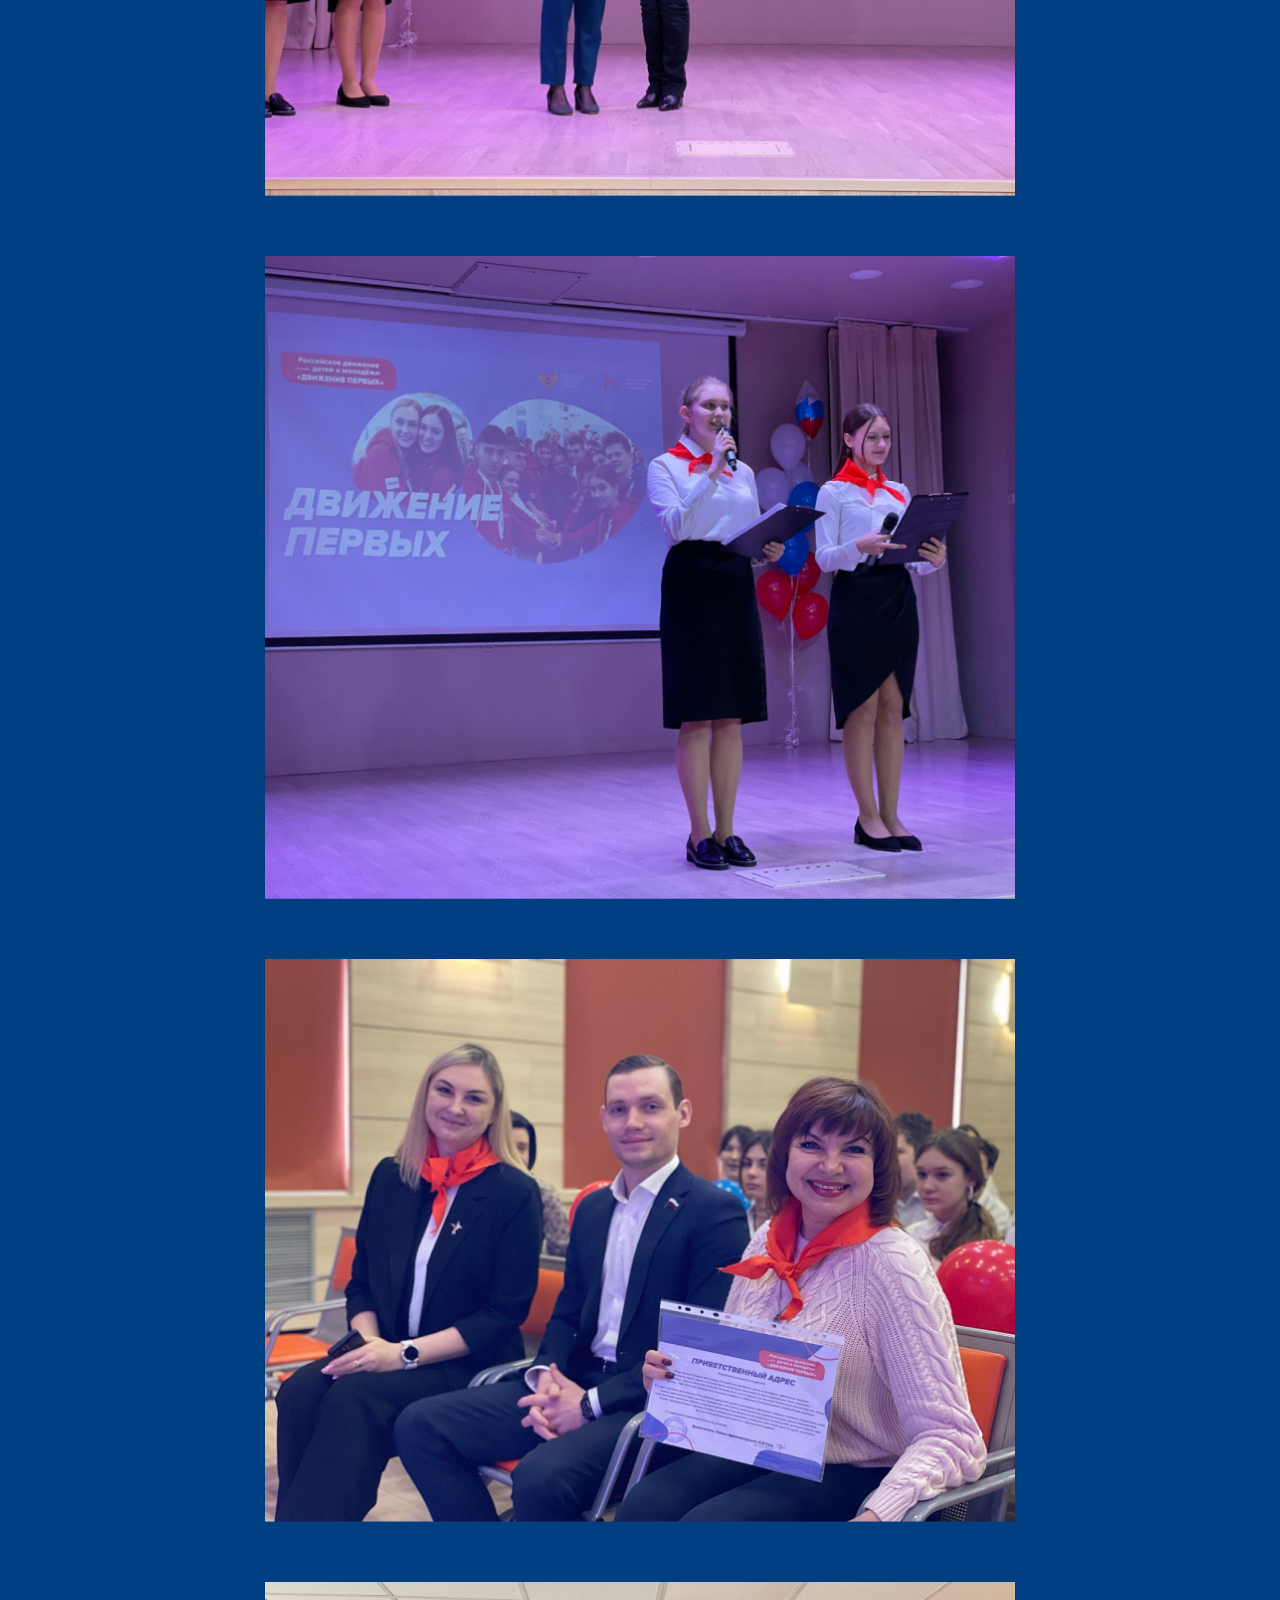
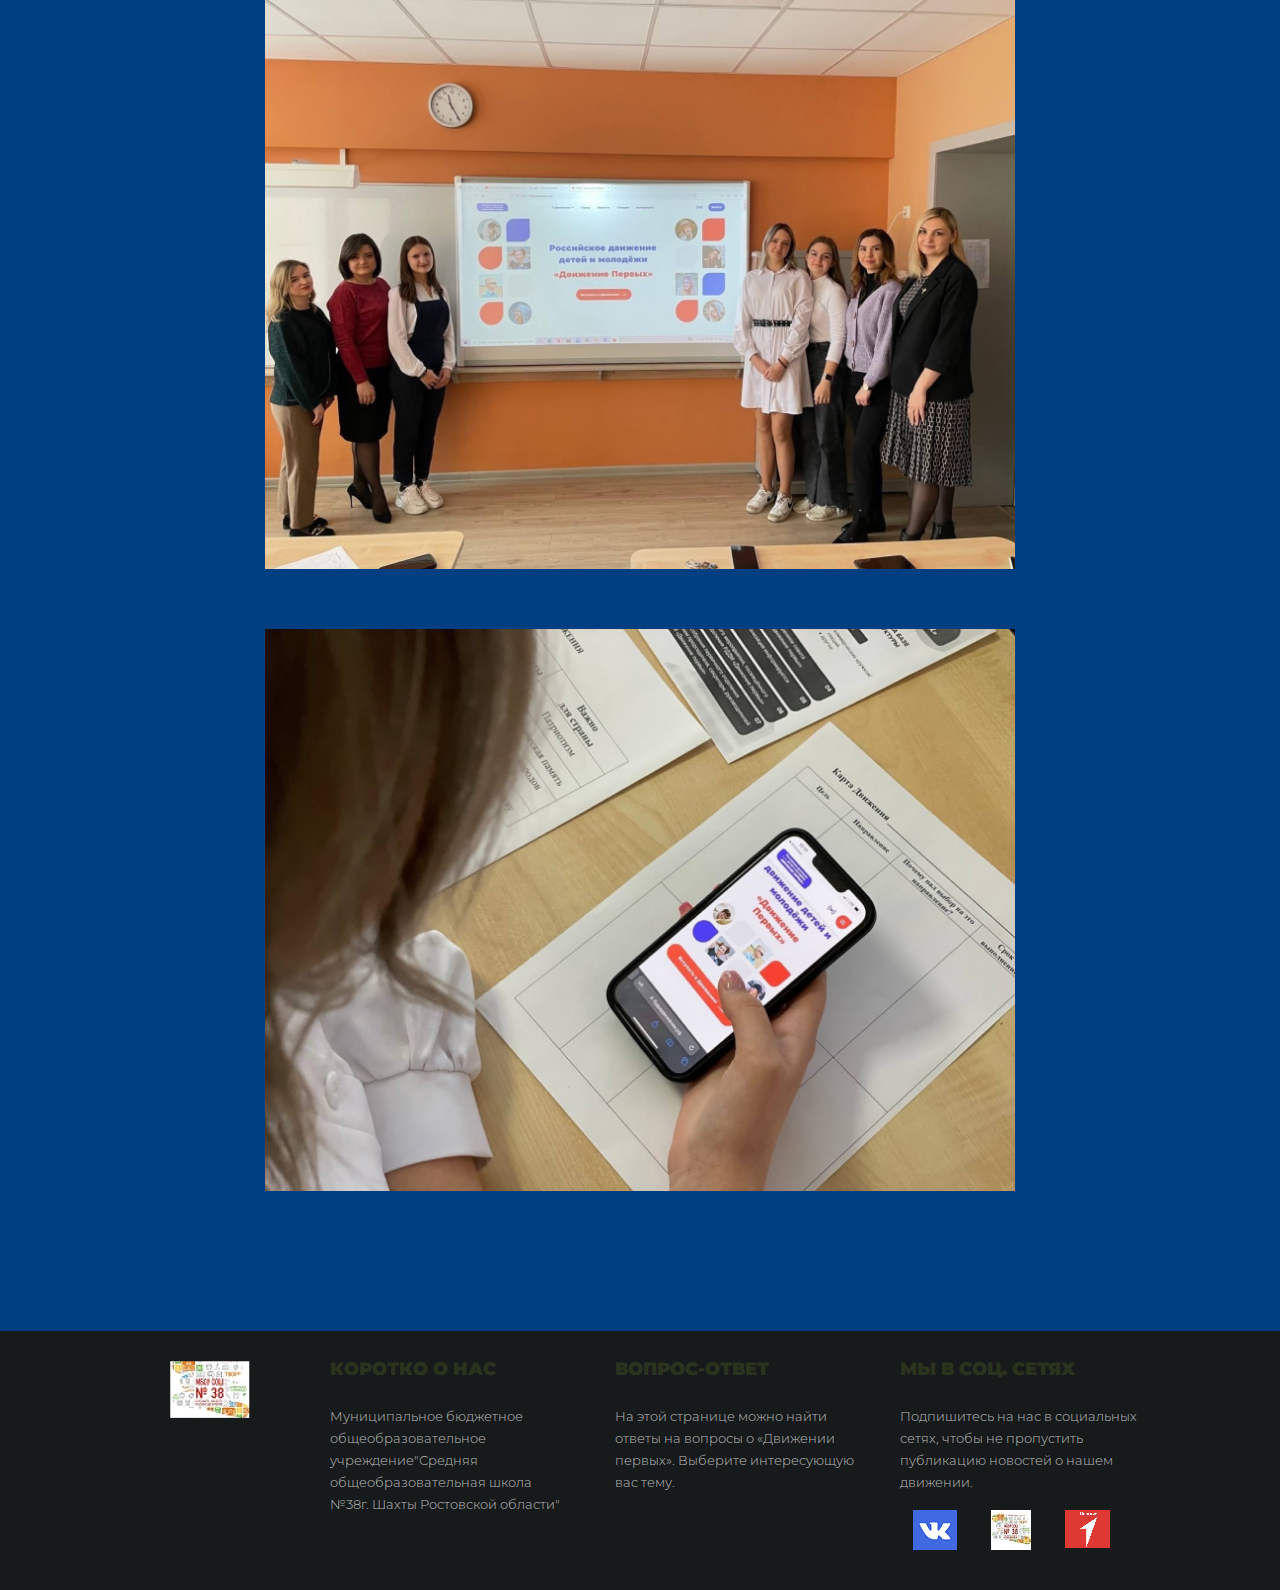
<file: RDDM/pages/galary.html>
<!DOCTYPE html>
<html lang="ru">
<head>
	<meta charset="UTF-8">
	<meta name="viewport" content="width=device-width, initial-scale=1.0">
	<title>Школа 38 в движении первых</title>
	
	<link rel="stylesheet" href="../style.css">

	<link rel="preconnect" href="https://fonts.googleapis.com">
<link rel="preconnect" href="https://fonts.gstatic.com" crossorigin>
<link href="https://fonts.googleapis.com/css2?family=Montserrat:ital,wght@0,100;0,200;0,300;0,400;0,500;0,600;0,700;0,800;0,900;1,100;1,200;1,300;1,400;1,500;1,600;1,700;1,800;1,900&display=swap" rel="stylesheet">

<link rel="apple-touch-icon" sizes="180x180" href="../favicon/apple-touch-icon.png">
<link rel="icon" type="image/png" sizes="32x32" href="../favicon/favicon-32x32.png">
<link rel="icon" type="image/png" sizes="16x16" href="../favicon/favicon-16x16.png">
<link rel="manifest" href="../favicon/site.webmanifest">
<link rel="mask-icon" href="../favicon/safari-pinned-tab.svg" color="#5584c6">
<meta name="msapplication-TileColor" content="#5584c6">
<meta name="theme-color" content="#5584c6">

</head>
<body>
	<div class="wrapper">
		<!-- HEADER BLOCK -->
		<header class="header">
			<div class="container">
				<div class="header__content">
					<div class="logo">
						<a href="../index.html"><img src="../img/logo/Logo38.png" alt="logo_school38"></a>
					</div>
					<nav class="header__nav">
						<ul class="menu">
							<li class="menu__item"><a class="menu__link" href="../index.html">&#8942; О движении</a>
								<ul class="subMenu">
									<li class="menu__item-subMenu"><a class="menu__link-sub" href="../documents.html">Документы</a></li>
									<li class="menu__item-subMenu"><a class="menu__link-sub" href="../contacts.html">Контакты</a></li>
									<li class="menu__item-subMenu"><a class="menu__link-sub" href="../answerQuestion.html">Вопрос-ответ</a></li>
									<li class="menu__item-subMenu"><a class="menu__link-sub" href="../сhronology.html">Хронология</a></li>
									<li class="menu__item-subMenu"><a class="menu__link-sub" href="../mission.html">Миссия и ценности</a></li>
								</ul>
							</li>
							<li class="menu__item"><a class="menu__link" href="./direction-page.html">Направления</a></li>
							<li class="menu__item"><a class="menu__link" href="./news-page.html">Новости</a></li>
							<li class="menu__item menu__item-galary"><a class="menu__link menu__link-active-galary" href="#">Галерея</a></li>
							<li class="menu__item"><a class="menu__link" href="./projects-active.html">Проектные активности</a></li>
						</ul>
					</nav>
					<div class="menu__btn">
						<img src="../img/menu-burger-new.png" alt="burger menu">
					</div>
				</div>
			</div>
		</header>
		<!-- END HEADER BLOCK -->
		<main class="main">
			<!-- Galary Block -->
			<section class="galary">
				<div class="container">
					<h1 class="galary-title">Галерея</h1>
					<div class="galary-description description-galary">
						Представляем вашему вниманию фотоотчёт из жизни нашей школы
					</div>
					<div class="galary__img">
						<img src="../img/galary/1.png" alt="first-picture">
					</div>
					<div class="galary__img">
						<img src="../img/galary/2.png" alt="second-picture">
					</div>
					<div class="galary__img">
						<img src="../img/galary/3.png" alt="third-picture">
					</div>
					<div class="galary__img">
						<img src="../img/galary/4.png" alt="fofth-picture">
					</div>
					<div class="galary__img">
						<img src="../img/galary/5.png" alt="fiveth-picture">
					</div>
					<div class="galary__img">
						<img src="../img/galary/6.png" alt="sixth-picture">
					</div>
				</div>
			</section>
						<!-- End Galary Block -->
		</main>
		<!-- block footer -->
		<footer class="footer">
			<div class="container">
				<div class="footer__content">
					<div class="footer-logo">
						<img src="../img/logo/Logo38.png" alt="logo_school38">
					</div>
					<nav class="footer__nav">
						<ul class="footer-info">
							<li class="footer-info__item">
								<h3 class="footer-title">Коротко о нас</h3>
								<div class="footer__description footer__description-first">Муниципальное бюджетное общеобразовательное учреждение"Средняя общеобразовательная школа №38г. Шахты Ростовской области"</div>
							</li>
							<li class="footer-info__item">
								<h3 class="footer-title"><a class="footer-title-link" href="../answerQuestion.html">Вопрос-ответ</a></h3>
								<div class="footer__description">На этой странице можно найти ответы на вопросы о «Движении первых». Выберите интересующую вас тему.</div>
							</li>
							<li class="footer-info__item">
								<h3 class="footer-title footer-title-third">Мы в соц. сетях
								</h3>
								<div class="footer__description">Подпишитесь на нас в социальных сетях, чтобы не пропустить публикацию новостей о нашем движении.</div>
							</li>
						</ul>
					</nav>
					<div class="footer__icon">
						<a class = "footer-link-vk" href="https://vk.com/school38info"><img src="../img/footer/footer new vk.png" alt=""></a>
						<a class= "footer-link-site_school" href="http://school38.info/"><img src="../img/footer/link-schoolnew.png" alt=""></a>
						<a class = "footer-link-rddm" href="https://будьвдвижении.рф/"><img src="../img/footer/rddm new.png" alt=""></a>
					</div>
				</div>
			</div>
		</footer>
		<!-- END block footer -->
	</div>
	<script src="../js/index.js"></script>
</body>
</html>
</file>
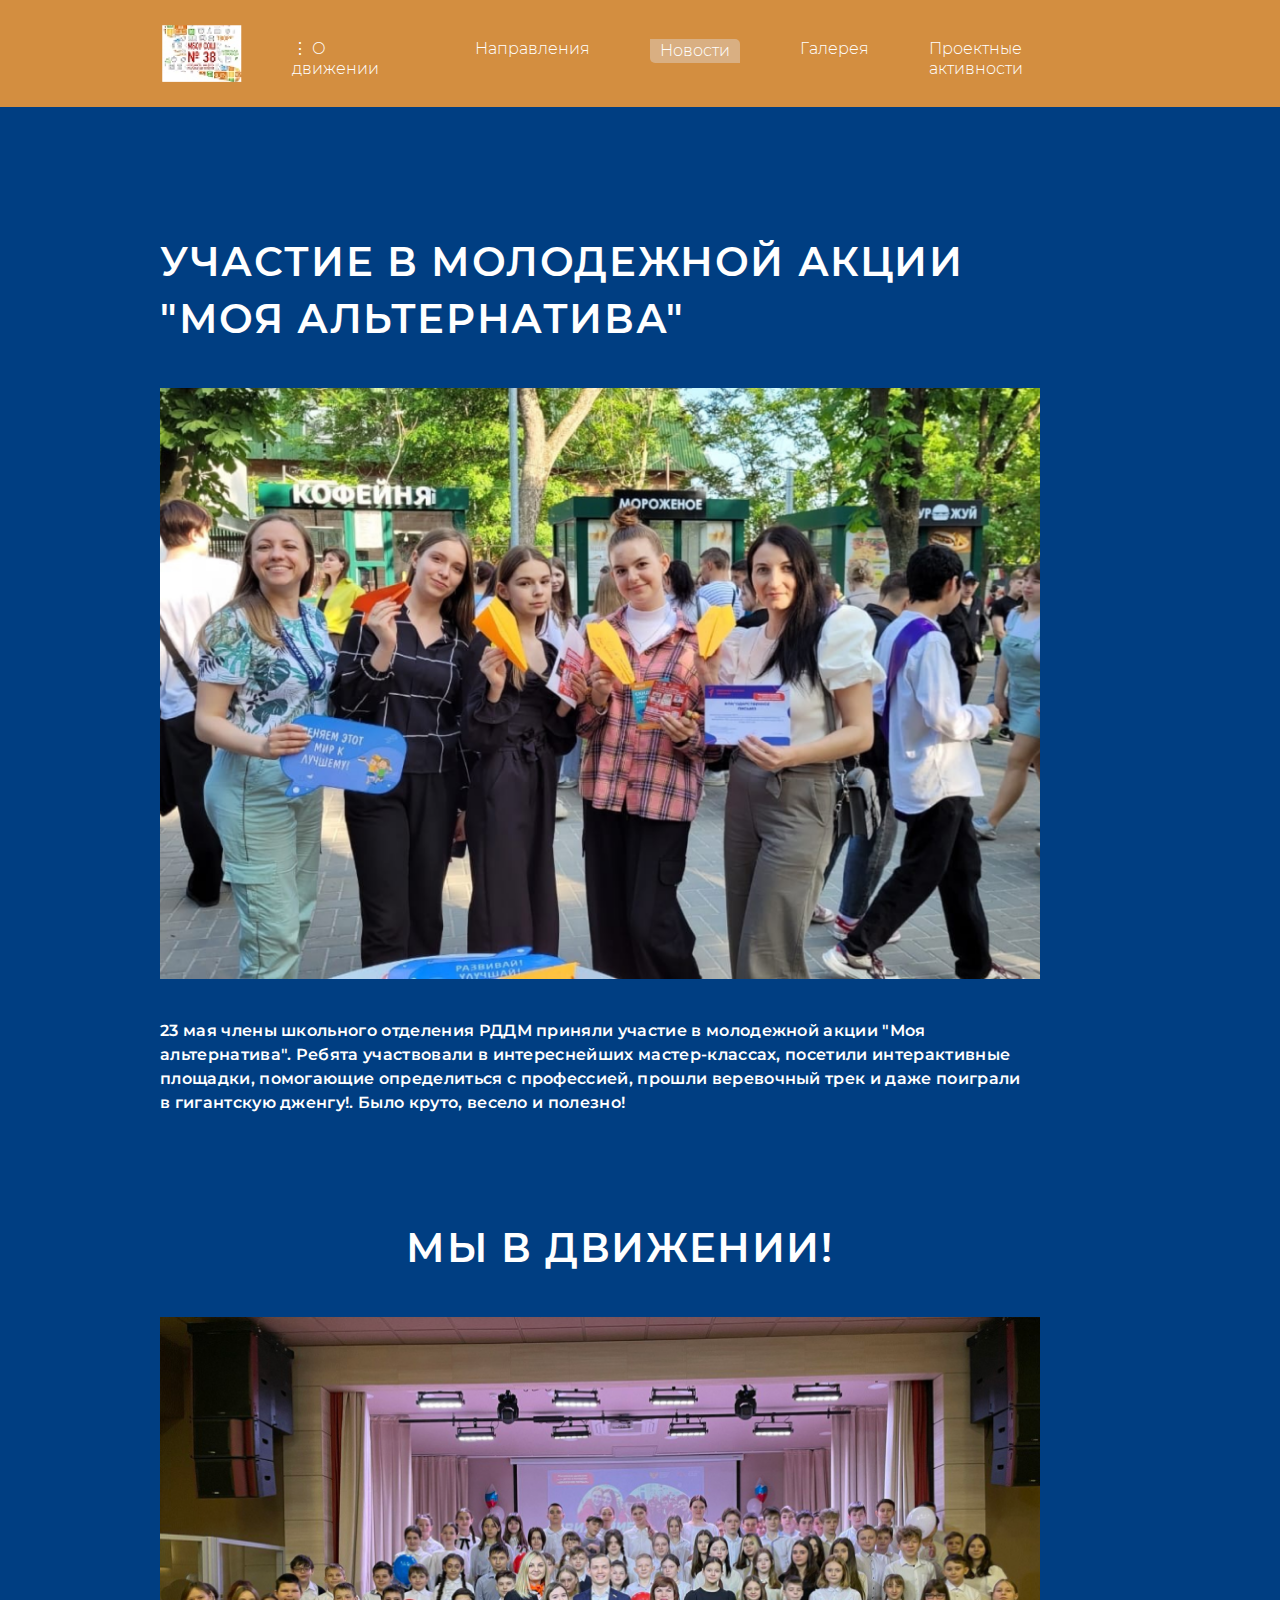
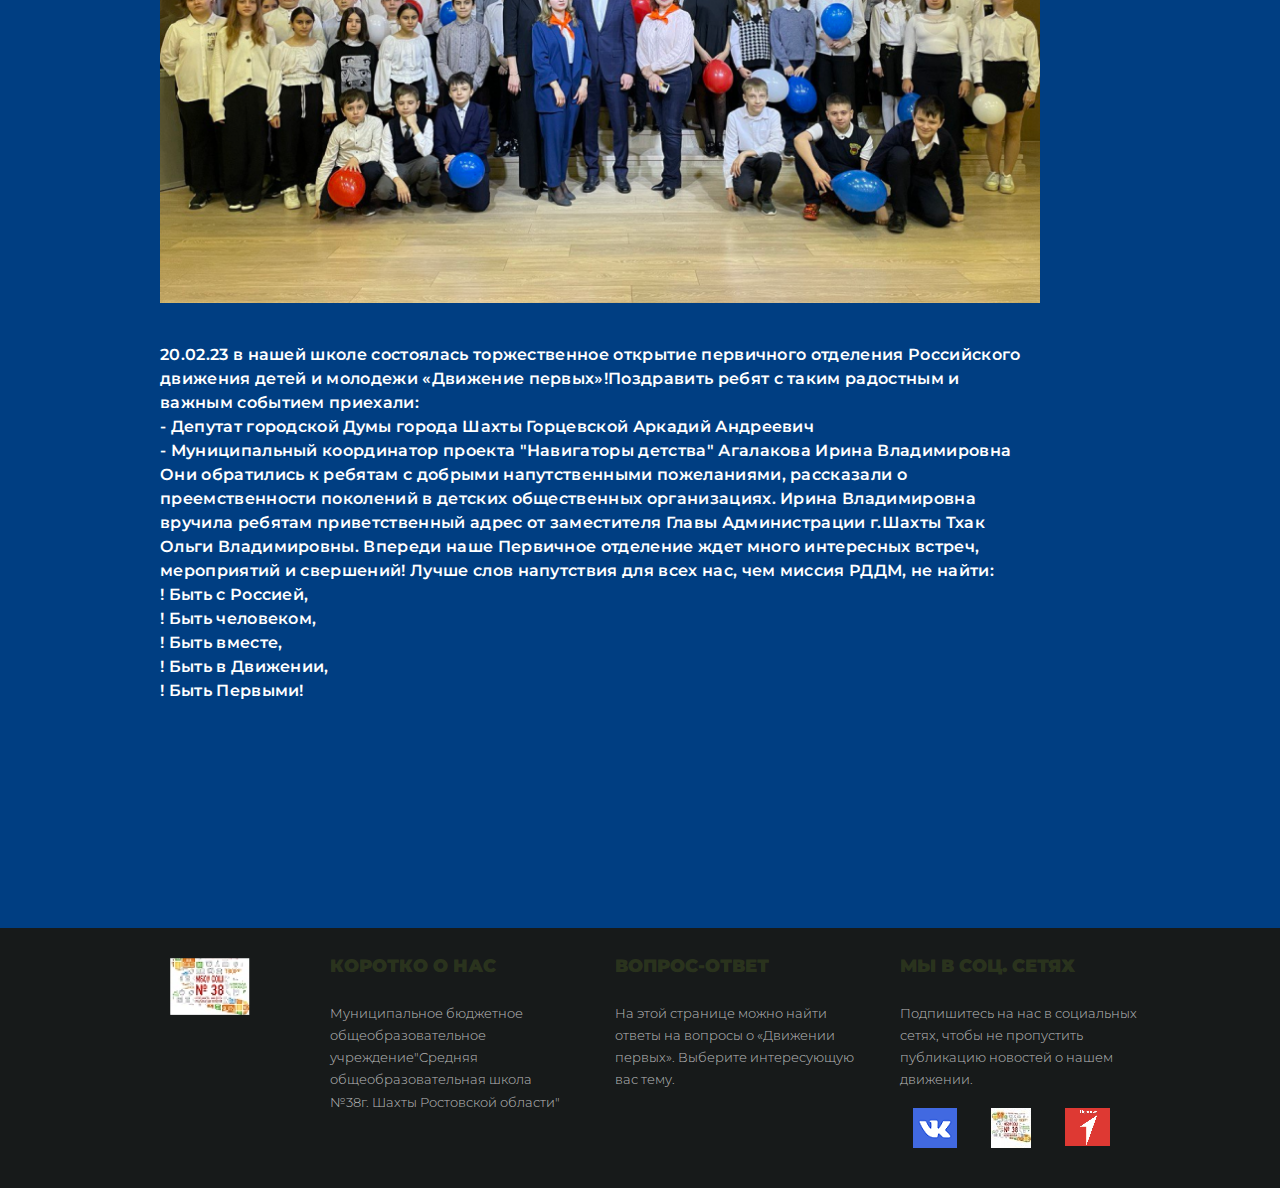
<file: RDDM/pages/news-page.html>
<!DOCTYPE html>
<html lang="ru">
<head>
	<meta charset="UTF-8">
	<meta name="viewport" content="width=device-width, initial-scale=1.0">
	<title>Школа 38 в движении первых</title>
	<link rel="stylesheet" href="../style.css">

	<link rel="preconnect" href="https://fonts.googleapis.com">
<link rel="preconnect" href="https://fonts.gstatic.com" crossorigin>
<link href="https://fonts.googleapis.com/css2?family=Montserrat:ital,wght@0,100;0,200;0,300;0,400;0,500;0,600;0,700;0,800;0,900;1,100;1,200;1,300;1,400;1,500;1,600;1,700;1,800;1,900&display=swap" rel="stylesheet">

<link rel="apple-touch-icon" sizes="180x180" href="../favicon/apple-touch-icon.png">
<link rel="icon" type="image/png" sizes="32x32" href="../favicon/favicon-32x32.png">
<link rel="icon" type="image/png" sizes="16x16" href="../favicon/favicon-16x16.png">
<link rel="manifest" href="../favicon/site.webmanifest">
<link rel="mask-icon" href="../favicon/safari-pinned-tab.svg" color="#5584c6">
<meta name="msapplication-TileColor" content="#5584c6">
<meta name="theme-color" content="#5584c6">

</head>
<body>
	<div class="wrapper">
		<!-- HEADER BLOCK -->
		<header class="header">
			<div class="container">
				<div class="header__content">
					<div class="logo">
						<a href="../index.html"><img src="../img/logo/Logo38.png" alt="logo_school38"></a>
					</div>
					<nav class="header__nav">
						<ul class="menu">
							<li class="menu__item"><a class="menu__link" href="../index.html">&#8942; О движении</a>
								<ul class="subMenu">
									<li class="menu__item-subMenu"><a class="menu__link-sub" href="../documents.html">Документы</a></li>
									<li class="menu__item-subMenu"><a class="menu__link-sub" href="../contacts.html">Контакты</a></li>
									<li class="menu__item-subMenu"><a class="menu__link-sub" href="../answerQuestion.html">Вопрос-ответ</a></li>
									<li class="menu__item-subMenu"><a class="menu__link-sub" href="../сhronology.html">Хронология</a></li>
									<li class="menu__item-subMenu"><a class="menu__link-sub" href="../mission.html">Миссия и ценности</a></li>
								</ul>
							</li>
							<li class="menu__item"><a class="menu__link" href="./direction-page.html">Направления</a></li>
							<li class="menu__item"><a class="menu__link menu__link-active-news" href="#">Новости</a></li>
							<li class="menu__item menu__item-galary"><a class="menu__link" href="./galary.html">Галерея</a></li>
							<li class="menu__item"><a class="menu__link" href="./projects-active.html">Проектные активности</a></li>
						</ul>
					</nav>
					<div class="menu__btn">
						<img src="../img/menu-burger-new.png" alt="burger menu">
					</div>
				</div>
			</div>
		</header>
		<!-- END HEADER BLOCK -->
		<main class="main">
			<!-- Block News-page -->
			<section class="news-page">
				<div class="container">
					<div class="news-page-content">
						<div class="news-page__item">
							<h1 class="news-page__item-title">Участие в молодежной акции "Моя альтернатива"</h1>
							<div class="news-page__item-img">
								<img src="../img/news-page/1.png" alt="">
							</div>
							<div class="news-page__description">
								23 мая члены школьного отделения РДДМ приняли участие в молодежной акции "Моя альтернатива". Ребята участвовали в интереснейших мастер-классах, посетили интерактивные площадки, помогающие определиться с профессией, прошли веревочный трек и даже поиграли в гигантскую дженгу!. Было круто, весело и полезно!
							</div>
							<div class="description__news-page">
							</div>
						</div>
						<div class="news-page__item">
							<h1 id = "news2" class="news-page__item-title news-page__item-title-center">МЫ В ДВИЖЕНИИ!</h1>
							<div class="news-page__item-img">
								<img src="../img/news-page/2.png" alt="">
							</div>
							<div class="news-page__description">
								20.02.23 в нашей школе состоялась торжественное открытие первичного отделения Российского движения детей и молодежи «Движение первых»!Поздравить ребят с таким радостным и важным событием приехали:
								<ul>
									<li>- Депутат городской Думы города Шахты Горцевской Аркадий Андреевич </li>
									<li>- Муниципальный координатор проекта "Навигаторы детства" Агалакова Ирина Владимировна</li>
								</ul>
								Они обратились к ребятам с добрыми напутственными пожеланиями, рассказали о преемственности поколений в детских общественных организациях.
								Ирина Владимировна вручила ребятам приветственный адрес от заместителя Главы Администрации г.Шахты Тхак Ольги Владимировны. Впереди наше Первичное отделение ждет много интересных встреч, мероприятий и свершений! 
								Лучше слов напутствия для всех нас, чем миссия РДДМ, не найти:
								<ul>
									<li>! Быть с Россией,</li>
									<li>! Быть человеком, </li>
									<li>! Быть вместе,</li>
									<li>! Быть в Движении,</li>
									<li>! Быть Первыми!</li>
								</ul>
							</div>
							<div class="description__news-page">
							</div>
						</div>

					</div>
				</div>
			</section>
			<!-- END Block News-page -->
		</main>
		<!-- block footer -->
		<footer class="footer">
			<div class="container">
				<div class="footer__content">
					<div class="footer-logo">
						<img src="../img/logo/Logo38.png" alt="logo_school38">
					</div>
					<nav class="footer__nav">
						<ul class="footer-info">
							<li class="footer-info__item">
								<h3 class="footer-title">Коротко о нас</h3>
								<div class="footer__description footer__description-first">Муниципальное бюджетное общеобразовательное учреждение"Средняя общеобразовательная школа №38г. Шахты Ростовской области"</div>
							</li>
							<li class="footer-info__item">
								<h3 class="footer-title"><a class="footer-title-link" href="../answerQuestion.html">Вопрос-ответ</a></h3>
								<div class="footer__description">На этой странице можно найти ответы на вопросы о «Движении первых». Выберите интересующую вас тему.</div>
							</li>
							<li class="footer-info__item">
								<h3 class="footer-title footer-title-third">Мы в соц. сетях
								</h3>
								<div class="footer__description">Подпишитесь на нас в социальных сетях, чтобы не пропустить публикацию новостей о нашем движении.</div>
							</li>
						</ul>
					</nav>
					<div class="footer__icon">
						<a class = "footer-link-vk" href="https://vk.com/school38info"><img src="../img/footer/footer new vk.png" alt=""></a>
						<a class= "footer-link-site_school" href="http://school38.info/"><img src="../img/footer/link-schoolnew.png" alt=""></a>
						<a class = "footer-link-rddm" href="https://будьвдвижении.рф/"><img src="../img/footer/rddm new.png" alt=""></a>
					</div>
				</div>
			</div>
		</footer>
		<!-- END block footer -->



	<script src="../js/index.js"></script>
</body>
</html>
</file>
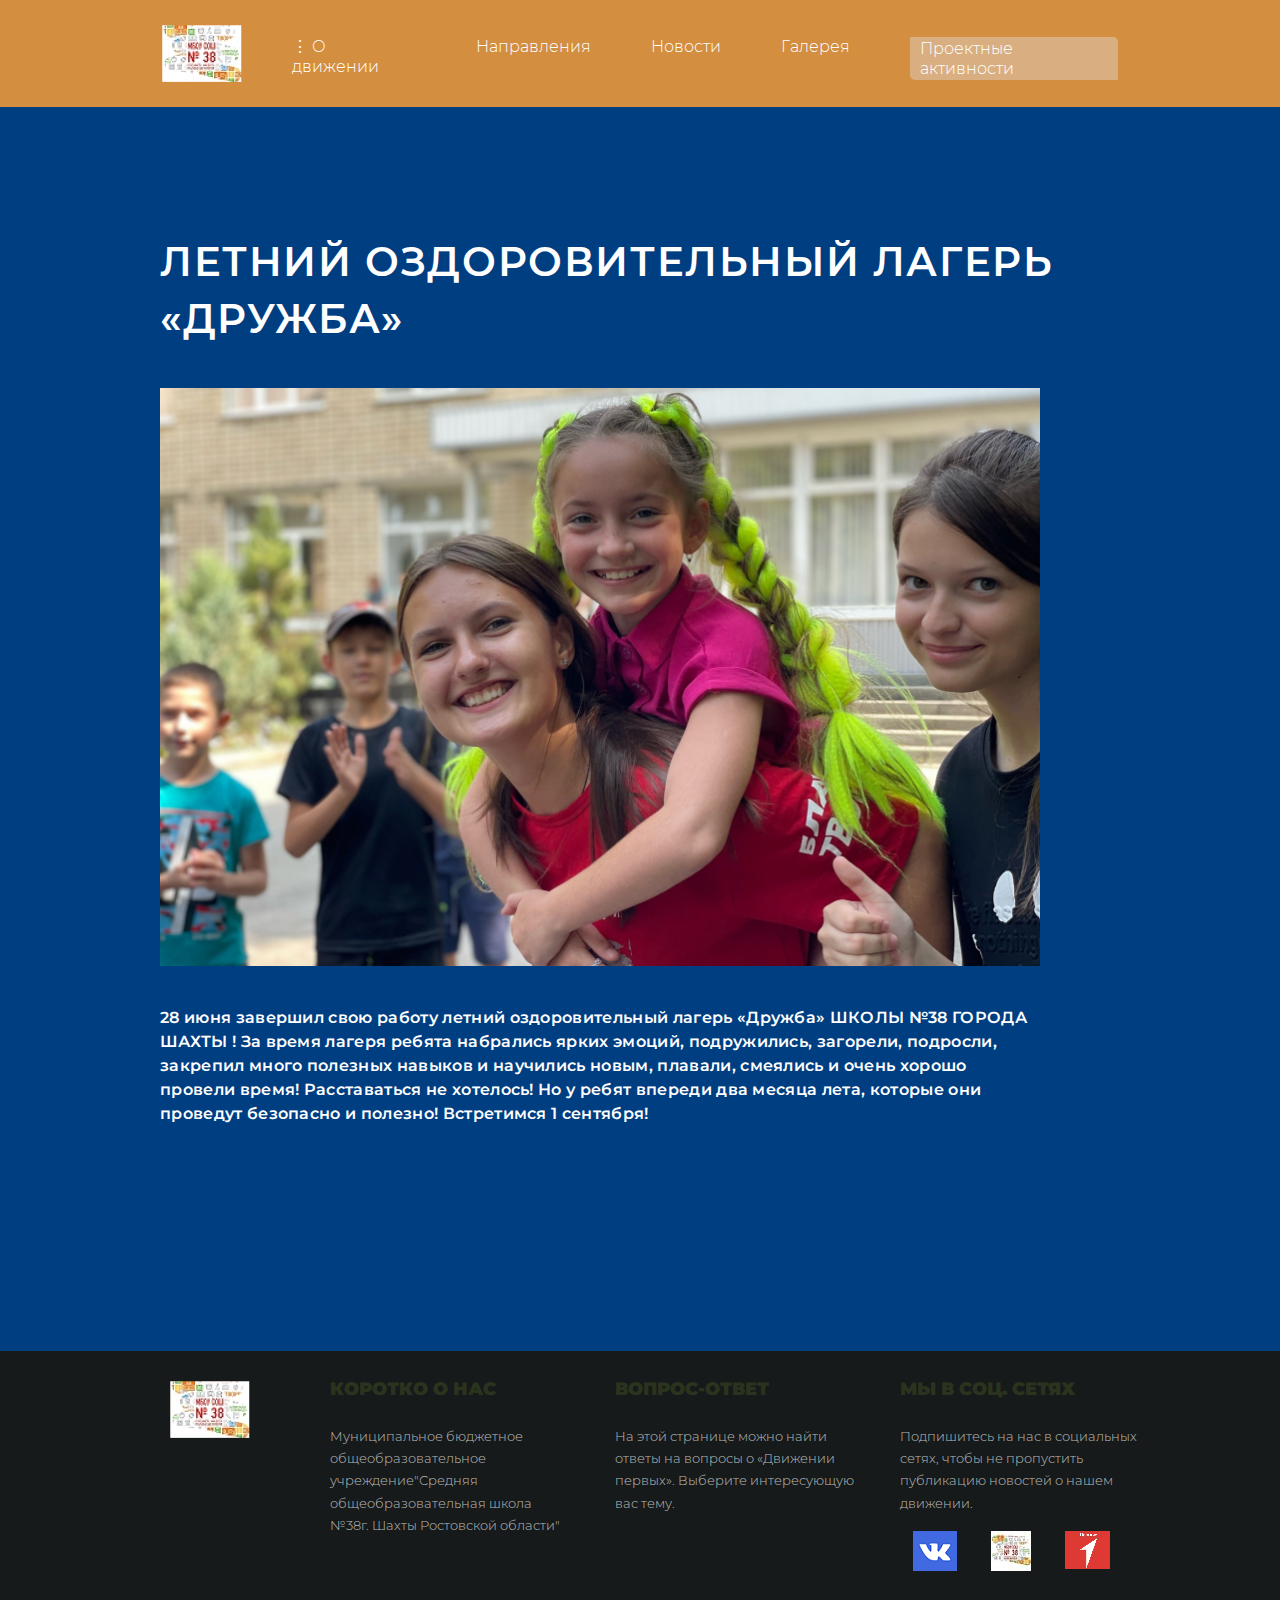
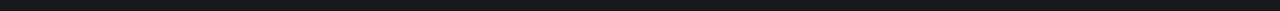
<file: RDDM/pages/projects-active.html>
<!DOCTYPE html>
<html lang="ru">
<head>
	<meta charset="UTF-8">
	<meta name="viewport" content="width=device-width, initial-scale=1.0">
	<title>Школа 38 в движении первых</title>
	<link rel="stylesheet" href="../style.css">

	<link rel="preconnect" href="https://fonts.googleapis.com">
<link rel="preconnect" href="https://fonts.gstatic.com" crossorigin>
<link href="https://fonts.googleapis.com/css2?family=Montserrat:ital,wght@0,100;0,200;0,300;0,400;0,500;0,600;0,700;0,800;0,900;1,100;1,200;1,300;1,400;1,500;1,600;1,700;1,800;1,900&display=swap" rel="stylesheet">

<link rel="apple-touch-icon" sizes="180x180" href="../favicon/apple-touch-icon.png">
<link rel="icon" type="image/png" sizes="32x32" href="../favicon/favicon-32x32.png">
<link rel="icon" type="image/png" sizes="16x16" href="../favicon/favicon-16x16.png">
<link rel="manifest" href="../favicon/site.webmanifest">
<link rel="mask-icon" href="../favicon/safari-pinned-tab.svg" color="#5584c6">
<meta name="msapplication-TileColor" content="#5584c6">
<meta name="theme-color" content="#5584c6">

</head>
<body>
	<div class="wrapper">
		<!-- HEADER BLOCK -->
		<header class="header">
			<div class="container">
				<div class="header__content">
					<div class="logo">
						<a href="../index.html"><img src="../img/logo/Logo38.png" alt="logo_school38"></a>
					</div>
					<nav class="header__nav">
						<ul class="menu">
							<li class="menu__item"><a class="menu__link" href="../index.html">&#8942; О движении</a>
								<ul class="subMenu">
									<li class="menu__item-subMenu"><a class="menu__link-sub" href="../documents.html">Документы</a></li>
									<li class="menu__item-subMenu"><a class="menu__link-sub" href="../contacts.html">Контакты</a></li>
									<li class="menu__item-subMenu"><a class="menu__link-sub" href="../answerQuestion.html">Вопрос-ответ</a></li>
									<li class="menu__item-subMenu"><a class="menu__link-sub" href="../сhronology.html">Хронология</a></li>
									<li class="menu__item-subMenu"><a class="menu__link-sub" href="../mission.html">Миссия и ценности</a></li>
								</ul>
							</li>
							<li class="menu__item"><a class="menu__link" href="./direction-page.html">Направления</a></li>
							<li class="menu__item"><a class="menu__link" href="./news-page.html">Новости</a></li>
							<li class="menu__item menu__item-galary"><a class="menu__link" href="./galary.html">Галерея</a></li>
							<li class="menu__item"><a class="menu__link menu__link-active-projects" href="#">Проектные активности</a></li>
						</ul>
					</nav>
					<div class="menu__btn">
						<img src="../img/menu-burger-new.png" alt="burger menu">
					</div>
				</div>
			</div>
		</header>
		<!-- END HEADER BLOCK -->
		<main class="main">
			<!-- Block Projects Active -->
			<section class="projects-active">
				<div class="container">
					<div class="projects-active-content">
						<div class="projects-active__item">
							<h1 id = "active1" class="projects-active__item-title">Летний оздоровительный лагерь «Дружба»</h1>
							<div class="projects-active__item-img">
								<img src="../img/projects-active/1.png" alt="">
							</div>
							<div class="projects-active__description">
								28 июня завершил свою работу летний оздоровительный лагерь «Дружба» ШКОЛЫ №38 ГОРОДА ШАХТЫ ! За время лагеря ребята набрались ярких эмоций, подружились, загорели, подросли, закрепил много полезных навыков и научились новым, плавали, смеялись и очень хорошо провели время! Расставаться не хотелось! Но у ребят впереди два месяца лета, которые они проведут безопасно и полезно! Встретимся 1 сентября!
							</div>
							<div class="description__projects-active">
							</div>
						</div>
					</div>
				</div>
			</section>
			<!-- END Block Projects Active -->
		</main>
		<!-- block footer -->
		<footer class="footer">
			<div class="container">
				<div class="footer__content">
					<div class="footer-logo">
						<img src="../img/logo/Logo38.png" alt="logo_school38">
					</div>
					<nav class="footer__nav">
						<ul class="footer-info">
							<li class="footer-info__item">
								<h3 class="footer-title">Коротко о нас</h3>
								<div class="footer__description footer__description-first">Муниципальное бюджетное общеобразовательное учреждение"Средняя общеобразовательная школа №38г. Шахты Ростовской области"</div>
							</li>
							<li class="footer-info__item">
								<h3 class="footer-title"><a class="footer-title-link" href="../answerQuestion.html">Вопрос-ответ</a></h3>
								<div class="footer__description">На этой странице можно найти ответы на вопросы о «Движении первых». Выберите интересующую вас тему.</div>
							</li>
							<li class="footer-info__item">
								<h3 class="footer-title footer-title-third">Мы в соц. сетях
								</h3>
								<div class="footer__description">Подпишитесь на нас в социальных сетях, чтобы не пропустить публикацию новостей о нашем движении.</div>
							</li>
						</ul>
					</nav>
					<div class="footer__icon">
						<a class = "footer-link-vk" href="https://vk.com/school38info"><img src="../img/footer/footer new vk.png" alt=""></a>
						<a class= "footer-link-site_school" href="http://school38.info/"><img src="../img/footer/link-schoolnew.png" alt=""></a>
						<a class = "footer-link-rddm" href="https://будьвдвижении.рф/"><img src="../img/footer/rddm new.png" alt=""></a>
					</div>
				</div>
			</div>
		</footer>
		<!-- END block footer -->



	<script src="../js/index.js"></script>
</body>
</html>
</file>
<file: RDDM/style.css>
/* подключение шрифта монтсеррат */


@font-face {
	font-family: 'Montserrat';
	
	src: url('fonts/Montserrat-Regular.ttf') format('truetype');
	
	font-weight: normal;
	
	font-style: normal;
	
	}
	
	
	@font-face {
	
	font-family: 'Montserrat';
	
	src: url('fonts/Montserrat-Bold.ttf') format('truetype');
	
	font-weight: bold;
	
	font-style: normal;
	}
	
	
	@font-face {
	
	font-family: 'Montserrat';
	
	src: url('fonts/Montserrat-Italic.ttf') format('truetype');
	
	font-weight: normal;
	
	font-style: italic;
	}
	
	
	@font-face {
	
	font-family: 'Montserrat';

	src: url('fonts/Montserrat-BoldItalic.ttf') format('truetype');
	
	font-weight: bold;	
	
	font-style: italic;
	}

	@font-face {
		font-family: 'Montserrat';
		
		src: url('fonts/Montserrat-ExtraBold.ttf') format('truetype');
		
		font-weight: 800;
		
		font-style: italic;
		
		}
	
		@font-face {
			font-family: 'Montserrat';
			
			src: url('fonts/Montserrat-ExtraBold.ttf') format('truetype');
			
			font-weight: normal;
			
			font-style: normal;
			
			}
				
		
	@font-face {
			font-family: 'Montserrat';
			
			src: url('fonts/Montserrat-ExtraBoldItalic.ttf') format('truetype');
			
			font-weight: bold;
			
			font-style: italic;
			
			}	
	@font-face {
		
		font-family: 'Montserrat';
		
		src: url('fonts/Montserrat-SemiBold.ttf') format('truetype');
		
		font-weight: bold;
		
		font-style: normal;
		}
		
		
	@font-face {
		
		font-family: 'Montserrat';
		
		src: url('fonts/Montserrat-SemiBoldItalic.ttf') format('truetype');
		
		font-weight: bold;
		
		font-style: italic;
		}
		
		
	@font-face {
		
		font-family: 'Montserrat';
	
		src: url('fonts/Montserrat-Medium.ttf') format('truetype');
		
		font-weight: normal;	
		
		font-style: normal;
		}
	@font-face {
		
			font-family: 'Montserrat';
		
			src: url('fonts/Montserrat-MediumItalic.ttf') format('truetype');
			
			font-weight: normal;	
			
			font-style: italic;
			}

	@font-face {

		font-family: 'Montserrat';
	
		src: url('fonts/Montserrat-Thin.ttf') format('truetype');
		
		font-weight: normal;	
		
		font-style: normal;
				}
	@font-face {
				
		font-family: 'Montserrat';
	
		src: url('fonts/Montserrat-ThinItalic.ttf') format('truetype');
		
		font-weight: normal;	
		
		font-style: italic;
					}
	@font-face {

		font-family: 'Montserrat';
	
		src: url('fonts/Montserrat-LightItalic.ttf') format('truetype');
		
		font-weight: lighter;	
		
		font-style: italic;
		}
	@font-face {
		
			font-family: 'Montserrat';
		
			src: url('fonts/Montserrat-Light.ttf') format('truetype');
			
			font-weight:lighter;	
			
			font-style:normal;
			}

/* Базовые стили для сайта */
	
*{
	padding: 0;
	margin: 0;
	border: 0;
}

*,*:before, *:after {
	-moz-box-sizing: border-box;
	-webkit-box-sizing: border-box;
	box-sizing: border-box;
}
:focus, :active{outline: none;}
a:focus, a:active{outline: none;}

nav,footer,header,aside{display: block;}

html, body {
	height: 100%;
	width: 100%;
	font-size: 100%;
	font-size: 14px;
	line-height: 1;
	-ms-text-size-adjust: 100%;
	-moz-text-size-adjust: 100%;
	-webkit-text-size-adjust: 100%;
}

input,button,textarea{font-family: inherit;}

input::-ms-clear{display: none;}
button{cursor: pointer;}
button::-moz-focus-inner {padding: 0; border: 0;}
a, a:visited{text-decoration: none;}
a:hover{text-decoration: none;}
ul li {list-style: none;}
img {vertical-align: top;}

h1,h2,h3,h4,h5,h6{font-size: inherit; font-weight: 400;}

/* ................................................... */

html {
	height: 100%;
}

body {
	font-weight: 400;
	font-size: 16px;
	line-height: 120%;
	background-color: #003E82;
	height: 100%;
	font-family: 'Montserrat', sans-serif
}

.wrapper {
	min-height: 100%;
	display: flex;
	flex-direction: column;
}

.main {
	flex-grow: 1;
}

/* Header.................................................. */

.header {
	background: #E0943BF0;
	padding: 25px 0px;
	margin-bottom: 50px;
	width: 100%;
	font-family: 'Montserrat', sans-serif;
}

.header__fixed {
	position: sticky;
	background: #E0943BF0;
	width: 100%;
	height: auto;
	top: 0;
	left: 0;
	animation-name: headerFixed;
	animation-duration: 0.5s;
	transition-duration: 0.5s;
	transition-timing-function: linear;
}

@keyframes headerFixed {
	0% {
		opacity: 0;
		top: -100px;
	} 
	100% {
		opacity: 1;
		top: 0;
	} 
}



.container {
	max-width: 1200px;
	margin: 0px auto;
	height: 100%;
}
.header__content {
	display: flex;
	align-items: center;
	padding: 0px 2px;
}
.logo {
	width: 60px;
}

.header__nav {
	margin-left: 40px;
	/* margin-left: auto; */
}
.menu {
	display: flex;
	justify-content:space-between;
	max-width: 900px;
}

.menu__link {
	color: #FFFFFF;
	display: block;
	transition: all 0.5s;
}

.menu__link:hover {
	background-color: rgb(18, 110, 249);
}


.menu__link-active {
	border-radius: 0px 5px;
	background: rgba(226, 221, 221, 0.42);
	padding: 3px 10px;
}


.menu__item {
	margin: 0px 30px;
	position: relative;
}
.menu__item:last-child {
	margin-right: 0px;
}

.menu__item:not(:first-child) {
	margin-top: 10px;
}

.menu__item:hover .subMenu{
	display: block;
}

	.subMenu {
		padding-top: 7px;
		border-radius: 22px;
		position: absolute;
		left: -3%;
		top: 100%;
		display: none;
		width: 160px;
		background-color:  #df943df0;
		box-shadow: 1px -1px 3px 0px rgb(143, 143, 143);
	}

		.menu__item-subMenu {
			padding: 10px;
			cursor: pointer;
		}

		.menu__item-subMenu:hover {
			background-color: rgb(18, 110, 249);
		}

		.menu__link-sub {
			color: white;
		}

		.menu__btn {
			width: 55px;
			height: 50px;
			display: none;
			margin-left: 20px;
		}
		
		.menu__btn img {
			width: 100%;	
		}


/* end/Header.................................................. */


/* Block Move.................................................. */


.move {
	margin-top: 30px;
	padding-bottom: 290px;
}

.move-title-1 {
font-family: 'Montserrat', sans-serif;
font-size: 76px;
font-style: italic;
font-weight: 800;
line-height: 142.5%; /* 108.3px */
letter-spacing: 3.04px;
text-transform: uppercase;
color: #FDFDFD;
width: 566px;
-webkit-text-stroke-color: rgb(255, 255, 255);
-webkit-text-fill-color:  #003E82;
-webkit-text-stroke-width: 5px;
}

.move-title-2 {
font-family: 'Montserrat', sans-serif;
font-size: 73px;
font-style:normal;
font-weight: 800;
line-height: 142.5%;
letter-spacing: 3.04px;
text-transform: uppercase;
color: #FDFDFD;
width: 596px;
height: 350px;
}

.move__content {
	display: flex;
}

.move__item {

}

.move__first-photo {
	margin-right: 40px;
}

.move__first-photo img {
	border-radius: 56px;
	height: auto;
	max-width: 540px;
	width: 100%;
}

.move__second-photo {
	margin-top: 95px;
}

.move__second-photo img {
	border-radius: 70px;
	height: auto;
	max-width: 580px;
	width: 100%;
}

/* END Block Move.................................................. */

/* Block news.................................................. */

.news {
	padding-bottom: 250px;
}
.container {
}
.title-news {
font-family:  'Montserrat', sans-serif;
font-size: 29px;
font-style: normal;
font-weight: 800;
line-height: normal;
text-align: center;
color: #FDFDFD;
padding-bottom: 45px;
margin-right: 7px;
}
.news__content {
	display: flex;
	justify-content:center;
}
.news__items {
	flex: 0 1 33.333%;
	border: 2px solid white;
	border-radius: 7px;
	padding: 6px 7px 8px 8px;
	margin-right: 15px;
}

.news__items:last-child {
	margin-right: 0px;
}

.items-news {
}
.news__img {
	margin-bottom: 21px;
}

.news__img img {
	height: 245px;
	max-width: 370px;
	width: 100%;
}
.news-sub-title {
font-family:  'Montserrat', sans-serif;
font-size: 18px;
font-style: normal;
font-weight: 800;
line-height: 125%; /* 22.5px */
text-transform: uppercase;
color: #FDFDFD;
margin-bottom: 18px;
}

.news-sub-title-first {
	margin-bottom: 18px;
}

.news__description {
font-size: 14px;
font-style: normal;
font-weight: 500;
line-height: 170%; /* 23.8px */
font-family:  'Montserrat', sans-serif;
margin-bottom: 8px;
color: #FDFDFD;
}

.description-news {
	width: 305px;
}

.news__more {
	margin-bottom: 8px;
}
.news__more-link {
font-size: 15px;
font-style: normal;
font-weight: 800;
line-height: 170%; /* 25.5px */
text-decoration-line: underline;
font-family:  'Montserrat', sans-serif;
color: #FDFDFD;
}

/* END Block news.................................................. */


/* Block project.................................................. */

.projects {
	padding-bottom: 200px;
	min-height: 100%;
}
.container {
}
.title-projects {
font-family:  'Montserrat', sans-serif;
font-size: 29px;
font-style: normal;
font-weight: 800;
line-height: normal;
text-align: center;
color: #FDFDFD;
padding-bottom: 45px;
margin-right: -5px;
}
.projects__content {
	display: flex;
	justify-content:center;
}
.projects__items {
	flex: 0 1 33.333%;
	border: 2px solid white;
	border-radius: 7px;
	padding: 6px 7px 8px 8px;
	margin-right: 15px;
}

.projects__items:last-child {
	margin-right: 0px;
}

.items-projects {
}
.projects__img {
	margin-bottom: 21px;
}

.projects__img img {
	height: 245px;
	max-width: 370px;
	width: 100%;
}
.projects-sub-title {
font-family:  'Montserrat', sans-serif;
font-size: 18px;
font-style: normal;
font-weight: 800;
line-height: 125%; /* 22.5px */
text-transform: uppercase;
color: #FDFDFD;
margin-bottom: 18px;
}

.projects-sub-title-first {
	margin-bottom: 18px;
}

.projects__description {
font-size: 14px;
font-style: normal;
font-weight: 500;
line-height: 170%; /* 23.8px */
font-family:  'Montserrat', sans-serif;
margin-bottom: 8px;
color: #FDFDFD;
}

.description-projects {
	width: 305px;
}

.projects__more {
	margin-bottom: 8px;
}
.projects__more-link {
font-size: 15px;
font-style: normal;
font-weight: 800;
line-height: 170%; /* 25.5px */
text-decoration-line: underline;
font-family:  'Montserrat', sans-serif;
color: #FDFDFD;
}

/* END Block projects.................................................. */

/* galary block */

.galary {
	margin-top: -70px;
	padding-bottom: 80px;
}
.galary-title {
color: #FFF;
text-align: center;
text-shadow: 0px 4px 4px 0px rgba(0, 0, 0, 0.25), 0px 4px 4px 0px rgba(0, 0, 0, 0.25);
font-family:  'Montserrat', sans-serif;
font-size: 72px;
font-style: normal;
font-weight: 700;
line-height: 142.5%; /* 102.6px */
letter-spacing: 2.88px;
text-transform: uppercase;
margin-bottom: 40px;
}
.galary-description {
color: #FFF;
text-align: center;
font-family:  'Montserrat', sans-serif;
font-size: 48px;
font-style: normal;
font-weight: 400;
line-height: 170%; /* 81.6px */
margin: 0px 0px 0px 0px;
}

.description-galary {
	/* max-width: 800px; */
	height: 230px;
}


.galary__img {
	text-align: center;
	margin-bottom: 60px;
	padding: 0px 5px 0px 5px;
}
.galary__img img {
	width: 100%;
	max-width: 750px;
	height: auto;
}

.menu__link-active-galary {
	border-radius: 0px 5px;
	background: rgba(226, 221, 221, 0.42);
	padding: 2px 10px;
}

.menu__item:first-child {
	margin-top: 10px;
}

/* End galary block */


/* Block Project active */

.menu__link-active-projects {
	border-radius: 0px 5px;
	background: rgba(226, 221, 221, 0.42);
	padding: 2px 10px;
}

.projects-active__item-title {
color: #FFF;
font-family:  'Montserrat', sans-serif;
font-size: 40px;
font-style: normal;
font-weight: 700;
line-height: 142.5%; /* 57px */
letter-spacing: 1.6px;
text-transform: uppercase;
max-width: 920px;
margin-bottom: 40px;
}

.projects-active {
	margin-top: -30px;
	padding-bottom: 120px;
}
.projects-active-content {
	display: flex;
	flex-direction: column;
	justify-content: center;
	/* margin-left: 120px; */
}
.projects-active__item {
	align-items: center;
	padding-bottom: 90px;
}

.projects-active__item-img {
	margin-bottom: 40px;
}

.projects-active__item-img img {
width: 100%;
max-width: 880px;
height: auto;
}

.projects-active__description {
color: #FFF;
font-family:  'Montserrat', sans-serif;
font-size: 16px;
font-style: normal;
font-weight: 600;
line-height: 150%; /* 24px */
/* font-variant: small-caps; */
letter-spacing: 0.32px;
padding-bottom: 15px;
max-width: 875px;
}
.description__projects-active {
	color: #FFF;
font-family:  'Montserrat', sans-serif;
font-size: 16px;
font-style: normal;
font-weight: 600;
line-height: 150%; 
/* font-variant: small-caps; */
letter-spacing: 0.32px;
max-width: 845px;
word-wrap: break-word;
}

/* END Block Project active */

/* Block News-page */

.menu__link-active-news {
	border-radius: 0px 5px;
	background: rgba(226, 221, 221, 0.42);
	padding: 2px 10px;
}

.news-page {
	margin-top: -30px;
	padding-bottom: 120px;
}

.news-page-content {
	display: flex;
	flex-direction: column;
	justify-content: center;
	/* margin-left: 120px; */
}
.news-page__item {
	align-items: center;
	padding-bottom: 90px;
}
.news-page__item-title {
	color: #FFF;
font-family:  'Montserrat', sans-serif;
font-size: 40px;
font-style: normal;
font-weight: 700;
line-height: 142.5%; /* 57px */
letter-spacing: 1.6px;
text-transform: uppercase;
max-width: 920px;
margin-bottom: 40px;
}

.news-page__item-title-center {
	text-align: center;
}

.news-page__item-img {
	margin-bottom: 40px;
}

.news-page__item-img img {
	width: 100%;
	max-width: 880px;
	height: auto;
	}

.news-page__description {
	color: #FFF;
font-family:  'Montserrat', sans-serif;
font-size: 16px;
font-style: normal;
font-weight: 600;
line-height: 150%; /* 24px */
/* font-variant: small-caps; */
letter-spacing: 0.32px;
padding-bottom: 15px;
max-width: 875px;
}
.description__news-page {
	color: #FFF;
	font-family:  'Montserrat', sans-serif;
	font-size: 16px;
	font-style: normal;
	font-weight: 600;
	line-height: 150%; 
	/* font-variant: small-caps; */
	letter-spacing: 0.32px;
	max-width: 845px;
	word-wrap: break-word;
}


/* END Block News-page */


/* END Block chronology */

.menu__link-active-chronology {
	border-radius: 0px 5px;
	background: rgba(226, 221, 221, 0.42);
	padding: 2px 10px;
}

.сhronology {
	margin-top: -30px;
	padding-bottom: 120px;
}

.сhronology-content {
	display: flex;
	flex-direction: column;
	justify-content: center;
	/* margin-left: 120px; */
}
.сhronology__item {
	align-items: center;
	padding-bottom: 90px;
}
.сhronology__item-title {
	color: #FFF;
font-family:  'Montserrat', sans-serif;
font-size: 40px;
font-style: normal;
font-weight: 700;
line-height: 142.5%; /* 57px */
letter-spacing: 1.6px;
text-transform: uppercase;
max-width: 920px;
margin-bottom: 40px;
text-align: center;
}

.news-page__item-img {
	margin-bottom: 40px;
}


.news-page__item-img img {
	width: 100%;
	max-width: 880px;
	height: auto;
		}

.сhronology__description {
	color: #FFF;
	font-family:  'Montserrat', sans-serif;
	font-size: 16px;
	font-style: normal;
	font-weight: 600;
	line-height: 150%; /* 24px */
	/* font-variant: small-caps; */
	letter-spacing: 0.32px;
	padding-bottom: 15px;
	max-width: 875px;
}
.description__сhronology {
	color: #FFF;
	font-family:  'Montserrat', sans-serif;
	font-size: 16px;
	font-style: normal;
	font-weight: 600;
	line-height: 150%; 
	/* font-variant: small-caps; */
	letter-spacing: 0.32px;
	max-width: 845px;
	word-wrap: break-word;
}

/* END Block chronology */

/* Block direction-page */

.menu__link-active-direction {
	border-radius: 0px 5px;
	background: rgba(226, 221, 221, 0.42);
	padding: 2px 10px;
}

.direction-page {
	margin-top: -30px;
	padding-bottom: 120px;
}

.direction-page-content {
	display: flex;
	flex-direction: column;
	justify-content: center;
	/* margin-left: 120px; */
}
.direction-page__item {
	align-items: center;
	padding-bottom: 90px;
}
.direction-page__item-main-title {
color: #FFF;
text-align: center;
text-shadow: 0px 4px 4px 0px rgba(0, 0, 0, 0.25), 0px 4px 4px 0px rgba(0, 0, 0, 0.25);
font-family:  'Montserrat', sans-serif;
font-size: 70px;
font-style: italic;
font-weight: 900;
line-height: 150%; /* 105px */
letter-spacing: 2.8px;
text-transform: uppercase;
margin-bottom: 110px;
max-width: 1030px;
}
.direction-page__item-title {
	color: #FFF;
	font-family:  'Montserrat', sans-serif;
	font-size: 40px;
	font-style: normal;
	font-weight: 700;
	line-height: 142.5%; /* 57px */
	letter-spacing: 1.6px;
	text-transform: uppercase;
	max-width: 920px;
	margin-bottom: 40px;
	/* text-align: center; */
}
.direction-page__item-img {
	margin-bottom: 40px;
}

.direction-page__item-img img {
	width: 100%;
	max-width: 880px;
	height: auto;
		}
.direction-page__description {
	color: #FFF;
	font-family:  'Montserrat', sans-serif;
	font-size: 16px;
	font-style: normal;
	font-weight: 600;
	line-height: 150%; /* 24px */
	/* font-variant: small-caps; */
	letter-spacing: 0.32px;
	padding-bottom: 15px;
	max-width: 875px;
}
.description__direction-page {
}

/* END Block direction-page */

/* Block mission */

.menu__link-active-mission {
	border-radius: 0px 5px;
	background: rgba(226, 221, 221, 0.42);
	padding: 2px 2px;
}

.mission {
	margin-top: -30px;
	padding-bottom: 120px;
}

.mission-content {
	display: flex;
	flex-direction: column;
	justify-content: center;
	/* margin-left: 120px; */
}
.mission__item {
	align-items: center;
	padding-bottom: 45px;
}
.mission__item-title {
	color: #FFF;
font-family:  'Montserrat', sans-serif;
font-size: 40px;
font-style: normal;
font-weight: 700;
line-height: 142.5%; /* 57px */
letter-spacing: 1.6px;
text-transform: uppercase;
max-width: 920px;
margin-bottom: 40px;
text-align: center;
}

.mission__item-sub-title {
	color: #FFF;
	font-family:  'Montserrat', sans-serif;
	font-size: 24px;
	font-style: normal;
	font-weight: 700;
	line-height: 142.5%; /* 57px */
	letter-spacing: 1.6px;
	text-transform: uppercase;
	max-width: 920px;
	margin-bottom: 25px;
}

.mission__item-img {
	margin-bottom: 20px;
}


.mission__item-img img {
	width: 100%;
	max-width: 880px;
	height: auto;
		}

.mission__description {
	color: #FFF;
	font-family:  'Montserrat', sans-serif;
	font-size: 16px;
	font-style: normal;
	font-weight: 600;
	line-height: 150%; /* 24px */
	/* font-variant: small-caps; */
	letter-spacing: 0.32px;
	padding-bottom: 15px;
	max-width: 875px;
}

/* END Block mission */

/* Block contacts */

.contacts {
	margin-top: -50px;
	padding-bottom: 130px;
}

.menu__link-active-contacts {
	border-radius: 0px 5px;
	background: rgba(226, 221, 221, 0.42);
	padding: 2px 2px;
}

.contacts-content {
}
.contacts__item {
}
.contacts__item-title {
	color: #FFF;
	text-align: center;
	font-family:  'Montserrat', sans-serif;
	font-size: 32px;
	font-style: normal;
	font-weight: 700;
	line-height: 142.5%; /* 57px */
	letter-spacing: 1.6px;
	text-transform: uppercase;
	padding-bottom: 95px;
}
.contacts__item-sub-title {
	color: #FFF;
	/* text-align: center; */
	font-family:  'Montserrat', sans-serif;
	font-size: 22px;
	font-style: normal;
	font-weight: 700;
	line-height: 142.5%; /* 57px */
	letter-spacing: 1.6px;
	text-transform: uppercase;
	padding-bottom: 45px;
}
.contacts__description {
	color: #FFF;
	/* text-align: center; */
	font-family:  'Montserrat', sans-serif;
	font-size: 16px;
	font-style: normal;
	font-weight: 700;
	line-height: 172.5%; /* 57px */
	letter-spacing: 1.6px;
	text-transform: uppercase;
	padding-bottom: 25px;
}
.contacts__adress {
	padding-bottom: 25px;
	max-width: 450px;
}
.contacts__mail {
	padding-bottom: 25px;
	max-width: 450px;
}
.contacts__site {
	padding-bottom: 25px;
	max-width: 450px;
}

.contacts__site-link {
	color: #FFF;
	padding-bottom: 15px;
	font-family:  'Montserrat', sans-serif;
	font-size: 16px;
	font-style: normal;
	font-weight: 700;
	line-height: 142.5%; /* 57px */
	letter-spacing: 1.6px;
	text-transform: uppercase;
}

.contacts__site-link:visited {
	color: #FFF;
}

.contacts__mode-work {
	max-width: 370px;
	padding-bottom: 25px;
}

/* END Block contacts */

/* Block answer */

.answer {
	margin-top: -60px;
	padding-bottom: 100px;
}

.menu__link-active-answer {
	border-radius: 0px 5px;
	background: rgba(226, 221, 221, 0.42);
	padding: 2px 0px;
}

.answer-content {
}
.answer__item {
}
.answer__item-title {
color: #FDFDFD;
text-align: center;
text-shadow: 0px 4px 4px 0px rgba(0, 0, 0, 0.25), 0px 4px 4px 0px rgba(0, 0, 0, 0.25);
font-family:  'Montserrat', sans-serif;
font-size: 48px;
font-style: normal;
font-weight: 700;
line-height: 142.5%; /* 68.4px */
letter-spacing: 1.92px;
text-transform: capitalize;
padding-bottom: 70px;
}
.answer__description {
	color: #FFF;
text-align: justify;
font-family:  'Montserrat', sans-serif;
font-size: 24px;
font-style: normal;
font-weight: 700;
line-height: 142.5%; /* 34.2px */
/* font-variant: small-caps; */
letter-spacing: 0.96px;
width: 880px;
padding-bottom: 120px;
/* margin-left: 10%; */
}

.answer__question {
	color: #FFF;
text-align: justify;
font-family:  'Montserrat', sans-serif;
font-size: 24px;
font-style: normal;
font-weight: 700;
line-height: 142.5%; /* 34.2px */
/* font-variant: small-caps; */
letter-spacing: 0.96px;
border-bottom: 2px solid orange;
padding-bottom: 20px;
margin-bottom: 10px;
outline-style: none;  /* удалить обводку при фокусе */
list-style-type: none;
cursor: pointer;
display: flex;
align-items: center;
}


.answer__detail[open] .answer__question::after {
	/* transform: rotate(45deg); */
	background-image: url(./img/answerQuestion/1.png);
	background-size: 60%;
	background-position: 30px;
	background-repeat: no-repeat;
	width: 60px;
	height: 5px;
	transition: all linear 0.4s;
}

.answer__question::after {
	content: '';
	display: inline-block;
	width: 100px;
	height: 35px;
	background-image: url(./img/answerQuestion/2.png);
	background-size: 25%;
	background-position:70px;
	background-repeat: no-repeat;
	margin-left: auto;
	transition: all linear 0.4s;
	/* transform: rotate(-90deg); */
}

.answer__detail{
	padding-bottom: 45px;
}




.answer__text {
	color: #FFFEFE;
text-align: justify;
font-family:  'Montserrat', sans-serif;
font-size: 16px;
font-style: normal;
font-weight: 400;
line-height: 142.5%; /* 22.8px
/* font-variant: small-caps;
letter-spacing: 0.64px; */
}

/*END  Block answer */

/* Block documents */

.menu__link-active-documents {
	border-radius: 0px 5px;
	background: rgba(226, 221, 221, 0.42);
	padding: 4px 4px;
}

.documents {
	margin-top: -60px;
	padding-bottom: 200px;
}

.documents-title {
color: #FFF;
text-align: center;
font-family:  'Montserrat', sans-serif;
font-size: 48px;
font-style: normal;
font-weight: 700;
line-height: 142.5%; /* 68.4px */
/* font-variant: small-caps; */
letter-spacing: 1.92px;
padding-bottom: 50px;
}
.documents-content {
	background-color: #C1C1C1;
	display: flex;
	flex-wrap: wrap;
	justify-content:center;
	align-items:center;
	padding-bottom: 80px;
	padding-left: 25px;
	max-width: 1080px;
	margin-left: 20px;
}
.documents__item {
	display: flex;
	flex: 0 1 33.333%;
	background-color: #FFFFFF;
	margin: 100px 25px 15px 25px;
	padding: 22px 25px 95px 22px;
}

.documents__img {
	padding: 22px 25px 0px 22px;
}

.documents__img img {

}

.documents__link:visited {
	color: #000;
}

.documents__description {
color: #000;
font-family:  'Montserrat', sans-serif;
font-size: 16px;
font-style: normal;
font-weight: 700;
line-height: 142.5%; /* 22.8px */
/* font-variant: small-caps; */
letter-spacing: 0.64px;
width: 230px;
padding-top: 22px;
}


/* END Block documents */


/*Block footer.................................................. */

.footer {
	background-color: #171A1A;
	padding-bottom: 40px;
	/* height: 250px; */
	/* position: absolute; */
	width: 100%;
	/* margin-top: -250px; */
}

.footer__content {
	display: flex;
	flex-direction: column;
	padding: 0px 10px;
}

.footer-logo {
	width: 60px;
	padding-top: 30px;
}

.footer__nav {
	margin-left: 160px;
	margin-top: -60px;
}
.footer-info {
	display: flex;
	justify-content:space-between;
	max-width: 900px;
}
.footer-info__item {
	flex: 0 1 33.333%;
	margin-right: 45px;
	margin-bottom: 15px;
}

.footer-info__item:last-child {
	margin-right: 0px;
}


.footer-title {
font-size: 18px;
font-style: normal;
font-weight: 900;
line-height: normal;
text-transform: uppercase;
color: rgba(68, 85, 34, 0.45);
margin-bottom: 25px;
}

.footer-title-link {
font-size: 18px;
font-style: normal;
font-weight: 900;
line-height: normal;
text-transform: uppercase;
color: rgba(68, 85, 34, 0.45);
margin-bottom: 25px;
}

.footer__description {
color: rgba(255, 255, 255, 0.70);
font-family:  'Montserrat', sans-serif;
font-size: 13px;
font-style: normal;
font-weight: 400;
line-height: 170%; /* 22.1px */
width: 240px;
}


.footer__icon {
	margin-left: auto;
	/* margin-right: 170px; */
	margin-top: -20px;
	position: sticky;
}
.footer-link-vk {
	margin-right: 30px;
}
.footer-link-rddm {
}
.footer-link-site_school {
	margin-right: 30px;
}

/*Block footer.................................................. */

/* media-запросы!.................... */

/* large 1301px - 1600px */
@media (max-width: 1600px) {
	.container {
		max-width: 1200px;
	}

	.menu__item {
		margin: 0px 30px;
		position: relative;
	}
}

/* large 1025px - 1300px */
@media (max-width: 1300px) {
	.container {
		max-width: 960px;
	}
	.menu__item {
		margin: 0px 30px;
		position: relative;
	}


}

/* Medium 769px - 1024px */
@media (max-width: 1024px) {
	.container {
		max-width: 720px;
	}

	.header {
		width: 100%;
	}

	.header__fixed {
	position: sticky;
	background: #E0943BF0;
	width: 100%;
	height: auto;
	top: 0;
	left: 0;
	animation-name: headerFixed;
	animation-duration: 0.9s;
	/* animation-delay: 0.1s; */

}

@keyframes headerFixed {
	0% {
		opacity: 0;
		top: -100px;
	} 
	
	100% {
		opacity: 1;
		top: 0;
	} 
}

	
	.header__content {
		position: relative;
		padding: 5px 5px;
	}
	.header__nav {
		display: none;
		position: absolute;
		right: 0%;
		top: 88.5px;
		background:  #ea902bf0;
		border: 1px solid #65635d;
		border-radius: 16px;
		padding: 17px;
		margin: 0px;
	}

	.header__nav.header__nav-active {
		display: block;
	}

	.menu__btn {
		display: block;
		margin-left: auto;
	}
	
	.menu {
		flex-direction: row;
		width: auto;
		/* text-align: center; */
	}
	.menu__item {
		margin-bottom: 10px;
	}
	.menu__item:last-of-type {
		margin-bottom: 0px;
	}

	.subMenu {

		padding-top: 7px;
		border-radius: 14px;
		position: absolute;

		top: 17%;
		right: -40%;
		display: none;
		max-width: 160px;
		background-color:  #ea902bf0;
		box-shadow: 1px -1px 3px 0px rgb(143, 143, 143);
		margin-left: -25px;
		margin-top: 40px;
		overflow-y: scroll;
		height: 80px;
	}

	.menu__item {
		margin: 0px 10px;
		position: relative;
	}

	.menu__item:active .subMenu{
		display: block;
	}

	/* Block Move................ */

	.move {
		margin-top: 5px;
		padding-bottom: 210px;
	}
	
	.move-title-1 {
	font-size: 68px;
	max-width: 566px;
	font-weight: 800;
	}
	
	.move-title-2 {
	font-size: 65px;
	max-width: 596px;
	height: 300px;
	}
	
	.move__content {
		display: flex;
	}
	
	.move__item {
	}
	
	.move__first-photo {
		margin-right: 35px;
	}
	
	.move__first-photo img {
		border-radius: 56px;
		height: auto;
		max-width: 540px;
		width: 100%;
	}
	
	.move__second-photo {
		margin-top: 70px;
	}
	
	.move__second-photo img {
		border-radius: 70px;
		height: auto;
		max-width: 580px;
		width: 100%;
	}

	/* Block news.................................................. */

.news {
	padding-bottom: 120px;
}
.container {
}
.title-news {
font-family:  'Montserrat', sans-serif;
font-size: 29px;
font-style: normal;
font-weight: 800;
line-height: normal;
text-align: center;
color: #FDFDFD;
padding-bottom: 45px;
margin-right: 7px;
}
.news__content {
	display: flex;
	justify-content:center;
	flex-wrap: wrap;
}
.news__items {
	flex: 0 1 50%;
	border: 2px solid white;
	border-radius: 7px;
	padding: 6px 4px 8px 5px;
	margin-right: 4px;
	margin-bottom: 58px;
}

.news__items:last-child {
	margin-right: 0px;
}

/* Block project */

.projects {
	padding-bottom: 150px;
}
.container {
}
.title-projects {
font-family:  'Montserrat', sans-serif;
font-size: 29px;
font-style: normal;
font-weight: 800;
line-height: normal;
text-align: center;
color: #FDFDFD;
padding-bottom: 45px;
margin-right: 7px;
}
.projects__content {
	display: flex;
	justify-content:center;
	flex-wrap: wrap;
}
.projects__items {
	flex: 0 1 50%;
	border: 2px solid white;
	border-radius: 7px;
	padding: 6px 4px 8px 5px;
	margin-right: 4px;
	margin-bottom: 60px;
}

.projects__items:last-child {
	margin-right: 0px;
}

/* galary block */


.galary-title {
font-size: 64px;
margin-bottom: 30px;
}
.galary-description {
color: #FFF;
text-align: center;
font-family:  'Montserrat', sans-serif;
font-size: 44px;
}

.description-galary {
	/* max-width: 800px; */
	height: 295px;
}

/* End galary block */


/* Block Project active */

.menu__link-active-projects {
	border-radius: 0px 5px;
	background: rgba(226, 221, 221, 0.42);
	padding: 2px 10px;
}

.projects-active__item-title {
color: #FFF;
font-family:  'Montserrat', sans-serif;
font-size: 36px;
max-width: 920px;
margin-bottom: 40px;
}

.projects-active {
	margin-top: -70px;
	padding-bottom: 120px;
}
.projects-active-content {
	display: flex;
	flex-direction: column;
	justify-content: center;
	/* margin-left: 120px; */
}
.projects-active__item {
	align-items: center;
	padding-bottom: 70px;
}

.projects-active__item-img {
	margin-bottom: 40px;
}

.projects-active__item-img img {
width: 100%;
max-width: 850px;
height: auto;
}

.projects-active__description {
letter-spacing: 0.32px;
padding-bottom: 15px;
max-width: 800px;
width: 100%;
}


.description__projects-active {
max-width: 790px;
word-wrap: break-word;
}

/* END Block Project active */

/* Block News page */

.menu__link-active-news {
	border-radius: 0px 5px;
	background: rgba(226, 221, 221, 0.42);
	padding: 2px 10px;
}

.news-page__item-title {
color: #FFF;
font-family:  'Montserrat', sans-serif;
font-size: 36px;
max-width: 920px;
margin-bottom: 40px;
}

.news-page {
	margin-top: -70px;
	padding-bottom: 120px;
}
.news-page-content {
	display: flex;
	flex-direction: column;
	justify-content: center;
	/* margin-left: 120px; */
}
.news-page__item {
	align-items: center;
	padding-bottom: 70px;
}

.news-page__item-img {
	margin-bottom: 40px;
}

.news-page__item-img img {
width: 100%;
max-width: 850px;
height: auto;
}

.news-page__description {
letter-spacing: 0.32px;
padding-bottom: 15px;
max-width: 800px;
width: 100%;
font-size: 16px;
}


.description__news-page {
max-width: 790px;
word-wrap: break-word;
}

/* END Block News page */

/* END Block chronology */

.menu__link-active-chronology {
	border-radius: 0px 5px;
	background: rgba(226, 221, 221, 0.42);
	padding: 2px 10px;
}

.сhronology {
	margin-top: -60px;
	padding-bottom: 120px;
}

.сhronology-content {
	display: flex;
	flex-direction: column;
	justify-content: center;
	/* margin-left: 120px; */
}
.сhronology__item {
	align-items: center;
	padding-bottom: 90px;
}
.сhronology__item-title {
	color: #FFF;
font-family:  'Montserrat', sans-serif;
font-size: 32px;
text-align: center;
}

.сhronology__item-img {
	margin-bottom: 40px;
}

.chronology__item-img img {
	width: 100%;
	max-width: 850px;
	height: auto;
	}

.сhronology__description {
	color: #FFF;
	font-family:  'Montserrat', sans-serif;
	font-size: 16px;
	font-style: normal;
	font-weight: 600;
	line-height: 150%; /* 24px */
	/* font-variant: small-caps; */
	letter-spacing: 0.32px;
	padding-bottom: 15px;
	max-width: 800px;
}
.description__сhronology {
	color: #FFF;
	font-family:  'Montserrat', sans-serif;
	font-size: 16px;
	font-style: normal;
	font-weight: 600;
	line-height: 150%; 
	/* font-variant: small-caps; */
	letter-spacing: 0.32px;
	max-width: 790px;
	word-wrap: break-word;
}

/* END Block chronology */

/* Block direction-page............................ */

.direction-page__item-main-title {
	color: #FFF;
	text-align: center;
	text-shadow: 0px 4px 4px 0px rgba(0, 0, 0, 0.25), 0px 4px 4px 0px rgba(0, 0, 0, 0.25);
	font-family:  'Montserrat', sans-serif;
	font-size: 52px;
	font-style: italic;
	font-weight: 900;
	line-height: 150%; /* 105px */
	letter-spacing: 2.8px;
	text-transform: uppercase;
	margin-bottom: 90px;
	max-width: 1030px;
	}
	.direction-page__item-title {
		color: #FFF;
		font-family:  'Montserrat', sans-serif;
		font-size: 32px;
		font-style: normal;
		font-weight: 700;
		line-height: 142.5%; /* 57px */
		letter-spacing: 1.6px;
		text-transform: uppercase;
		max-width: 920px;
		margin-bottom: 40px;
		/* text-align: center; */
	}

/* end block direction-page............................ */

/* Block mission */

.menu__link-active-mission {
	border-radius: 0px 5px;
	background: rgba(226, 221, 221, 0.42);
	padding: 2px 2px;
}

.mission {
	margin-top: -65px;
	padding-bottom: 120px;
}

.mission-content {
	display: flex;
	flex-direction: column;
	justify-content: center;
	/* margin-left: 120px; */
}
.mission__item {
	align-items: center;
	padding-bottom: 45px;
}
.mission__item-title {
	color: #FFF;
font-family:  'Montserrat', sans-serif;
font-size: 40px;
font-style: normal;
font-weight: 700;
line-height: 142.5%; /* 57px */
letter-spacing: 1.6px;
text-transform: uppercase;
max-width: 920px;
margin-bottom: 40px;
text-align: center;
}

.mission__item-sub-title {
	color: #FFF;
	font-family:  'Montserrat', sans-serif;
	font-size: 24px;
	font-style: normal;
	font-weight: 700;
	line-height: 142.5%; /* 57px */
	letter-spacing: 1.6px;
	text-transform: uppercase;
	max-width: 920px;
	margin-bottom: 25px;
}

.mission__item-img {
	margin-bottom: 20px;
}


.mission__item-img img {
	width: 100%;
	max-width: 880px;
	height: auto;
		}

.mission__description {
	color: #FFF;
	font-family:  'Montserrat', sans-serif;
	font-size: 16px;
	font-style: normal;
	font-weight: 600;
	line-height: 150%; /* 24px */
	/* font-variant: small-caps; */
	letter-spacing: 0.32px;
	padding-bottom: 15px;
	max-width: 875px;
}

/* END Block mission */


/* Block answer */

.answer {
	margin-top: -60px;
	padding-bottom: 100px;
}

.menu__link-active-answer {
	border-radius: 0px 5px;
	background: rgba(226, 221, 221, 0.42);
	padding: 2px 0px;
}

.answer-content {
}
.answer__item {
}
.answer__item-title {
color: #FDFDFD;
text-align: center;
text-shadow: 0px 4px 4px 0px rgba(0, 0, 0, 0.25), 0px 4px 4px 0px rgba(0, 0, 0, 0.25);
font-family:  'Montserrat', sans-serif;
font-size: 44px;
font-style: normal;
font-weight: 700;
line-height: 142.5%; /* 68.4px */
letter-spacing: 1.92px;
text-transform: capitalize;
padding-bottom: 70px;
}
.answer__description {
	color: #FFF;
text-align: justify;
font-family:  'Montserrat', sans-serif;
font-size: 20px;
font-style: normal;
font-weight: 700;
line-height: 142.5%; /* 34.2px */
/* font-variant: small-caps; */
letter-spacing: 0.96px;
max-width: 650px;
padding-bottom: 120px;
/* margin-left: 10%; */
}

.answer__question {
	color: #FFF;
text-align: justify;
font-family:  'Montserrat', sans-serif;
font-size: 24px;
font-style: normal;
font-weight: 700;
line-height: 142.5%; /* 34.2px */
/* font-variant: small-caps; */
letter-spacing: 0.96px;
border-bottom: 2px solid orange;
padding-bottom: 20px;
margin-bottom: 10px;
outline-style: none;  /* удалить обводку при фокусе */
list-style-type: none;
cursor: pointer;
display: flex;
align-items: center;
}


.answer__detail[open] .answer__question::after {
	/* transform: rotate(45deg); */
	background-image: url(./img/answerQuestion/1.png);
	background-size: 60%;
	background-position: 30px;
	background-repeat: no-repeat;
	width: 60px;
	height: 5px;
	transition: all linear 0.4s;
}

.answer__question::after {
	content: '';
	display: inline-block;
	width: 100px;
	height: 35px;
	background-image: url(./img/answerQuestion/2.png);
	background-size: 25%;
	background-position:70px;
	background-repeat: no-repeat;
	margin-left: auto;
	transition: all linear 0.4s;
	/* transform: rotate(-90deg); */
}

.answer__detail{
	padding-bottom: 45px;
}

.answer__text {
	color: #FFFEFE;
text-align: justify;
font-family:  'Montserrat', sans-serif;
font-size: 16px;
font-style: normal;
font-weight: 400;
line-height: 142.5%; /* 22.8px
/* font-variant: small-caps;
letter-spacing: 0.64px; */
}

/*END  Block answer */


/* Block documents */

.menu__link-active-documents {
	border-radius: 0px 5px;
	background: rgba(226, 221, 221, 0.42);
	padding: 4px 4px;
}

.documents {
	margin-top: -90px;
	padding-bottom: 200px;
}

.documents-title {
color: #FFF;
text-align: center;
font-family:  'Montserrat', sans-serif;
font-size: 48px;
font-style: normal;
font-weight: 700;
line-height: 142.5%; /* 68.4px */
/* font-variant: small-caps; */
letter-spacing: 1.92px;
padding-bottom: 50px;
}
.documents-content {
	background-color: #C1C1C1;
	display: flex;
	flex-wrap: wrap;
	justify-content:center;
	align-items:center;
	padding-bottom: 80px;
	padding-left: 25px;
	max-width: 980px;
	margin-left: 5px;
}
.documents__item {
	display: flex;
	flex: 0 1 33.333%;
	background-color: #FFFFFF;
	margin: 60px 25px 25px 25px;
	padding: 22px 25px 95px 22px;
}

.documents__item:last-child {
	display: flex;
	flex: 0 1 33.333%;
	background-color: #FFFFFF;
	margin: 60px 25px 0px 25px;
	padding: 22px 25px 95px 22px;
}

.documents__img {
	padding: 22px 25px 0px 22px;
}

.documents__img img {

}

.documents__description {
color: #000;
font-family:  'Montserrat', sans-serif;
font-size: 16px;
font-style: normal;
font-weight: 700;
line-height: 142.5%; /* 22.8px */
/* font-variant: small-caps; */
letter-spacing: 0.64px;
width: 230px;
padding-top: 22px;
}

/* END Block documents */

/* block footer............................. */

	.footer {
		background-color: #171A1A;
		padding-bottom: 40px;
		/* height: 250px; */
		/* position: absolute; */
		width: 100%;
		/* margin-top: -250px; */
	}
	
	.footer__content {
		display: flex;
		flex-direction: column;
		padding: 0px 10px;
	}
	
	.footer-logo {
		width: 50px;
		padding-top: 30px;
	}
	
	.footer__nav {
		margin-left: 100px;
		margin-top: -60px;
	}
	.footer-info {
		display: flex;
		justify-content:space-between;
		max-width: 900px;
	}
	.footer-info__item {
		flex: 0 1 33.333%;
		margin-right: 35px;
		margin-bottom: 15px;
	}
	
	.footer-info__item:last-child {
		margin-right: 0px;
	}
	
	
	.footer-title {
	font-size: 18px;
	font-style: normal;
	font-weight: 900;
	line-height: normal;
	text-transform: uppercase;
	color: rgba(68, 85, 34, 0.45);
	margin-bottom: 25px;
	}

	.footer__description {
		color: rgba(255, 255, 255, 0.70);
		font-family:  'Montserrat', sans-serif;
		font-size: 13px;
		font-style: normal;
		font-weight: 400;
		line-height: 170%; /* 22.1px */
		max-width: 170px;
		}

		.footer-title-link {
			font-size: 18px;
			font-style: normal;
			font-weight: 900;
			line-height: normal;
			text-transform: uppercase;
			color: rgba(68, 85, 34, 0.45);
			margin-bottom: 25px;
			}
	
	
	.footer__icon {
		margin-left: auto;
		/* margin-right: 170px; */
		margin-top: -20px;
		position: sticky;
	}
	.footer-link-vk {
		margin-right: 20px;
	}
	.footer-link-rddm {
	}
	.footer-link-site_school {
		margin-right: 20px;
	}
	
	/*Block footer.................................................. */
	
	

}

/* Small 577px - 768px */
@media (max-width: 768px) {
	.container {
		width: 100%;
		padding: 5px 5px;
	}

	.header {
		margin-bottom: 5px;
		width: 100%;
	}

	.header__content {
		position: relative;
		padding: 5px 0px;
	}

	.header__nav {
		top: 88.5px;
	}

	.menu {
		flex-direction: column;
		/* max-width: 120px; */
		text-align: center;
	}

	.menu__item {
		margin-bottom: 5px;
		position: relative;
	}

	.menu__item:not(:first-child) {
		margin-top: 1px;
	}

		.subMenu {
		border-radius: 18px;
		position: absolute;
		display: none;
		left: -77%;
		top: -291%;

		/* max-width: 120px; */
		background-color:  #ea902bf0;
		box-shadow: 1px -1px 3px 0px rgb(143, 143, 143);
		text-align: center;
	}

	.menu__item-subMenu {
		padding: 4px 4px;
		cursor: pointer;
	}

	.menu__link-active {
		border-radius: 0px 0px;
		background:none;
		padding: 0px 0px;
		background: #f2be82f0;
		
	}

	.menu__item:active .subMenu{
		display: block;
	}

		/* Block Move................ */

		.move {
			margin-top: 20px;
			padding-bottom: 170px;
		}
		
		.move-title-1 {
		font-size: 60px;
		max-width: 490px;
		font-weight: 900;
		}
		
		.move-title-2 {
		font-size: 56px;
		max-width: 480px;
		height: 270px;
		margin-bottom: 50px;
		}
		
		.move__content {
			display: flex;
		}
		
		.move__item {
		}
		
		.move__first-photo {
			margin-right: 25px;
		}
		
		.move__first-photo img {
			border-radius: 56px;
			height: auto;
			max-width: 540px;
			width: 100%;
		}
		
		.move__second-photo {
			margin-top: 50px;
		}
		
		.move__second-photo img {
			border-radius: 70px;
			height: auto;
			max-width: 580px;
			width: 100%;
		}
/* block news....................... */

		.news {
			padding-bottom: 120px;
		}

		/* block projects....................... */

		.projects {
			padding-bottom: 120px;
		}



		/* galary block */


.galary-title {
	font-size: 60px;
	margin-bottom: 25px;
	}
	.galary-description {
	color: #FFF;
	text-align: center;
	font-family:  'Montserrat', sans-serif;
	font-size: 40px;
	}
	
	.description-galary {
		/* max-width: 800px; */
		height: 255px;
	}
	

	/* End galary block */

	/* Block Project active */

.menu__link-active-projects {
	border-radius: 0px 5px;
	background: rgba(226, 221, 221, 0.42);
	padding: 2px 10px;
}

.projects-active__item-title {
color: #FFF;
font-family:  'Montserrat', sans-serif;
font-size: 28px;
max-width: 920px;
margin-bottom: 35px;
}

.news-page {
	margin-top: -50px;
	padding-bottom: 120px;
}

.projects-active__item {
	align-items: center;
	padding-bottom: 60px;
}

.projects-active__item-img {
	margin-bottom: 40px;
}

.projects-active__description {
color: #FFF;
font-family:  'Montserrat', sans-serif;
font-size: 14px;
letter-spacing: 0.32px;
padding-bottom: 15px;
max-width: 750px;
}
.description__projects-active {
	color: #FFF;
font-family:  'Montserrat', sans-serif;
font-size: 14px;
max-width: 740px;
word-wrap: break-word;
}

/* END Block Project active */


/* Block News page */

.menu__link-active-news {
	border-radius: 0px 5px;
	background: rgba(226, 221, 221, 0.42);
	padding: 2px 10px;
}

.news-page__item-title {
color: #FFF;
font-family:  'Montserrat', sans-serif;
font-size: 28px;
max-width: 920px;
margin-bottom: 35px;
}

.news-page {
	margin-top: -50px;
	padding-bottom: 120px;
}
.news-page-content {
	display: flex;
	flex-direction: column;
	justify-content: center;
	/* margin-left: 120px; */
}
.news-page__item {
	align-items: center;
	padding-bottom: 60px;
}

.news-page__item-img {
	margin-bottom: 40px;
}

.news-page__item-img img {
width: 100%;
max-width: 850px;
height: auto;
}

.news-page__description {
letter-spacing: 0.32px;
padding-bottom: 15px;
max-width: 750px;
width: 100%;
font-size: 14px;
}


.description__news-page {
max-width: 740px;
word-wrap: break-word;
}

/* END Block News page */

/* END Block chronology */

.menu__link-active-chronology {
	border-radius: 0px 5px;
	background: rgba(226, 221, 221, 0.42);
	padding: 2px 10px;
}

.сhronology {
	margin-top: -45px;
	padding-bottom: 120px;
}

.сhronology-content {
	display: flex;
	flex-direction: column;
	justify-content: center;
	/* margin-left: 120px; */
}
.сhronology__item {
	align-items: center;
	padding-bottom: 90px;
}
.сhronology__item-title {
	color: #FFF;
font-family:  'Montserrat', sans-serif;
font-size: 28px;
text-align: center;
margin-bottom: 35px;
}

.сhronology__item-img {
	margin-bottom: 40px;
}

.chronology__item-img img {
	width: 100%;
	max-width: 850px;
	height: auto;
	}

.сhronology__description {
	color: #FFF;
	font-family:  'Montserrat', sans-serif;
	font-size: 16px;
	font-style: normal;
	font-weight: 600;
	line-height: 150%; /* 24px */
	/* font-variant: small-caps; */
	letter-spacing: 0.32px;
	padding-bottom: 15px;
	max-width: 750px;
}
.description__сhronology {
	color: #FFF;
	font-family:  'Montserrat', sans-serif;
	font-size: 14px;
	max-width: 740px;
	word-wrap: break-word;
}

/* END Block chronology */

/* Block direction-page............................ */

.direction-page__item-main-title {
	color: #FFF;
	text-align: center;
	text-shadow: 0px 4px 4px 0px rgba(0, 0, 0, 0.25), 0px 4px 4px 0px rgba(0, 0, 0, 0.25);
	font-family:  'Montserrat', sans-serif;
	font-size: 44px;
	font-style: italic;
	font-weight: 900;
	line-height: 150%; /* 105px */
	letter-spacing: 2.8px;
	text-transform: uppercase;
	margin-bottom: 90px;
	max-width: 1030px;
	}
	.direction-page__item-title {
		color: #FFF;
		font-family:  'Montserrat', sans-serif;
		font-size: 28px;
		font-style: normal;
		font-weight: 700;
		line-height: 142.5%; /* 57px */
		letter-spacing: 1.6px;
		text-transform: uppercase;
		max-width: 920px;
		margin-bottom: 40px;
		/* text-align: center; */
	}

/* end block direction-page............................ */

/* Block contacts */

.contacts {
	margin-top: -50px;
	padding-bottom: 130px;
}

.contacts-content {
}
.contacts__item {
}
.contacts__item-title {
	color: #FFF;
	text-align: center;
	font-family:  'Montserrat', sans-serif;
	font-size: 28px;
	font-style: normal;
	font-weight: 700;
	line-height: 142.5%; /* 57px */
	letter-spacing: 1.6px;
	text-transform: uppercase;
	padding-bottom: 95px;
}
.contacts__item-sub-title {
	color: #FFF;
	/* text-align: center; */
	font-family:  'Montserrat', sans-serif;
	font-size: 20px;
	font-style: normal;
	font-weight: 700;
	line-height: 142.5%; /* 57px */
	letter-spacing: 1.6px;
	text-transform: uppercase;
	padding-bottom: 45px;
}
.contacts__description {
	color: #FFF;
	/* text-align: center; */
	font-family:  'Montserrat', sans-serif;
	font-size: 16px;
	font-style: normal;
	font-weight: 700;
	line-height: 172.5%; /* 57px */
	letter-spacing: 1.6px;
	text-transform: uppercase;
	padding-bottom: 25px;
}

/* END Block contacts */

/* Block answer */

.answer {
	margin-top: -60px;
	padding-bottom: 100px;
}

.menu__link-active-answer {
	border-radius: 0px 5px;
	background: rgba(226, 221, 221, 0.42);
	padding: 2px 0px;
}

.answer-content {
}
.answer__item {
}
.answer__item-title {
color: #FDFDFD;
text-align: center;
text-shadow: 0px 4px 4px 0px rgba(0, 0, 0, 0.25), 0px 4px 4px 0px rgba(0, 0, 0, 0.25);
font-family:  'Montserrat', sans-serif;
font-size: 40px;
font-style: normal;
font-weight: 700;
line-height: 142.5%; /* 68.4px */
letter-spacing: 1.92px;
text-transform: capitalize;
padding-bottom: 70px;
}
.answer__description {
	color: #FFF;
text-align: justify;
font-family:  'Montserrat', sans-serif;
font-size: 18px;
font-style: normal;
font-weight: 700;
line-height: 142.5%; /* 34.2px */
/* font-variant: small-caps; */
letter-spacing: 0.96px;
max-width: 560px;
padding-bottom: 120px;
/* margin-left: 10%; */
}

.answer__question {
	color: #FFF;
text-align: justify;
font-family:  'Montserrat', sans-serif;
font-size: 20px;
font-style: normal;
font-weight: 700;
line-height: 142.5%; /* 34.2px */
/* font-variant: small-caps; */
letter-spacing: 0.96px;
border-bottom: 2px solid orange;
padding-bottom: 20px;
margin-bottom: 10px;
outline-style: none;  /* удалить обводку при фокусе */
list-style-type: none;
cursor: pointer;
display: flex;
align-items: center;
}


.answer__detail[open] .answer__question::after {
	/* transform: rotate(45deg); */
	background-image: url(./img/answerQuestion/1.png);
	background-size: 60%;
	background-position: 30px;
	background-repeat: no-repeat;
	width: 60px;
	height: 5px;
	transition: all linear 0.4s;
}

.answer__question::after {
	content: '';
	display: inline-block;
	width: 100px;
	height: 35px;
	background-image: url(./img/answerQuestion/2.png);
	background-size: 25%;
	background-position:70px;
	background-repeat: no-repeat;
	margin-left: auto;
	transition: all linear 0.4s;
	/* transform: rotate(-90deg); */
}

.answer__detail{
	padding-bottom: 45px;
}




.answer__text {
	color: #FFFEFE;
text-align: justify;
font-family:  'Montserrat', sans-serif;
font-size: 16px;
font-style: normal;
font-weight: 400;
line-height: 142.5%; /* 22.8px
/* font-variant: small-caps;
letter-spacing: 0.64px; */
}

/*END  Block answer */

/* Block answer */

.answer {
	margin-top: -60px;
	padding-bottom: 100px;
}

.menu__link-active-answer {
	border-radius: 0px 5px;
	background: rgba(226, 221, 221, 0.42);
	padding: 2px 0px;
}

.answer-content {
}
.answer__item {
}
.answer__item-title {
color: #FDFDFD;
text-align: center;
text-shadow: 0px 4px 4px 0px rgba(0, 0, 0, 0.25), 0px 4px 4px 0px rgba(0, 0, 0, 0.25);
font-family:  'Montserrat', sans-serif;
font-size: 32px;
font-style: normal;
font-weight: 700;
line-height: 142.5%; /* 68.4px */
letter-spacing: 1.92px;
text-transform: capitalize;
padding-bottom: 70px;
}
.answer__description {
	color: #FFF;
text-align: justify;
font-family:  'Montserrat', sans-serif;
font-size: 18px;
font-style: normal;
font-weight: 700;
line-height: 142.5%; /* 34.2px */
/* font-variant: small-caps; */
letter-spacing: 0.96px;
max-width: 540px;
padding-bottom: 120px;
/* margin-left: 10%; */
}

.answer__question {
	color: #FFF;
text-align: justify;
font-family:  'Montserrat', sans-serif;
font-size: 18px;
font-style: normal;
font-weight: 700;
line-height: 142.5%; /* 34.2px */
/* font-variant: small-caps; */
letter-spacing: 0.96px;
border-bottom: 2px solid orange;
padding-bottom: 20px;
margin-bottom: 10px;
outline-style: none;  /* удалить обводку при фокусе */
list-style-type: none;
cursor: pointer;
display: flex;
align-items: center;
}


.answer__detail[open] .answer__question::after {
	/* transform: rotate(45deg); */
	background-image: url(./img/answerQuestion/1.png);
	background-size: 60%;
	background-position: 30px;
	background-repeat: no-repeat;
	width: 60px;
	height: 5px;
	transition: all linear 0.4s;
}

.answer__question::after {
	content: '';
	display: inline-block;
	width: 100px;
	height: 35px;
	background-image: url(./img/answerQuestion/2.png);
	background-size: 25%;
	background-position:70px;
	background-repeat: no-repeat;
	margin-left: auto;
	transition: all linear 0.4s;
	/* transform: rotate(-90deg); */
}

.answer__detail{
	padding-bottom: 45px;
}




.answer__text {
	color: #FFFEFE;
text-align: justify;
font-family:  'Montserrat', sans-serif;
font-size: 14px;
font-style: normal;
font-weight: 400;
line-height: 142.5%; /* 22.8px
/* font-variant: small-caps;
letter-spacing: 0.64px; */
}

/*END  Block answer */

		/* block footer............................. */

	.footer {
		background-color: #171A1A;
		padding-bottom: 40px;
		/* height: 250px; */
		/* position: absolute; */
		width: 100%;
		/* margin-top: -250px; */
	}
	
	.footer__content {
		display: flex;
		flex-direction: column;
		padding: 0px 5px;
	}
	
	.footer-logo {
		/* max-width: 20px; */
		/* padding-top: 50px; */
	}

	.footer-logo img {
		max-width: 60px;
	}
	
	.footer__nav {
		margin-left: 60px;
		margin-top: -30px;
	}
	.footer-info {
		display: flex;
		justify-content:space-between;
		max-width: 200px;
		flex-wrap: wrap;
	}
	.footer-info__item {
		flex: 0 1 50%;
		margin-right: 0px;
		margin-bottom: 40px;
		margin-left: 100px;
	}

	.footer-info__item:nth-child(2) {
		flex: 0 1 33.333%;
		margin-right: 25px;
	}
	
	.footer-info__item:last-child {
		margin-right: 0px;
	}
	
	
	.footer-title {
	font-size: 16px;
	font-style: normal;
	font-weight: 900;
	line-height: normal;
	text-transform: uppercase;
	color: rgba(68, 85, 34, 0.45);
	margin-bottom: 20px;
	}

	.footer-title-link {
		font-size: 16px;
		font-style: normal;
		font-weight: 900;
		line-height: normal;
		text-transform: uppercase;
		color: rgba(68, 85, 34, 0.45);
		margin-bottom: 25px;
		}

	.footer-title-third {
		font-size: 16px;
		font-style: normal;
		font-weight: 800;
		line-height: normal;
		text-transform: uppercase;
		color: rgba(68, 85, 34, 0.45);
		margin-bottom: 3px;
	}


	.footer__description {
		color: rgba(255, 255, 255, 0.70);
		font-family:  'Montserrat', sans-serif;
		font-size: 13px;
		font-style: normal;
		font-weight: 400;
		line-height: 150%; /* 22.1px */
		max-width: 200px;
		}

		.footer__description-first {
			max-width: 200px;
			margin-right: 35px;
		}
	
	
	.footer__icon {
		margin-left: auto;
		margin-right: 90px;
		margin-top: -15px;
		position: sticky;

	}
	.footer-link-vk {
		margin-right: 50px;
	}
	.footer-link-rddm {
		margin-right: 50px;
	}
	.footer-link-site_school {
		margin-right: 50px;
	}
	
	/*Block footer.................................................. */
	
	

}

/* the smallest 320px - 576px */
@media (max-width: 576px) {

	/* HEADER !!!!!!!!!!!!!!!!! */

	.wrapper {
		
	}

	.container {
		width: 100%;
		padding: 5px 5px;
	}

	.header {
		margin-bottom: 5px;
		width: 100%;
	}

	.header__content {
		position: relative;
		padding: 5px 0px;
	}

	.header__nav {
		top: 88.5px;
	}

	.menu {
		flex-direction: column;
		/* max-width: 120px; */
		text-align: center;
	}

	.menu__item {
		margin-bottom: 5px;
		position: relative;
	}

	.menu__item:not(:first-child) {
		margin-top: 1px;
	}

		.subMenu {
		border-radius: 18px;
		position: absolute;
		display: none;
		left: -63%;
		top: -310%;

		max-width: 110px;
		background-color:  #ea902bf0;
		box-shadow: 1px -1px 3px 0px rgb(143, 143, 143);
		text-align: center;
	}

	.menu__item-subMenu {
		padding: 4px 0px;
		cursor: pointer;
	}

	.menu__item-subMenu {
    /* padding: 4px; */
    cursor: pointer;
}

	.menu__link-active {
		border-radius: 0px 0px;
		background:none;
		padding: 0px 0px;
		background: #f2be82f0;
		
	}

	.menu__item:active .subMenu{
		display: block;
	}

	/* END HEADER MEDIA........................... */


	.move {
		margin-top: -30px;
		padding-bottom: 100px;
	}
	
	.move-title-1 {
	font-size: 44px;
	max-width: 280px;
	font-weight: 400;
	}
	
	.move-title-2 {
	font-size: 32px;
	max-width: 280px;
	height: 115px;
	}
	
	.move__content {
		display: flex;
	}
	
	.move__item {
	}
	
	.move__first-photo {
		margin-right: 15px;
	}
	
	.move__first-photo img {
		border-radius: 56px;
		height: auto;
		max-width: 540px;
		width: 100%;
	}
	
	.move__second-photo {
		margin-top: 25px;
	}
	
	.move__second-photo img {
		border-radius: 70px;
		height: auto;
		max-width: 580px;
		width: 100%;
	}

	/* Block news.................................................. */

.news {
	padding-bottom: 60px;
}
.container {
}
.title-news {
font-family:  'Montserrat', sans-serif;
font-size: 20px;

}
.news__content {
	display: flex;
	justify-content:center;
}
.news__items {
	flex: 0 1 33.333%;
	border: 2px solid white;
	border-radius: 7px;
	padding: 0px 0px 0px 3px;
	margin-right: 0px;
}

.news__items:last-child {
	margin-right: 0px;
}

.items-news {
}
.news__img {
	margin-bottom: 21px;
}

.news__img img {
	height: 245px;
	max-width: 300px;
	width: 100%;
}
.news-sub-title {
font-family:  'Montserrat', sans-serif;
font-size: 14px;
}

.news-sub-title-first {
	margin-bottom: 18px;
}

.news__description {
font-size: 12px;
}

.description-news {
	width: 270px;
}

.news__more {
	margin-bottom: 8px;
}
.news__more-link {
font-size: 13px;

}

/* END Block news.................................................. */


	/* Block projects.................................................. */

.projects {
	padding-bottom: 60px;
}
.container {
}
.title-projects  {
font-family:  'Montserrat', sans-serif;
font-size: 20px;

}
.projects__content {
	display: flex;
	justify-content:center;
}
.projects__items {
	flex: 0 1 33.333%;
	border: 2px solid white;
	border-radius: 7px;
	padding: 0px 0px 0px 3px;
	margin-right: 0px;
}

.projects__items:last-child {
	margin-right: 0px;
}

.items-projects  {
}
.projects__img {
	margin-bottom: 21px;
}

.projects__img img {
	height: 245px;
	max-width: 300px;
	width: 100%;
}
.projects-sub-title {
font-family:  'Montserrat', sans-serif;
font-size: 14px;
}

.projects-sub-title-first {
	margin-bottom: 18px;
}

.projects__description {
font-size: 12px;
}

.description-projects {
	width: 270px;
}

.projects__more {
	margin-bottom: 8px;
}
.projects__more-link {
font-size: 13px;

}

/* END Block project.................................................. */


.galary-title {
	color: #FFF;
	text-align: center;
	text-shadow: 0px 4px 4px 0px rgba(0, 0, 0, 0.25), 0px 4px 4px 0px rgba(0, 0, 0, 0.25);
	font-family:  'Montserrat', sans-serif;
	font-size: 40px;
	font-style: normal;
	font-weight: 700;
	line-height: 142.5%; /* 102.6px */
	letter-spacing: 2.88px;
	text-transform: uppercase;
	margin-bottom: 20px;
	}
	.galary-description {
	color: #FFF;
	text-align: center;
	font-family:  'Montserrat', sans-serif;
	font-size: 24px;
	font-style: normal;
	font-weight: 400;
	line-height: 170%; /* 81.6px */
	margin: 0px 0px 0px 0px;
	}
	
	.description-galary {
		/* max-width: 800px; */
		height: 205px;
	}
	
	
	.galary__img {
		text-align: center;
		margin-bottom: 60px;
		padding: 0px 5px 0px 5px;
	}
	.galary__img img {
		width: 100%;
		max-width: 750px;
		height: auto;
	}
	
	.menu__link-active-galary {
		border-radius: 0px 5px;
		background: rgba(226, 221, 221, 0.42);
		padding: 2px 10px;
	}
	
	.menu__item:first-child {
		margin-top: 10px;
	}



		/* Block Project active */

.menu__link-active-projects {
	border-radius: 0px 5px;
	background: rgba(226, 221, 221, 0.42);
	padding: 2px 10px;
}

.projects-active__item-title {
color: #FFF;
font-family:  'Montserrat', sans-serif;
font-size: 18px;
max-width: 920px;
margin-bottom: 30px;
}

.news-page {
	margin-top: -60px;
	padding-bottom: 100px;
}

.projects-active__item {
	align-items: center;
	padding-bottom: 60px;
}

.projects-active__item-img {
	margin-bottom: 40px;
}

.projects-active__description {
color: #FFF;
font-family:  'Montserrat', sans-serif;
font-size: 14px;
letter-spacing: 0.32px;
padding-bottom: 15px;
max-width: 640px;
}
.description__projects-active {
	color: #FFF;
font-family:  'Montserrat', sans-serif;
font-size: 14px;
max-width: 600px;
word-wrap: break-word;
}

/* END Block Project active */

/* Block News page */

.menu__link-active-news {
	border-radius: 0px 5px;
	background: rgba(226, 221, 221, 0.42);
	padding: 2px 10px;
}

.news-page__item-title {
color: #FFF;
font-family:  'Montserrat', sans-serif;
font-size: 18px;
max-width: 920px;
margin-bottom: 30px;
}

.news-page {
	margin-top: -60px;
	padding-bottom: 100px;
}
.news-page-content {
	display: flex;
	flex-direction: column;
	justify-content: center;
	/* margin-left: 120px; */
}
.news-page__item {
	align-items: center;
	padding-bottom: 60px;
}

.news-page__item-img {
	margin-bottom: 40px;
}

.news-page__item-img img {
width: 100%;
max-width: 850px;
height: auto;
}

.news-page__description {
letter-spacing: 0.32px;
padding-bottom: 15px;
max-width: 640px;
width: 100%;
font-size: 14px;
}


.description__news-page {
max-width: 600px;
word-wrap: break-word;
}

/* END Block News page */

/* END Block chronology */

.menu__link-active-chronology {
	border-radius: 0px 5px;
	background: rgba(226, 221, 221, 0.42);
	padding: 2px 10px;
}

.сhronology {
	margin-top: -80px;
	padding-bottom: 120px;
}

.сhronology-content {
	display: flex;
	flex-direction: column;
	justify-content: center;
	/* margin-left: 120px; */
}
.сhronology__item {
	align-items: center;
	padding-bottom: 60px;
}
.сhronology__item-title {
	color: #FFF;
font-family:  'Montserrat', sans-serif;
font-size: 18px;
text-align: center;
margin-bottom: 30px;
}

.сhronology__item-img {
	margin-bottom: 40px;
}

.chronology__item-img img {
	width: 100%;
	max-width: 850px;
	height: auto;
	}

.сhronology__description {
	color: #FFF;
	font-family:  'Montserrat', sans-serif;
	font-size: 14px;
	font-style: normal;
	font-weight: 600;
	line-height: 150%; /* 24px */
	/* font-variant: small-caps; */
	letter-spacing: 0.32px;
	padding-bottom: 15px;
	max-width: 640px;
}
.description__сhronology {
	color: #FFF;
	font-family:  'Montserrat', sans-serif;
	font-size: 14px;
	max-width: 600px;
	word-wrap: break-word;
}

/* END Block chronology */

/* Block direction-page............................ */

.direction-page__item-main-title {
	color: #FFF;
	text-align: center;
	text-shadow: 0px 4px 4px 0px rgba(0, 0, 0, 0.25), 0px 4px 4px 0px rgba(0, 0, 0, 0.25);
	font-family:  'Montserrat', sans-serif;
	font-size: 24px;
	font-style: italic;
	font-weight: 900;
	line-height: 150%; /* 105px */
	letter-spacing: 2.8px;
	text-transform: uppercase;
	margin-bottom: 50px;
	max-width: 1030px;
	}
	.direction-page__item-title {
		color: #FFF;
		font-family:  'Montserrat', sans-serif;
		font-size: 16px;
		font-style: normal;
		font-weight: 700;
		line-height: 142.5%; /* 57px */
		letter-spacing: 1.6px;
		text-transform: uppercase;
		max-width: 920px;
		margin-bottom: 25px;
		/* text-align: center; */
	}

	.direction-page__description {
		color: #FFF;
		font-family:  'Montserrat', sans-serif;
		font-size: 14px;
		font-style: normal;
		font-weight: 600;
		line-height: 150%; /* 24px */
		/* font-variant: small-caps; */
		letter-spacing: 0.32px;
		padding-bottom: 15px;
		max-width: 640px;
	}


/* end block direction-page............................ */

/* Block direction-page */

.menu__link-active-direction {
	border-radius: 0px 5px;
	background: rgba(226, 221, 221, 0.42);
	padding: 2px 10px;
}

.direction-page {
	margin-top: -70px;
	padding-bottom: 120px;
}

.direction-page-content {
	display: flex;
	flex-direction: column;
	justify-content: center;
	/* margin-left: 120px; */
}
.direction-page__item {
	align-items: center;
	padding-bottom: 55px;
}
.direction-page__item-img {
	margin-bottom: 25px;
}

.direction-page__item-img img {
	width: 100%;
	max-width: 880px;
	height: auto;
		}
.direction-page__description {
	color: #FFF;
	font-family:  'Montserrat', sans-serif;
	font-size: 16px;
	font-style: normal;
	font-weight: 600;
	line-height: 150%; /* 24px */
	/* font-variant: small-caps; */
	letter-spacing: 0.32px;
	padding-bottom: 15px;
	max-width: 875px;
}
.description__direction-page {
}

/* END Block direction-page */

/* Block mission */

.menu__link-active-mission {
	border-radius: 0px 5px;
	background: rgba(226, 221, 221, 0.42);
	padding: 2px 2px;
}

.mission {
	margin-top: -65px;
	padding-bottom: 120px;
}

.mission-content {
	display: flex;
	flex-direction: column;
	justify-content: center;
	/* margin-left: 120px; */
}
.mission__item {
	align-items: center;
	padding-bottom: 45px;
}
.mission__item-title {
	color: #FFF;
font-family:  'Montserrat', sans-serif;
font-size: 24px;
font-style: normal;
font-weight: 700;
line-height: 142.5%; /* 57px */
letter-spacing: 1.6px;
text-transform: uppercase;
max-width: 920px;
margin-bottom: 40px;
text-align: center;
}

.mission__item-sub-title {
	color: #FFF;
	font-family:  'Montserrat', sans-serif;
	font-size: 18px;
	font-style: normal;
	font-weight: 700;
	line-height: 142.5%; /* 57px */
	letter-spacing: 1.6px;
	text-transform: uppercase;
	max-width: 920px;
	margin-bottom: 25px;
}

.mission__item-img {
	margin-bottom: 20px;
}


.mission__item-img img {
	width: 100%;
	max-width: 880px;
	height: auto;
		}

.mission__description {
	color: #FFF;
	font-family:  'Montserrat', sans-serif;
	font-size: 14px;
	font-style: normal;
	font-weight: 600;
	line-height: 150%; /* 24px */
	/* font-variant: small-caps; */
	letter-spacing: 0.32px;
	padding-bottom: 15px;
	max-width: 875px;
}

/* END Block mission */

/* Block contacts */

.contacts {
	margin-top: -60px;
	padding-bottom: 130px;
}

.contacts-content {
}
.contacts__item {
}
.contacts__item-title {
	color: #FFF;
	text-align: center;
	font-family:  'Montserrat', sans-serif;
	font-size: 20px;
	font-style: normal;
	font-weight: 700;
	line-height: 142.5%; /* 57px */
	letter-spacing: 1.6px;
	text-transform: uppercase;
	padding-bottom: 55px;
}
.contacts__item-sub-title {
	color: #FFF;
	/* text-align: center; */
	font-family:  'Montserrat', sans-serif;
	font-size: 14px;
	font-style: normal;
	font-weight: 700;
	line-height: 142.5%; /* 57px */
	letter-spacing: 1.6px;
	text-transform: uppercase;
	padding-bottom: 30px;
}
.contacts__description {
	color: #FFF;
	/* text-align: center; */
	font-family:  'Montserrat', sans-serif;
	font-size: 11px;
	font-style: normal;
	font-weight: 700;
	line-height: 172.5%; /* 57px */
	letter-spacing: 1.6px;
	text-transform: uppercase;
	padding-bottom: 20px;
}

.contacts__site-link {
	color: #FFF;
	padding-bottom: 15px;
	font-family:  'Montserrat', sans-serif;
	font-size: 12px;
	font-style: normal;
	font-weight: 700;
	line-height: 142.5%; /* 57px */
	letter-spacing: 1.6px;
	text-transform: uppercase;
}

/* END Block contacts */

/* Block answer */

.answer {
	margin-top: -60px;
	padding-bottom: 100px;
}

.menu__link-active-answer {
	border-radius: 0px 5px;
	background: rgba(226, 221, 221, 0.42);
	padding: 2px 0px;
}

.answer-content {
}
.answer__item {
}
.answer__item-title {
color: #FDFDFD;
text-align: center;
text-shadow: 0px 4px 4px 0px rgba(0, 0, 0, 0.25), 0px 4px 4px 0px rgba(0, 0, 0, 0.25);
font-family:  'Montserrat', sans-serif;
font-size: 24px;
font-style: normal;
font-weight: 700;
line-height: 142.5%; /* 68.4px */
letter-spacing: 1.92px;
text-transform: capitalize;
padding-bottom: 40px;
}
.answer__description {
	color: #FFF;
text-align: justify;
font-family:  'Montserrat', sans-serif;
font-size: 14px;
font-style: normal;
font-weight: 700;
line-height: 142.5%; /* 34.2px */
/* font-variant: small-caps; */
letter-spacing: 0.96px;
max-width: 400px;
padding-bottom: 60px;
/* margin-left: 10%; */
}

.answer__question {
	color: #FFF;
text-align: justify;
font-family:  'Montserrat', sans-serif;
font-size: 14px;
font-style: normal;
font-weight: 600;
line-height: 142.5%; /* 34.2px */
/* font-variant: small-caps; */
letter-spacing: 0.96px;
border-bottom: 2px solid orange;
padding-bottom: 20px;
margin-bottom: 10px;
outline-style: none;  /* удалить обводку при фокусе */
list-style-type: none;
cursor: pointer;
display: flex;
align-items: center;
}


.answer__detail[open] .answer__question::after {
	/* transform: rotate(45deg); */
	background-image: url(./img/answerQuestion/1.png);
	background-size: 60%;
	background-position: 20px;
	background-repeat: no-repeat;
	width: 70px;
	height: 5px;
	transition: all linear 0.4s;
	margin-left: auto;
}

.answer__question::after {
	content: '';
	display: inline-block;
	width: 100px;
	height: 35px;
	background-image: url(./img/answerQuestion/2.png);
	background-size: 25%;
	background-position:55px;
	background-repeat: no-repeat;
	margin-left: auto;
	transition: all linear 0.4s;
	/* transform: rotate(-90deg); */
}

.answer__detail{
	padding-bottom: 25px;
}




.answer__text {
	color: #FFFEFE;
text-align: justify;
font-family:  'Montserrat', sans-serif;
font-size: 12px;
font-style: normal;
font-weight: 400;
line-height: 142.5%; /* 22.8px
/* font-variant: small-caps;
letter-spacing: 0.64px; */
}

/*END  Block answer */

/* Block documents */

.menu__link-active-documents {
	border-radius: 0px 5px;
	background: rgba(226, 221, 221, 0.42);
	padding: 4px 4px;
}

.documents {
	margin-top: -90px;
	padding-bottom: 150px;
}

.documents-title {
color: #FFF;
text-align: center;
font-family:  'Montserrat', sans-serif;
font-size: 36px;
font-style: normal;
font-weight: 700;
line-height: 142.5%; /* 68.4px */
/* font-variant: small-caps; */
letter-spacing: 1.92px;
padding-bottom: 50px;
}
.documents-content {
	background-color: #C1C1C1;
	display: flex;
	flex-wrap: wrap;
	justify-content:center;
	align-items:center;
	padding-bottom: 80px;
	padding-left: 10px;
	max-width: 560px;
	margin-left: 0px;
}
.documents__item {
	display: flex;
	flex: 0 1 33.333%;
	background-color: #FFFFFF;
	margin: 45px 25px 10px 25px;
	padding: 22px 25px 95px 22px;
}

.documents__item:last-child {
	display: flex;
	flex: 0 1 33.333%;
	background-color: #FFFFFF;
	margin: 45px 25px 0px 25px;
	padding: 22px 25px 95px 22px;
}

.documents__img {
	padding: 22px 25px 0px 22px;
}

.documents__img img {

}

.documents__description {
color: #000;
font-family:  'Montserrat', sans-serif;
font-size: 16px;
font-style: normal;
font-weight: 700;
line-height: 142.5%; /* 22.8px */
/* font-variant: small-caps; */
letter-spacing: 0.64px;
width: 230px;
padding-top: 22px;
}

/* END Block documents */

		/* block footer............................. */

		.footer {
			background-color: #171A1A;
			padding-bottom: 40px;
			/* height: 250px; */
			/* position: absolute; */
			width: 100%;
			/* margin-top: -250px; */
		}
		
		.footer__content {
			display: flex;
			flex-direction: column;
			padding: 0px 5px;
		}
		
		.footer-logo {
			/* max-width: 20px; */
			/* padding-top: 50px; */
		}
	
		.footer-logo img {
			max-width: 60px;
		}
		
		.footer__nav {
			margin-left: 60px;
			margin-top: -30px;
		}
		.footer-info {
			display: flex;
			justify-content:space-between;
			max-width: 120px;
			flex-wrap: wrap;
		}
		.footer-info__item {
			flex: 0 1 50%;
			margin-right: 0px;
			margin-bottom: 40px;
			margin-left: 80px;
		}
	
		.footer-info__item:nth-child(2) {
			flex: 0 1 33.333%;
			margin-right: 25px;
		}
		
		.footer-info__item:last-child {
			margin-right: 0px;
		}
		
		
		.footer-title {
		font-size: 14px;
		font-style: normal;
		font-weight: 900;
		line-height: normal;
		text-transform: uppercase;
		color: rgba(68, 85, 34, 0.45);
		margin-bottom: 20px;
		}

		.footer-title-link {
			font-size: 14px;
			font-style: normal;
			font-weight: 900;
			line-height: normal;
			text-transform: uppercase;
			color: rgba(68, 85, 34, 0.45);
			margin-bottom: 25px;
			}
	
		.footer-title-third {
			font-size: 14px;
			font-style: normal;
			font-weight: 800;
			line-height: normal;
			text-transform: uppercase;
			color: rgba(68, 85, 34, 0.45);
			margin-bottom: 3px;
		}
	
	
		.footer__description {
			color: rgba(255, 255, 255, 0.70);
			font-family:  'Montserrat', sans-serif;
			font-size: 13px;
			font-style: normal;
			font-weight: 400;
			line-height: 150%; /* 22.1px */
			max-width: 120px;
			}
	
			.footer__description-first {
				max-width: 120px;
				margin-right: 35px;
			}

			.footer-title-third {
				margin-bottom: 15px;
			}
		
		
		.footer__icon {
			margin-left: auto;
			margin-right: 60px;
			margin-top: -15px;
			position: sticky;
	
		}
		.footer-link-vk {
			margin-right: 15px;
		}
		.footer-link-rddm {
			margin-right: 25px;
		}
		.footer-link-site_school {
			margin-right: 15px;
		}


		
		/* END Block footer.................................................. */
		

}


@media (max-width: 420px) { 
	/* Block answer */

.answer {
	margin-top: -60px;
	padding-bottom: 100px;
}

.menu__link-active-answer {
	border-radius: 0px 5px;
	background: rgba(226, 221, 221, 0.42);
	padding: 2px 0px;
}

.answer-content {
}
.answer__item {
}
.answer__item-title {
color: #FDFDFD;
text-align: center;
text-shadow: 0px 4px 4px 0px rgba(0, 0, 0, 0.25), 0px 4px 4px 0px rgba(0, 0, 0, 0.25);
font-family:  'Montserrat', sans-serif;
font-size: 20px;
font-style: normal;
font-weight: 600;
line-height: 142.5%; /* 68.4px */
letter-spacing: 1.92px;
text-transform: capitalize;
padding-bottom: 40px;
}
.answer__description {
	color: #FFF;
text-align: justify;
font-family:  'Montserrat', sans-serif;
font-size: 14px;
font-style: normal;
font-weight: 600;
line-height: 142.5%; /* 34.2px */
/* font-variant: small-caps; */
letter-spacing: 0.96px;
max-width: 320px;
padding-bottom: 60px;
/* margin-left: 10%; */
}

.answer__question {
	color: #FFF;
text-align: justify;
font-family:  'Montserrat', sans-serif;
font-size: 14px;
font-style: normal;
font-weight: 600;
line-height: 142.5%; /* 34.2px */
/* font-variant: small-caps; */
letter-spacing: 0.96px;
border-bottom: 2px solid orange;
padding-bottom: 20px;
margin-bottom: 10px;
outline-style: none;  /* удалить обводку при фокусе */
list-style-type: none;
cursor: pointer;
display: flex;
align-items: center;
}


.answer__detail[open] .answer__question::after {
	/* transform: rotate(45deg); */
	background-image: url(./img/answerQuestion/1.png);
	/* background-size: 60%;
	background-position: 20px; */
	background-repeat: no-repeat;
	width: 70px;
	height: 5px;
	transition: all linear 0.4s;
	margin-left: auto;
}

.answer__question::after {
	content: '';
	display: inline-block;
	width: 100px;
	height: 35px;
	background-image: url(./img/answerQuestion/2.png);
	background-size: 25%;
	background-position:55px;
	background-repeat: no-repeat;
	margin-left: auto;
	transition: all linear 0.4s;
	/* transform: rotate(-90deg); */
	text-align: center;
}

.answer__question:last-child:after {
	content: '';
	display: inline-block;
	width: 70px;
	height: 35px;
	background-image: url(./img/answerQuestion/2.png);
	background-size: 30%;
	background-position: 5px;
	background-repeat: no-repeat;
	/* margin-left: auto; */
	transition: all linear 0.4s;
	/* transform: rotate(-90deg); */
	text-align: center;
}

.answer__detail{
	padding-bottom: 25px;
	padding-right: 5px;
}




.answer__text {
	color: #FFFEFE;
text-align: justify;
font-family:  'Montserrat', sans-serif;
font-size: 12px;
font-style: normal;
font-weight: 400;
line-height: 142.5%; /* 22.8px
/* font-variant: small-caps;
letter-spacing: 0.64px; */
}

/*END  Block answer */

/* Block documents */

.menu__link-active-documents {
	border-radius: 0px 5px;
	background: rgba(226, 221, 221, 0.42);
	padding: 4px 4px;
}

.documents {
	margin-top: -90px;
	padding-bottom: 120px;
}

.documents-title {
color: #FFF;
text-align: center;
font-family:  'Montserrat', sans-serif;
font-size: 32px;
font-style: normal;
font-weight: 700;
line-height: 142.5%; /* 68.4px */
/* font-variant: small-caps; */
letter-spacing: 1.92px;
padding-bottom: 50px;
}
.documents-content {
	background-color: #C1C1C1;
	display: flex;
	flex-wrap: wrap;
	justify-content:center;
	align-items:center;
	padding-bottom: 50px;
	padding-left: 0px;
	max-width: 420px;
	margin-left: 0px;
}
.documents__item {
	display: flex;
	flex: 0 1 33.333%;
	background-color: #FFFFFF;
	margin: 25px 15px 10px 15px;
	padding: 22px 25px 75px 22px;
}

.documents__item:last-child {
	display: flex;
	flex: 0 1 33.333%;
	background-color: #FFFFFF;
	margin: 25px 15px 0px 15px;
	padding: 22px 25px 75px 22px;
}

.documents__img {
	padding: 22px 15px 0px 5px;
}

.documents__img img {
	height: auto;
	width: 100%;
	max-width: 55px;

}

.documents__description {
color: #000;
font-family:  'Montserrat', sans-serif;
font-size: 12px;
font-style: normal;
font-weight: 600;
line-height: 142.5%; /* 22.8px */
/* font-variant: small-caps; */
letter-spacing: 0.64px;
width: 180px;
padding-top: 20px;
}

/* END Block documents */
}

@media (max-width: 355px) { 

	.menu {
		display: flex;
		justify-content:space-between;
		max-width: 140px;
	}

	.menu__item {
		margin: 0px 0px;
		position: relative;
	}

	.subMenu {
		border-radius: 18px;
		position: absolute;
		display: none;
		left: -63%;
		top: -310%;

		max-width: 110px;
		background-color:  #ea902bf0;
		box-shadow: 1px -1px 3px 0px rgb(143, 143, 143);
		text-align: center;
	}
}



@media (max-width: 330px) { 
	.answer__description {
		color: #FFF;
	text-align: justify;
	font-family:  'Montserrat', sans-serif;
	font-size: 14px;
	font-style: normal;
	font-weight: 600;
	line-height: 142.5%; /* 34.2px */
	/* font-variant: small-caps; */
	letter-spacing: 0.96px;
	max-width: 275px;
	padding-bottom: 60px;
	/* margin-left: 10%; */
	}
}


/* the smallest 320px - 576px */
@media (max-width: 320px) {

	.container {
		width: 100%;
		padding: 5px 3px;
	}

	.footer__icon {
		margin-left: auto;
		margin-right: 10px;
		margin-top: -10px;
		position: sticky;

	}

	/* .footer-link-rddm {
		margin-right: 15px;
	}
	.footer-link-site_school {
		margin-right: 15px;
	}

	.footer-link-vk {
		margin-right: 5px;
	} */

	.footer__description {
		color: rgba(255, 255, 255, 0.70);
		font-family:  'Montserrat', sans-serif;
		font-size: 13px;
		font-style: normal;
		font-weight: 400;
		line-height: 150%; /* 22.1px */
		max-width: 100px;
		}

		.footer__description-first {
			max-width: 100px;
			margin-right: 0px;
		}

		.footer {
			background-color: #171A1A;
			padding-bottom: 40px;
			/* height: 250px; */
			/* position: absolute; */
			width: 100%;
			/* margin-top: -250px; */
		}
		
		.footer__content {
			display: flex;
			flex-direction: column;
			padding: 0px 0px;
		}
		
		.footer-logo {
			/* max-width: 20px; */
			/* padding-top: 50px; */
			margin-left: 7px;
		}
	
		.footer-logo img {
			max-width: 50px;
		}
		
		.footer__nav {
			margin-left: 30px;
			margin-top: -30px;
		}
		.footer-info {
			display: flex;
			justify-content:space-between;
			max-width: 120px;
			flex-wrap: wrap;
		}
		.footer-info__item {
			flex: 0 1 50%;
			margin-right: 0px;
			margin-bottom: 40px;
			margin-left: 80px;
		}
	
		.footer-info__item:nth-child(2) {
			flex: 0 1 33.333%;
			margin-right: 15px;
		}
		
		.footer-info__item:last-child {
			margin-right: 0px;
		}

		.footer__description {
			color: rgba(255, 255, 255, 0.70);
			font-family:  'Montserrat', sans-serif;
			font-size: 13px;
			font-style: normal;
			font-weight: 400;
			line-height: 150%; /* 22.1px */
			max-width: 110px;
			}
	
			.footer__description-first {
				max-width: 110px;
				margin-right: 20px;
			}
}
</file>
